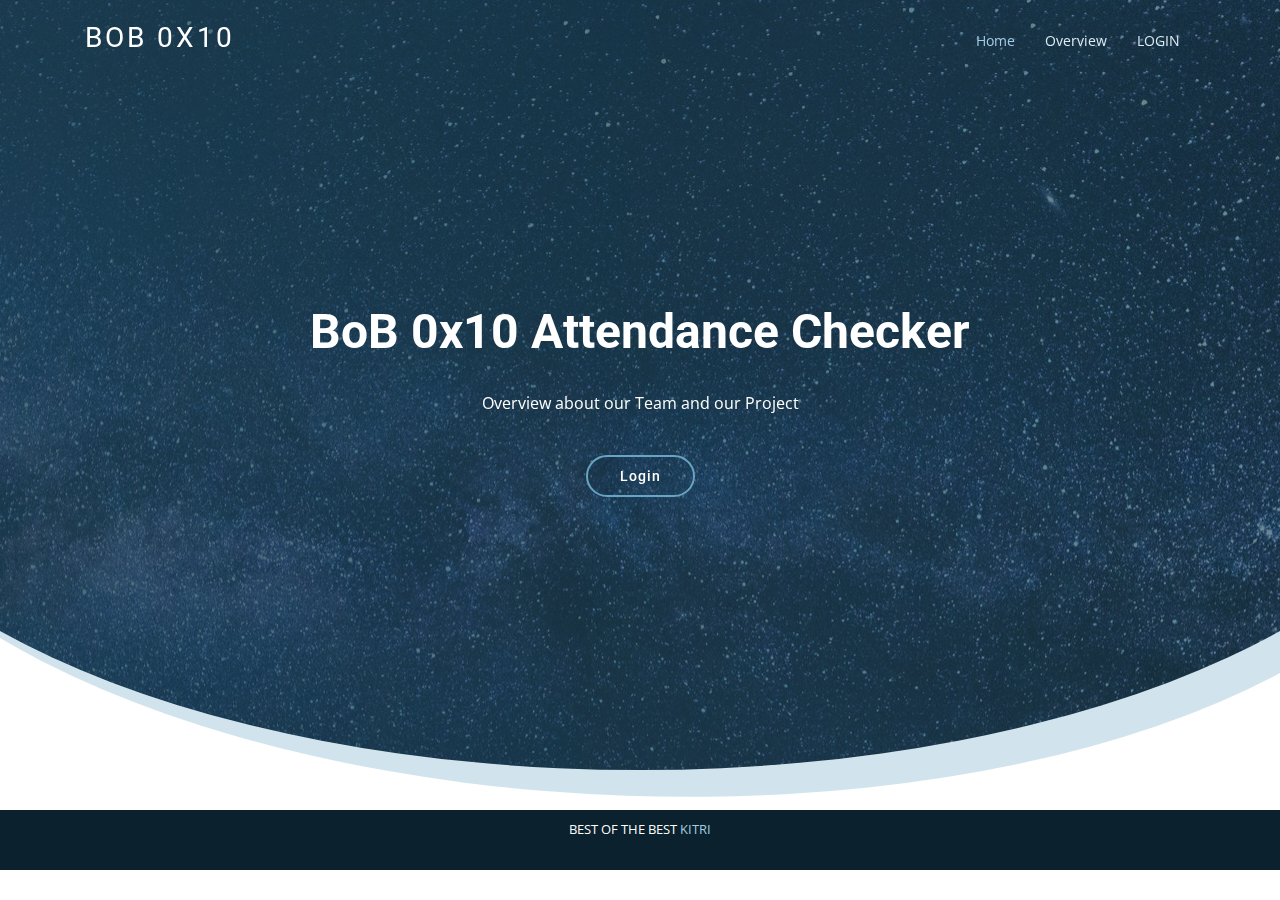
<file: index.html>
<!DOCTYPE html>
<html lang="en">

<head>
  <meta charset="utf-8">
  <meta content="width=device-width, initial-scale=1.0" name="viewport">

  <title>BoB 0x10</title>
  <meta content="" name="descriptison">
  <meta content="" name="keywords">

  <!-- Favicons -->
  <link href="assets/img/favicon.png" rel="icon">
  <link href="assets/img/logo.jpg" rel="apple-touch-icon">

  <!-- Google Fonts -->
  <link href="https://fonts.googleapis.com/css?family=Open+Sans:300,300i,400,400i,600,600i,700,700i|Roboto:300,300i,400,400i,500,500i,700,700i&display=swap" rel="stylesheet">

  <!-- Vendor CSS Files -->
  <link href="assets/vendor/bootstrap/css/bootstrap.min.css" rel="stylesheet">
  <link href="assets/vendor/animate.css/animate.min.css" rel="stylesheet">
  <link href="assets/vendor/icofont/icofont.min.css" rel="stylesheet">
  <link href="assets/vendor/boxicons/css/boxicons.min.css" rel="stylesheet">
  <link href="assets/vendor/venobox/venobox.css" rel="stylesheet">
  <link href="assets/vendor/owl.carousel/assets/owl.carousel.min.css" rel="stylesheet">
  <link href="assets/vendor/aos/aos.css" rel="stylesheet">

  <!-- Template Main CSS File -->
  <link href="assets/css/style.css" rel="stylesheet">

</head>

<body>

  <!-- ======= Header ======= -->
  <header id="header" class="fixed-top header-transparent">
    <div class="container">

      <div class="logo float-left">
        <h1 class="text-light"><a href="index.html"><span>BoB 0x10</span></a></h1>
        <!-- Uncomment below if you prefer to use an image logo -->
        <!-- <a href="index.html"><img src="assets/img/logo.png" alt="" class="img-fluid"></a>-->
      </div>

      <nav class="nav-menu float-right d-none d-lg-block">
        <ul>
          <li class="active"><a href="index.html">Home</a></li>
          <li><a href="Moverview.html">Overview</a></li>
          <li><a href="login.html">LOGIN</a></li>
        </ul>
      </nav><!-- .nav-menu -->

    </div>
  </header><!-- End Header -->

  <!-- ======= Hero Section ======= -->
  <section id="hero" class="d-flex justify-cntent-center align-items-center">
    <div id="heroCarousel" class="container carousel carousel-fade" data-ride="carousel">

      <!-- Slide 1 -->
      <div class="carousel-item active">
        <div class="carousel-container">
          <h2 class="animated fadeInDown">BoB 0x10 Attendance Checker</h2>
          <p class="animated fadeInUp">Overview about our Team and our Project</p>
          <a href="login.html" class="btn-get-started animated fadeInUp">Login</a>
        </div>
      </div>

    </div>
  </section><!-- End Hero -->

  <!-- ======= Footer ======= -->
  <footer id="footer" data-aos-easing="ease-in-out" data-aos-duration="500">

    <div class="container">
      <div class="credits">
        BEST OF THE BEST   <a href="https://www.kitribob.kr">KITRI</a>
      </div>
    </div>
  </footer><!-- End Footer -->

  <a href="#" class="back-to-top"><i class="icofont-simple-up"></i></a>

  <!-- Vendor JS Files -->
  <script src="assets/vendor/jquery/jquery.min.js"></script>
  <script src="assets/vendor/bootstrap/js/bootstrap.bundle.min.js"></script>
  <script src="assets/vendor/jquery.easing/jquery.easing.min.js"></script>
  <script src="assets/vendor/php-email-form/validate.js"></script>
  <script src="assets/vendor/venobox/venobox.min.js"></script>
  <script src="assets/vendor/waypoints/jquery.waypoints.min.js"></script>
  <script src="assets/vendor/counterup/counterup.min.js"></script>
  <script src="assets/vendor/owl.carousel/owl.carousel.min.js"></script>
  <script src="assets/vendor/isotope-layout/isotope.pkgd.min.js"></script>
  <script src="assets/vendor/aos/aos.js"></script>

  <!-- Template Main JS File -->
  <script src="assets/js/main.js"></script>

</body>

</html>
</file>
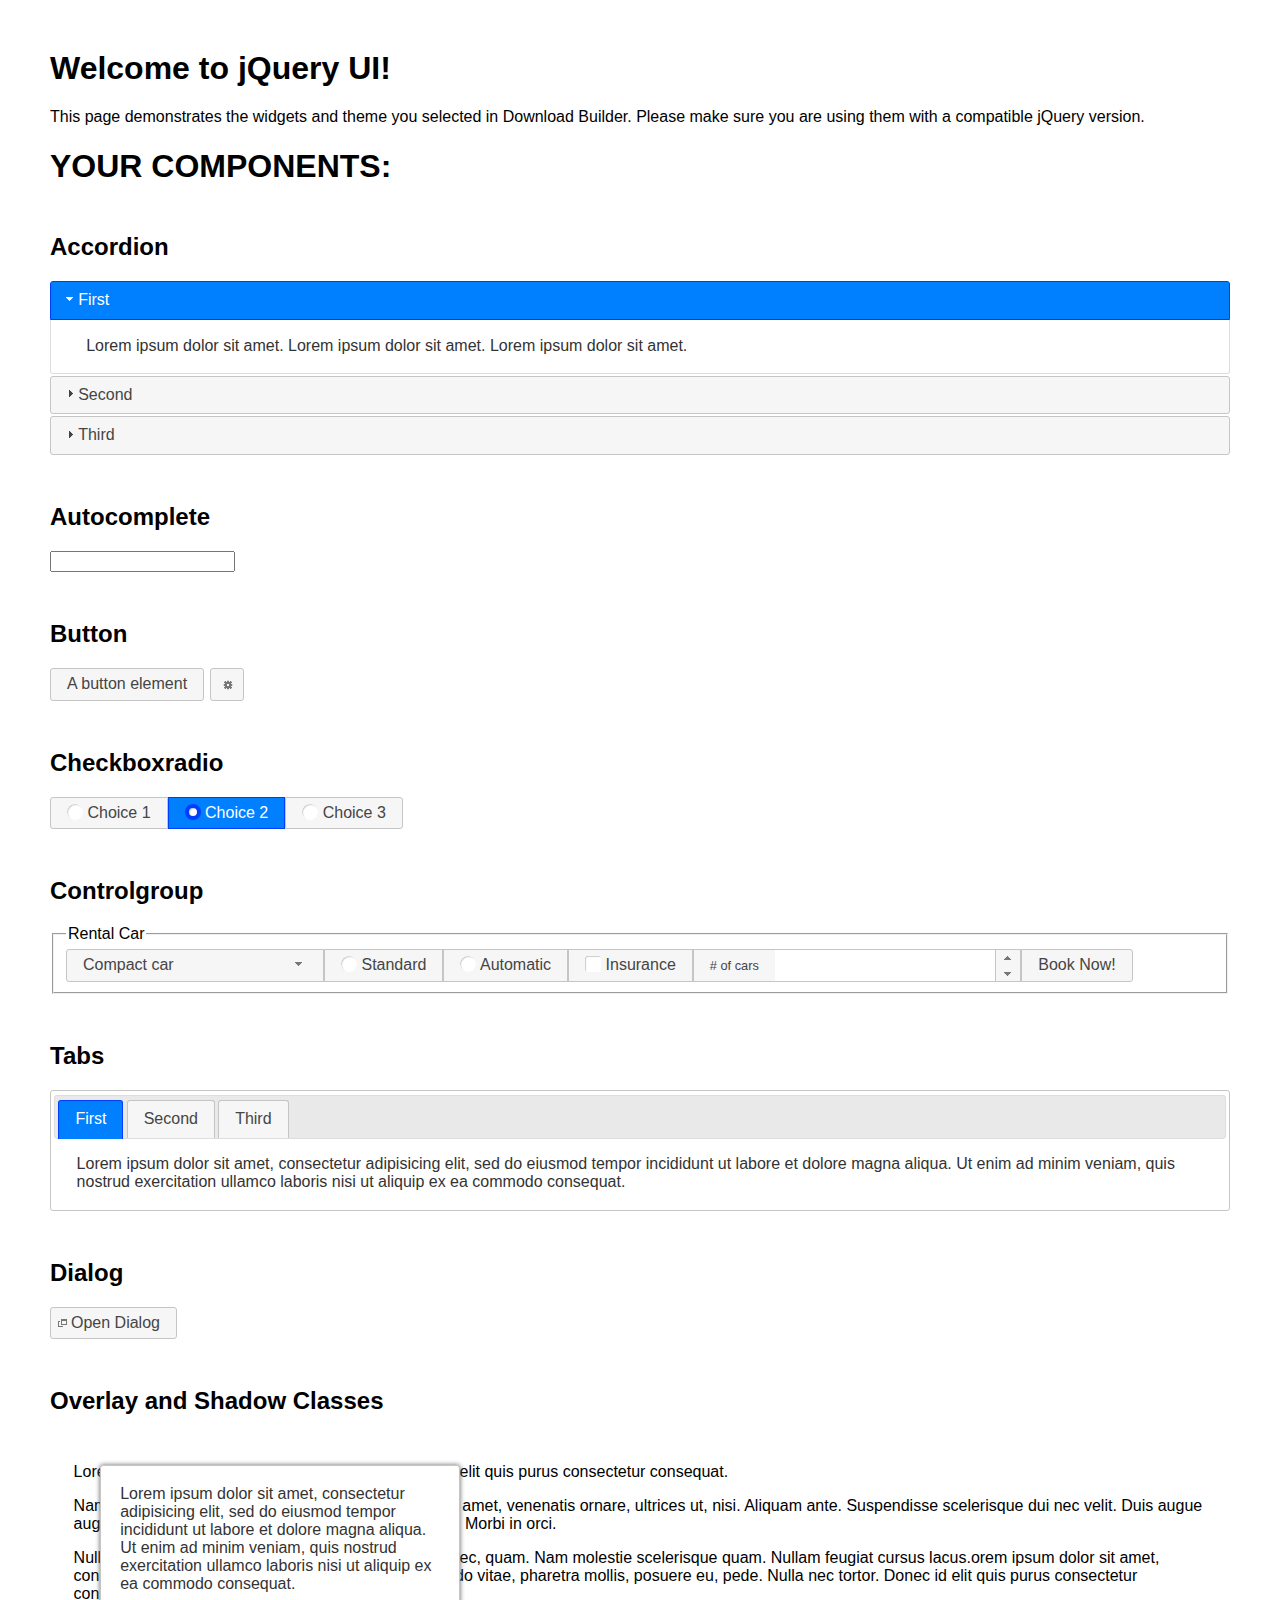
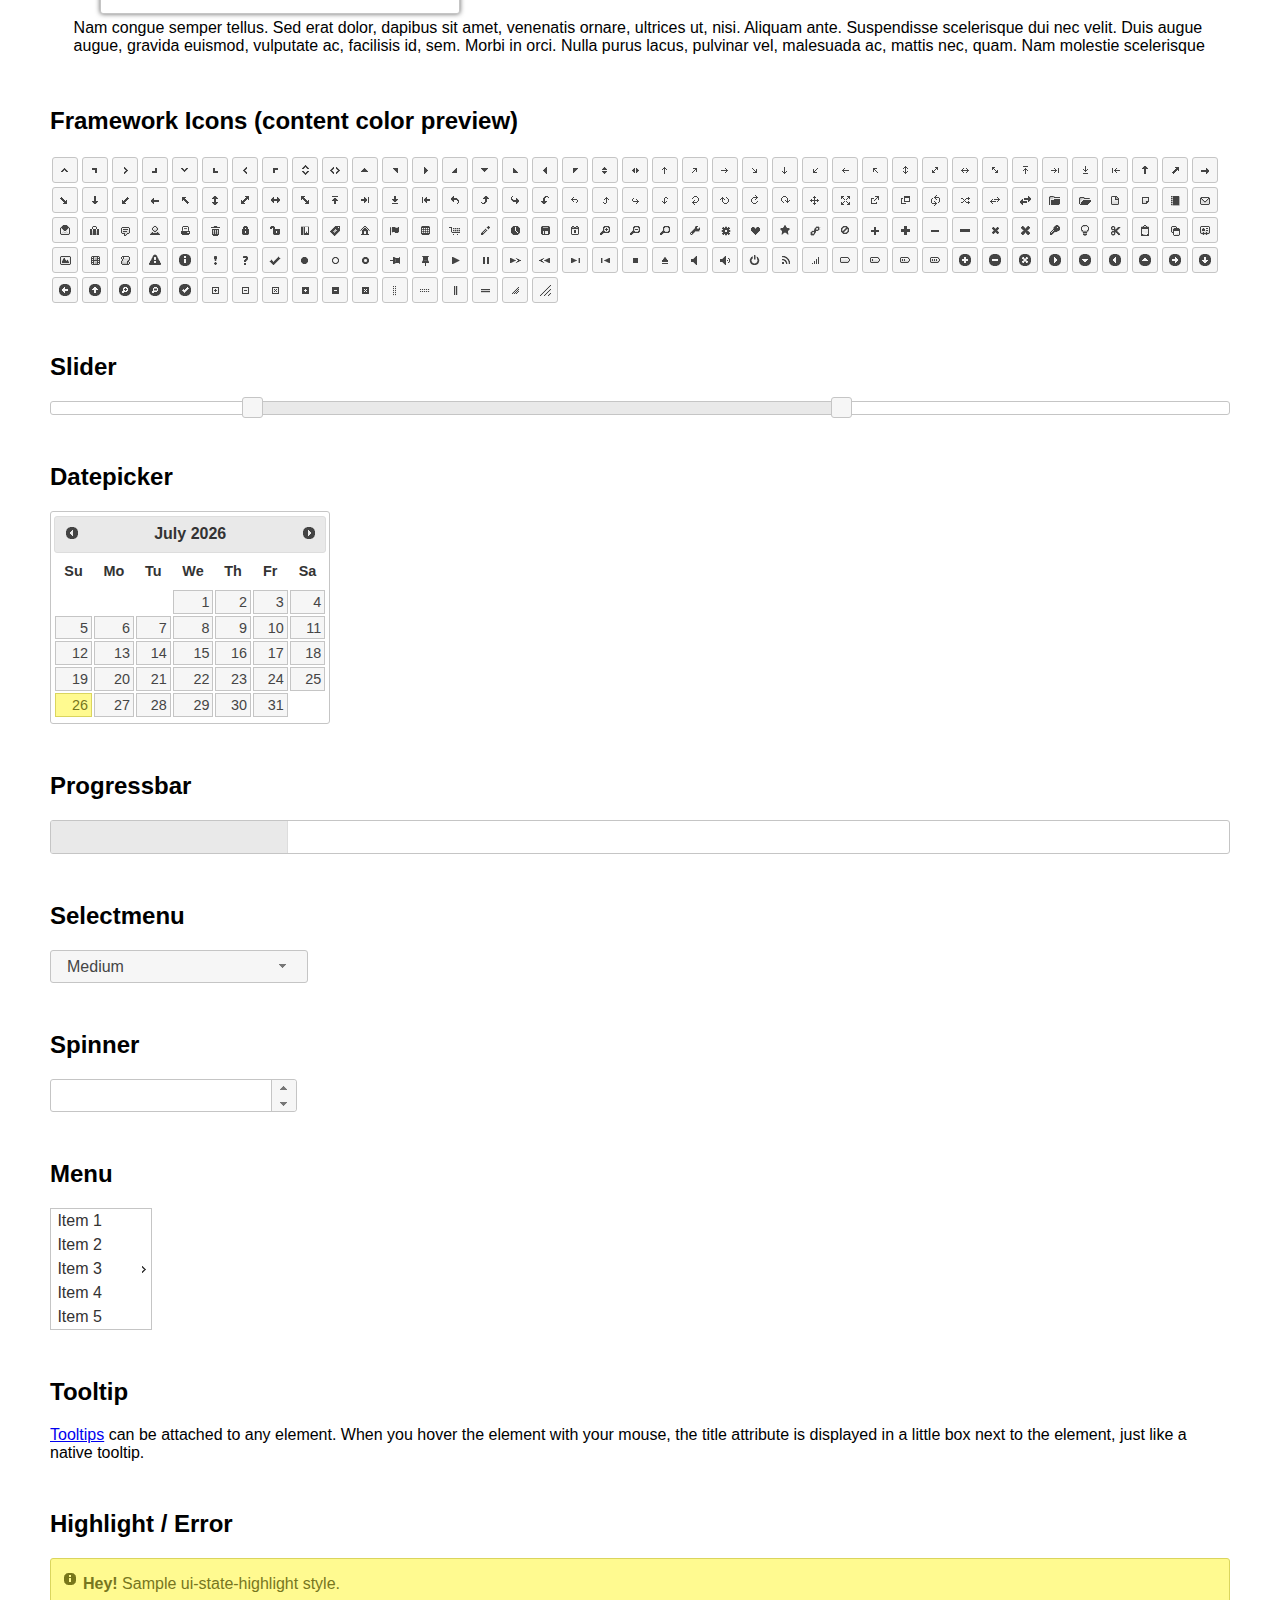
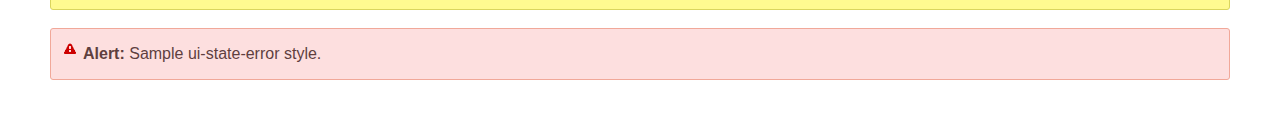
<file: assets/jquery-ui/index.html>
<!doctype html>
<html lang="us">
<head>
	<meta charset="utf-8">
	<title>jQuery UI Example Page</title>
	<link href="jquery-ui.css" rel="stylesheet">
	<style>
	body{
		font-family: "Trebuchet MS", sans-serif;
		margin: 50px;
	}
	.demoHeaders {
		margin-top: 2em;
	}
	#dialog-link {
		padding: .4em 1em .4em 20px;
		text-decoration: none;
		position: relative;
	}
	#dialog-link span.ui-icon {
		margin: 0 5px 0 0;
		position: absolute;
		left: .2em;
		top: 50%;
		margin-top: -8px;
	}
	#icons {
		margin: 0;
		padding: 0;
	}
	#icons li {
		margin: 2px;
		position: relative;
		padding: 4px 0;
		cursor: pointer;
		float: left;
		list-style: none;
	}
	#icons span.ui-icon {
		float: left;
		margin: 0 4px;
	}
	.fakewindowcontain .ui-widget-overlay {
		position: absolute;
	}
	select {
		width: 200px;
	}
	</style>
</head>
<body>

<h1>Welcome to jQuery UI!</h1>

<div class="ui-widget">
	<p>This page demonstrates the widgets and theme you selected in Download Builder. Please make sure you are using them with a compatible jQuery version.</p>
</div>

<h1>YOUR COMPONENTS:</h1>


<!-- Accordion -->
<h2 class="demoHeaders">Accordion</h2>
<div id="accordion">
	<h3>First</h3>
	<div>Lorem ipsum dolor sit amet. Lorem ipsum dolor sit amet. Lorem ipsum dolor sit amet.</div>
	<h3>Second</h3>
	<div>Phasellus mattis tincidunt nibh.</div>
	<h3>Third</h3>
	<div>Nam dui erat, auctor a, dignissim quis.</div>
</div>



<!-- Autocomplete -->
<h2 class="demoHeaders">Autocomplete</h2>
<div>
	<input id="autocomplete" title="type &quot;a&quot;">
</div>



<!-- Button -->
<h2 class="demoHeaders">Button</h2>
<button id="button">A button element</button>
<button id="button-icon">An icon-only button</button>



<!-- Checkboxradio -->
<h2 class="demoHeaders">Checkboxradio</h2>
<form style="margin-top: 1em;">
	<div id="radioset">
		<input type="radio" id="radio1" name="radio"><label for="radio1">Choice 1</label>
		<input type="radio" id="radio2" name="radio" checked="checked"><label for="radio2">Choice 2</label>
		<input type="radio" id="radio3" name="radio"><label for="radio3">Choice 3</label>
	</div>
</form>



<!-- Controlgroup -->
<h2 class="demoHeaders">Controlgroup</h2>
<fieldset>
	<legend>Rental Car</legend>
	<div id="controlgroup">
		<select id="car-type">
			<option>Compact car</option>
			<option>Midsize car</option>
			<option>Full size car</option>
			<option>SUV</option>
			<option>Luxury</option>
			<option>Truck</option>
			<option>Van</option>
		</select>
		<label for="transmission-standard">Standard</label>
		<input type="radio" name="transmission" id="transmission-standard">
		<label for="transmission-automatic">Automatic</label>
		<input type="radio" name="transmission" id="transmission-automatic">
		<label for="insurance">Insurance</label>
		<input type="checkbox" name="insurance" id="insurance">
		<label for="horizontal-spinner" class="ui-controlgroup-label"># of cars</label>
		<input id="horizontal-spinner" class="ui-spinner-input">
		<button>Book Now!</button>
	</div>
</fieldset>



<!-- Tabs -->
<h2 class="demoHeaders">Tabs</h2>
<div id="tabs">
	<ul>
		<li><a href="#tabs-1">First</a></li>
		<li><a href="#tabs-2">Second</a></li>
		<li><a href="#tabs-3">Third</a></li>
	</ul>
	<div id="tabs-1">Lorem ipsum dolor sit amet, consectetur adipisicing elit, sed do eiusmod tempor incididunt ut labore et dolore magna aliqua. Ut enim ad minim veniam, quis nostrud exercitation ullamco laboris nisi ut aliquip ex ea commodo consequat.</div>
	<div id="tabs-2">Phasellus mattis tincidunt nibh. Cras orci urna, blandit id, pretium vel, aliquet ornare, felis. Maecenas scelerisque sem non nisl. Fusce sed lorem in enim dictum bibendum.</div>
	<div id="tabs-3">Nam dui erat, auctor a, dignissim quis, sollicitudin eu, felis. Pellentesque nisi urna, interdum eget, sagittis et, consequat vestibulum, lacus. Mauris porttitor ullamcorper augue.</div>
</div>



<h2 class="demoHeaders">Dialog</h2>
<p>
	<button id="dialog-link" class="ui-button ui-corner-all ui-widget">
		<span class="ui-icon ui-icon-newwin"></span>Open Dialog
	</button>
</p>

<h2 class="demoHeaders">Overlay and Shadow Classes</h2>
<div style="position: relative; width: 96%; height: 200px; padding:1% 2%; overflow:hidden;" class="fakewindowcontain">
	<p>Lorem ipsum dolor sit amet,  Nulla nec tortor. Donec id elit quis purus consectetur consequat. </p><p>Nam congue semper tellus. Sed erat dolor, dapibus sit amet, venenatis ornare, ultrices ut, nisi. Aliquam ante. Suspendisse scelerisque dui nec velit. Duis augue augue, gravida euismod, vulputate ac, facilisis id, sem. Morbi in orci. </p><p>Nulla purus lacus, pulvinar vel, malesuada ac, mattis nec, quam. Nam molestie scelerisque quam. Nullam feugiat cursus lacus.orem ipsum dolor sit amet, consectetur adipiscing elit. Donec libero risus, commodo vitae, pharetra mollis, posuere eu, pede. Nulla nec tortor. Donec id elit quis purus consectetur consequat. </p><p>Nam congue semper tellus. Sed erat dolor, dapibus sit amet, venenatis ornare, ultrices ut, nisi. Aliquam ante. Suspendisse scelerisque dui nec velit. Duis augue augue, gravida euismod, vulputate ac, facilisis id, sem. Morbi in orci. Nulla purus lacus, pulvinar vel, malesuada ac, mattis nec, quam. Nam molestie scelerisque quam. </p><p>Nullam feugiat cursus lacus.orem ipsum dolor sit amet, consectetur adipiscing elit. Donec libero risus, commodo vitae, pharetra mollis, posuere eu, pede. Nulla nec tortor. Donec id elit quis purus consectetur consequat. Nam congue semper tellus. Sed erat dolor, dapibus sit amet, venenatis ornare, ultrices ut, nisi. Aliquam ante. </p><p>Suspendisse scelerisque dui nec velit. Duis augue augue, gravida euismod, vulputate ac, facilisis id, sem. Morbi in orci. Nulla purus lacus, pulvinar vel, malesuada ac, mattis nec, quam. Nam molestie scelerisque quam. Nullam feugiat cursus lacus.orem ipsum dolor sit amet, consectetur adipiscing elit. Donec libero risus, commodo vitae, pharetra mollis, posuere eu, pede. Nulla nec tortor. Donec id elit quis purus consectetur consequat. Nam congue semper tellus. Sed erat dolor, dapibus sit amet, venenatis ornare, ultrices ut, nisi. </p>

	<!-- ui-dialog -->
	<div class="ui-widget-overlay ui-front"></div>
	<div style="position: absolute; width: 320px; left: 50px; top: 30px; padding: 1.2em" class="ui-widget ui-front ui-widget-content ui-corner-all ui-widget-shadow">
		Lorem ipsum dolor sit amet, consectetur adipisicing elit, sed do eiusmod tempor incididunt ut labore et dolore magna aliqua. Ut enim ad minim veniam, quis nostrud exercitation ullamco laboris nisi ut aliquip ex ea commodo consequat.
	</div>

</div>

<!-- ui-dialog -->
<div id="dialog" title="Dialog Title">
	<p>Lorem ipsum dolor sit amet, consectetur adipisicing elit, sed do eiusmod tempor incididunt ut labore et dolore magna aliqua. Ut enim ad minim veniam, quis nostrud exercitation ullamco laboris nisi ut aliquip ex ea commodo consequat.</p>
</div>



<h2 class="demoHeaders">Framework Icons (content color preview)</h2>
<ul id="icons" class="ui-widget ui-helper-clearfix">
	<li class="ui-state-default ui-corner-all" title=".ui-icon-caret-1-n"><span class="ui-icon ui-icon-caret-1-n"></span></li>
	<li class="ui-state-default ui-corner-all" title=".ui-icon-caret-1-ne"><span class="ui-icon ui-icon-caret-1-ne"></span></li>
	<li class="ui-state-default ui-corner-all" title=".ui-icon-caret-1-e"><span class="ui-icon ui-icon-caret-1-e"></span></li>
	<li class="ui-state-default ui-corner-all" title=".ui-icon-caret-1-se"><span class="ui-icon ui-icon-caret-1-se"></span></li>
	<li class="ui-state-default ui-corner-all" title=".ui-icon-caret-1-s"><span class="ui-icon ui-icon-caret-1-s"></span></li>
	<li class="ui-state-default ui-corner-all" title=".ui-icon-caret-1-sw"><span class="ui-icon ui-icon-caret-1-sw"></span></li>
	<li class="ui-state-default ui-corner-all" title=".ui-icon-caret-1-w"><span class="ui-icon ui-icon-caret-1-w"></span></li>
	<li class="ui-state-default ui-corner-all" title=".ui-icon-caret-1-nw"><span class="ui-icon ui-icon-caret-1-nw"></span></li>
	<li class="ui-state-default ui-corner-all" title=".ui-icon-caret-2-n-s"><span class="ui-icon ui-icon-caret-2-n-s"></span></li>
	<li class="ui-state-default ui-corner-all" title=".ui-icon-caret-2-e-w"><span class="ui-icon ui-icon-caret-2-e-w"></span></li>
	<li class="ui-state-default ui-corner-all" title=".ui-icon-triangle-1-n"><span class="ui-icon ui-icon-triangle-1-n"></span></li>
	<li class="ui-state-default ui-corner-all" title=".ui-icon-triangle-1-ne"><span class="ui-icon ui-icon-triangle-1-ne"></span></li>
	<li class="ui-state-default ui-corner-all" title=".ui-icon-triangle-1-e"><span class="ui-icon ui-icon-triangle-1-e"></span></li>
	<li class="ui-state-default ui-corner-all" title=".ui-icon-triangle-1-se"><span class="ui-icon ui-icon-triangle-1-se"></span></li>
	<li class="ui-state-default ui-corner-all" title=".ui-icon-triangle-1-s"><span class="ui-icon ui-icon-triangle-1-s"></span></li>
	<li class="ui-state-default ui-corner-all" title=".ui-icon-triangle-1-sw"><span class="ui-icon ui-icon-triangle-1-sw"></span></li>
	<li class="ui-state-default ui-corner-all" title=".ui-icon-triangle-1-w"><span class="ui-icon ui-icon-triangle-1-w"></span></li>
	<li class="ui-state-default ui-corner-all" title=".ui-icon-triangle-1-nw"><span class="ui-icon ui-icon-triangle-1-nw"></span></li>
	<li class="ui-state-default ui-corner-all" title=".ui-icon-triangle-2-n-s"><span class="ui-icon ui-icon-triangle-2-n-s"></span></li>
	<li class="ui-state-default ui-corner-all" title=".ui-icon-triangle-2-e-w"><span class="ui-icon ui-icon-triangle-2-e-w"></span></li>
	<li class="ui-state-default ui-corner-all" title=".ui-icon-arrow-1-n"><span class="ui-icon ui-icon-arrow-1-n"></span></li>
	<li class="ui-state-default ui-corner-all" title=".ui-icon-arrow-1-ne"><span class="ui-icon ui-icon-arrow-1-ne"></span></li>
	<li class="ui-state-default ui-corner-all" title=".ui-icon-arrow-1-e"><span class="ui-icon ui-icon-arrow-1-e"></span></li>
	<li class="ui-state-default ui-corner-all" title=".ui-icon-arrow-1-se"><span class="ui-icon ui-icon-arrow-1-se"></span></li>
	<li class="ui-state-default ui-corner-all" title=".ui-icon-arrow-1-s"><span class="ui-icon ui-icon-arrow-1-s"></span></li>
	<li class="ui-state-default ui-corner-all" title=".ui-icon-arrow-1-sw"><span class="ui-icon ui-icon-arrow-1-sw"></span></li>
	<li class="ui-state-default ui-corner-all" title=".ui-icon-arrow-1-w"><span class="ui-icon ui-icon-arrow-1-w"></span></li>
	<li class="ui-state-default ui-corner-all" title=".ui-icon-arrow-1-nw"><span class="ui-icon ui-icon-arrow-1-nw"></span></li>
	<li class="ui-state-default ui-corner-all" title=".ui-icon-arrow-2-n-s"><span class="ui-icon ui-icon-arrow-2-n-s"></span></li>
	<li class="ui-state-default ui-corner-all" title=".ui-icon-arrow-2-ne-sw"><span class="ui-icon ui-icon-arrow-2-ne-sw"></span></li>
	<li class="ui-state-default ui-corner-all" title=".ui-icon-arrow-2-e-w"><span class="ui-icon ui-icon-arrow-2-e-w"></span></li>
	<li class="ui-state-default ui-corner-all" title=".ui-icon-arrow-2-se-nw"><span class="ui-icon ui-icon-arrow-2-se-nw"></span></li>
	<li class="ui-state-default ui-corner-all" title=".ui-icon-arrowstop-1-n"><span class="ui-icon ui-icon-arrowstop-1-n"></span></li>
	<li class="ui-state-default ui-corner-all" title=".ui-icon-arrowstop-1-e"><span class="ui-icon ui-icon-arrowstop-1-e"></span></li>
	<li class="ui-state-default ui-corner-all" title=".ui-icon-arrowstop-1-s"><span class="ui-icon ui-icon-arrowstop-1-s"></span></li>
	<li class="ui-state-default ui-corner-all" title=".ui-icon-arrowstop-1-w"><span class="ui-icon ui-icon-arrowstop-1-w"></span></li>
	<li class="ui-state-default ui-corner-all" title=".ui-icon-arrowthick-1-n"><span class="ui-icon ui-icon-arrowthick-1-n"></span></li>
	<li class="ui-state-default ui-corner-all" title=".ui-icon-arrowthick-1-ne"><span class="ui-icon ui-icon-arrowthick-1-ne"></span></li>
	<li class="ui-state-default ui-corner-all" title=".ui-icon-arrowthick-1-e"><span class="ui-icon ui-icon-arrowthick-1-e"></span></li>
	<li class="ui-state-default ui-corner-all" title=".ui-icon-arrowthick-1-se"><span class="ui-icon ui-icon-arrowthick-1-se"></span></li>
	<li class="ui-state-default ui-corner-all" title=".ui-icon-arrowthick-1-s"><span class="ui-icon ui-icon-arrowthick-1-s"></span></li>
	<li class="ui-state-default ui-corner-all" title=".ui-icon-arrowthick-1-sw"><span class="ui-icon ui-icon-arrowthick-1-sw"></span></li>
	<li class="ui-state-default ui-corner-all" title=".ui-icon-arrowthick-1-w"><span class="ui-icon ui-icon-arrowthick-1-w"></span></li>
	<li class="ui-state-default ui-corner-all" title=".ui-icon-arrowthick-1-nw"><span class="ui-icon ui-icon-arrowthick-1-nw"></span></li>
	<li class="ui-state-default ui-corner-all" title=".ui-icon-arrowthick-2-n-s"><span class="ui-icon ui-icon-arrowthick-2-n-s"></span></li>
	<li class="ui-state-default ui-corner-all" title=".ui-icon-arrowthick-2-ne-sw"><span class="ui-icon ui-icon-arrowthick-2-ne-sw"></span></li>
	<li class="ui-state-default ui-corner-all" title=".ui-icon-arrowthick-2-e-w"><span class="ui-icon ui-icon-arrowthick-2-e-w"></span></li>
	<li class="ui-state-default ui-corner-all" title=".ui-icon-arrowthick-2-se-nw"><span class="ui-icon ui-icon-arrowthick-2-se-nw"></span></li>
	<li class="ui-state-default ui-corner-all" title=".ui-icon-arrowthickstop-1-n"><span class="ui-icon ui-icon-arrowthickstop-1-n"></span></li>
	<li class="ui-state-default ui-corner-all" title=".ui-icon-arrowthickstop-1-e"><span class="ui-icon ui-icon-arrowthickstop-1-e"></span></li>
	<li class="ui-state-default ui-corner-all" title=".ui-icon-arrowthickstop-1-s"><span class="ui-icon ui-icon-arrowthickstop-1-s"></span></li>
	<li class="ui-state-default ui-corner-all" title=".ui-icon-arrowthickstop-1-w"><span class="ui-icon ui-icon-arrowthickstop-1-w"></span></li>
	<li class="ui-state-default ui-corner-all" title=".ui-icon-arrowreturnthick-1-w"><span class="ui-icon ui-icon-arrowreturnthick-1-w"></span></li>
	<li class="ui-state-default ui-corner-all" title=".ui-icon-arrowreturnthick-1-n"><span class="ui-icon ui-icon-arrowreturnthick-1-n"></span></li>
	<li class="ui-state-default ui-corner-all" title=".ui-icon-arrowreturnthick-1-e"><span class="ui-icon ui-icon-arrowreturnthick-1-e"></span></li>
	<li class="ui-state-default ui-corner-all" title=".ui-icon-arrowreturnthick-1-s"><span class="ui-icon ui-icon-arrowreturnthick-1-s"></span></li>
	<li class="ui-state-default ui-corner-all" title=".ui-icon-arrowreturn-1-w"><span class="ui-icon ui-icon-arrowreturn-1-w"></span></li>
	<li class="ui-state-default ui-corner-all" title=".ui-icon-arrowreturn-1-n"><span class="ui-icon ui-icon-arrowreturn-1-n"></span></li>
	<li class="ui-state-default ui-corner-all" title=".ui-icon-arrowreturn-1-e"><span class="ui-icon ui-icon-arrowreturn-1-e"></span></li>
	<li class="ui-state-default ui-corner-all" title=".ui-icon-arrowreturn-1-s"><span class="ui-icon ui-icon-arrowreturn-1-s"></span></li>
	<li class="ui-state-default ui-corner-all" title=".ui-icon-arrowrefresh-1-w"><span class="ui-icon ui-icon-arrowrefresh-1-w"></span></li>
	<li class="ui-state-default ui-corner-all" title=".ui-icon-arrowrefresh-1-n"><span class="ui-icon ui-icon-arrowrefresh-1-n"></span></li>
	<li class="ui-state-default ui-corner-all" title=".ui-icon-arrowrefresh-1-e"><span class="ui-icon ui-icon-arrowrefresh-1-e"></span></li>
	<li class="ui-state-default ui-corner-all" title=".ui-icon-arrowrefresh-1-s"><span class="ui-icon ui-icon-arrowrefresh-1-s"></span></li>
	<li class="ui-state-default ui-corner-all" title=".ui-icon-arrow-4"><span class="ui-icon ui-icon-arrow-4"></span></li>
	<li class="ui-state-default ui-corner-all" title=".ui-icon-arrow-4-diag"><span class="ui-icon ui-icon-arrow-4-diag"></span></li>
	<li class="ui-state-default ui-corner-all" title=".ui-icon-extlink"><span class="ui-icon ui-icon-extlink"></span></li>
	<li class="ui-state-default ui-corner-all" title=".ui-icon-newwin"><span class="ui-icon ui-icon-newwin"></span></li>
	<li class="ui-state-default ui-corner-all" title=".ui-icon-refresh"><span class="ui-icon ui-icon-refresh"></span></li>
	<li class="ui-state-default ui-corner-all" title=".ui-icon-shuffle"><span class="ui-icon ui-icon-shuffle"></span></li>
	<li class="ui-state-default ui-corner-all" title=".ui-icon-transfer-e-w"><span class="ui-icon ui-icon-transfer-e-w"></span></li>
	<li class="ui-state-default ui-corner-all" title=".ui-icon-transferthick-e-w"><span class="ui-icon ui-icon-transferthick-e-w"></span></li>
	<li class="ui-state-default ui-corner-all" title=".ui-icon-folder-collapsed"><span class="ui-icon ui-icon-folder-collapsed"></span></li>
	<li class="ui-state-default ui-corner-all" title=".ui-icon-folder-open"><span class="ui-icon ui-icon-folder-open"></span></li>
	<li class="ui-state-default ui-corner-all" title=".ui-icon-document"><span class="ui-icon ui-icon-document"></span></li>
	<li class="ui-state-default ui-corner-all" title=".ui-icon-document-b"><span class="ui-icon ui-icon-document-b"></span></li>
	<li class="ui-state-default ui-corner-all" title=".ui-icon-note"><span class="ui-icon ui-icon-note"></span></li>
	<li class="ui-state-default ui-corner-all" title=".ui-icon-mail-closed"><span class="ui-icon ui-icon-mail-closed"></span></li>
	<li class="ui-state-default ui-corner-all" title=".ui-icon-mail-open"><span class="ui-icon ui-icon-mail-open"></span></li>
	<li class="ui-state-default ui-corner-all" title=".ui-icon-suitcase"><span class="ui-icon ui-icon-suitcase"></span></li>
	<li class="ui-state-default ui-corner-all" title=".ui-icon-comment"><span class="ui-icon ui-icon-comment"></span></li>
	<li class="ui-state-default ui-corner-all" title=".ui-icon-person"><span class="ui-icon ui-icon-person"></span></li>
	<li class="ui-state-default ui-corner-all" title=".ui-icon-print"><span class="ui-icon ui-icon-print"></span></li>
	<li class="ui-state-default ui-corner-all" title=".ui-icon-trash"><span class="ui-icon ui-icon-trash"></span></li>
	<li class="ui-state-default ui-corner-all" title=".ui-icon-locked"><span class="ui-icon ui-icon-locked"></span></li>
	<li class="ui-state-default ui-corner-all" title=".ui-icon-unlocked"><span class="ui-icon ui-icon-unlocked"></span></li>
	<li class="ui-state-default ui-corner-all" title=".ui-icon-bookmark"><span class="ui-icon ui-icon-bookmark"></span></li>
	<li class="ui-state-default ui-corner-all" title=".ui-icon-tag"><span class="ui-icon ui-icon-tag"></span></li>
	<li class="ui-state-default ui-corner-all" title=".ui-icon-home"><span class="ui-icon ui-icon-home"></span></li>
	<li class="ui-state-default ui-corner-all" title=".ui-icon-flag"><span class="ui-icon ui-icon-flag"></span></li>
	<li class="ui-state-default ui-corner-all" title=".ui-icon-calculator"><span class="ui-icon ui-icon-calculator"></span></li>
	<li class="ui-state-default ui-corner-all" title=".ui-icon-cart"><span class="ui-icon ui-icon-cart"></span></li>
	<li class="ui-state-default ui-corner-all" title=".ui-icon-pencil"><span class="ui-icon ui-icon-pencil"></span></li>
	<li class="ui-state-default ui-corner-all" title=".ui-icon-clock"><span class="ui-icon ui-icon-clock"></span></li>
	<li class="ui-state-default ui-corner-all" title=".ui-icon-disk"><span class="ui-icon ui-icon-disk"></span></li>
	<li class="ui-state-default ui-corner-all" title=".ui-icon-calendar"><span class="ui-icon ui-icon-calendar"></span></li>
	<li class="ui-state-default ui-corner-all" title=".ui-icon-zoomin"><span class="ui-icon ui-icon-zoomin"></span></li>
	<li class="ui-state-default ui-corner-all" title=".ui-icon-zoomout"><span class="ui-icon ui-icon-zoomout"></span></li>
	<li class="ui-state-default ui-corner-all" title=".ui-icon-search"><span class="ui-icon ui-icon-search"></span></li>
	<li class="ui-state-default ui-corner-all" title=".ui-icon-wrench"><span class="ui-icon ui-icon-wrench"></span></li>
	<li class="ui-state-default ui-corner-all" title=".ui-icon-gear"><span class="ui-icon ui-icon-gear"></span></li>
	<li class="ui-state-default ui-corner-all" title=".ui-icon-heart"><span class="ui-icon ui-icon-heart"></span></li>
	<li class="ui-state-default ui-corner-all" title=".ui-icon-star"><span class="ui-icon ui-icon-star"></span></li>
	<li class="ui-state-default ui-corner-all" title=".ui-icon-link"><span class="ui-icon ui-icon-link"></span></li>
	<li class="ui-state-default ui-corner-all" title=".ui-icon-cancel"><span class="ui-icon ui-icon-cancel"></span></li>
	<li class="ui-state-default ui-corner-all" title=".ui-icon-plus"><span class="ui-icon ui-icon-plus"></span></li>
	<li class="ui-state-default ui-corner-all" title=".ui-icon-plusthick"><span class="ui-icon ui-icon-plusthick"></span></li>
	<li class="ui-state-default ui-corner-all" title=".ui-icon-minus"><span class="ui-icon ui-icon-minus"></span></li>
	<li class="ui-state-default ui-corner-all" title=".ui-icon-minusthick"><span class="ui-icon ui-icon-minusthick"></span></li>
	<li class="ui-state-default ui-corner-all" title=".ui-icon-close"><span class="ui-icon ui-icon-close"></span></li>
	<li class="ui-state-default ui-corner-all" title=".ui-icon-closethick"><span class="ui-icon ui-icon-closethick"></span></li>
	<li class="ui-state-default ui-corner-all" title=".ui-icon-key"><span class="ui-icon ui-icon-key"></span></li>
	<li class="ui-state-default ui-corner-all" title=".ui-icon-lightbulb"><span class="ui-icon ui-icon-lightbulb"></span></li>
	<li class="ui-state-default ui-corner-all" title=".ui-icon-scissors"><span class="ui-icon ui-icon-scissors"></span></li>
	<li class="ui-state-default ui-corner-all" title=".ui-icon-clipboard"><span class="ui-icon ui-icon-clipboard"></span></li>
	<li class="ui-state-default ui-corner-all" title=".ui-icon-copy"><span class="ui-icon ui-icon-copy"></span></li>
	<li class="ui-state-default ui-corner-all" title=".ui-icon-contact"><span class="ui-icon ui-icon-contact"></span></li>
	<li class="ui-state-default ui-corner-all" title=".ui-icon-image"><span class="ui-icon ui-icon-image"></span></li>
	<li class="ui-state-default ui-corner-all" title=".ui-icon-video"><span class="ui-icon ui-icon-video"></span></li>
	<li class="ui-state-default ui-corner-all" title=".ui-icon-script"><span class="ui-icon ui-icon-script"></span></li>
	<li class="ui-state-default ui-corner-all" title=".ui-icon-alert"><span class="ui-icon ui-icon-alert"></span></li>
	<li class="ui-state-default ui-corner-all" title=".ui-icon-info"><span class="ui-icon ui-icon-info"></span></li>
	<li class="ui-state-default ui-corner-all" title=".ui-icon-notice"><span class="ui-icon ui-icon-notice"></span></li>
	<li class="ui-state-default ui-corner-all" title=".ui-icon-help"><span class="ui-icon ui-icon-help"></span></li>
	<li class="ui-state-default ui-corner-all" title=".ui-icon-check"><span class="ui-icon ui-icon-check"></span></li>
	<li class="ui-state-default ui-corner-all" title=".ui-icon-bullet"><span class="ui-icon ui-icon-bullet"></span></li>
	<li class="ui-state-default ui-corner-all" title=".ui-icon-radio-off"><span class="ui-icon ui-icon-radio-off"></span></li>
	<li class="ui-state-default ui-corner-all" title=".ui-icon-radio-on"><span class="ui-icon ui-icon-radio-on"></span></li>
	<li class="ui-state-default ui-corner-all" title=".ui-icon-pin-w"><span class="ui-icon ui-icon-pin-w"></span></li>
	<li class="ui-state-default ui-corner-all" title=".ui-icon-pin-s"><span class="ui-icon ui-icon-pin-s"></span></li>
	<li class="ui-state-default ui-corner-all" title=".ui-icon-play"><span class="ui-icon ui-icon-play"></span></li>
	<li class="ui-state-default ui-corner-all" title=".ui-icon-pause"><span class="ui-icon ui-icon-pause"></span></li>
	<li class="ui-state-default ui-corner-all" title=".ui-icon-seek-next"><span class="ui-icon ui-icon-seek-next"></span></li>
	<li class="ui-state-default ui-corner-all" title=".ui-icon-seek-prev"><span class="ui-icon ui-icon-seek-prev"></span></li>
	<li class="ui-state-default ui-corner-all" title=".ui-icon-seek-end"><span class="ui-icon ui-icon-seek-end"></span></li>
	<li class="ui-state-default ui-corner-all" title=".ui-icon-seek-first"><span class="ui-icon ui-icon-seek-first"></span></li>
	<li class="ui-state-default ui-corner-all" title=".ui-icon-stop"><span class="ui-icon ui-icon-stop"></span></li>
	<li class="ui-state-default ui-corner-all" title=".ui-icon-eject"><span class="ui-icon ui-icon-eject"></span></li>
	<li class="ui-state-default ui-corner-all" title=".ui-icon-volume-off"><span class="ui-icon ui-icon-volume-off"></span></li>
	<li class="ui-state-default ui-corner-all" title=".ui-icon-volume-on"><span class="ui-icon ui-icon-volume-on"></span></li>
	<li class="ui-state-default ui-corner-all" title=".ui-icon-power"><span class="ui-icon ui-icon-power"></span></li>
	<li class="ui-state-default ui-corner-all" title=".ui-icon-signal-diag"><span class="ui-icon ui-icon-signal-diag"></span></li>
	<li class="ui-state-default ui-corner-all" title=".ui-icon-signal"><span class="ui-icon ui-icon-signal"></span></li>
	<li class="ui-state-default ui-corner-all" title=".ui-icon-battery-0"><span class="ui-icon ui-icon-battery-0"></span></li>
	<li class="ui-state-default ui-corner-all" title=".ui-icon-battery-1"><span class="ui-icon ui-icon-battery-1"></span></li>
	<li class="ui-state-default ui-corner-all" title=".ui-icon-battery-2"><span class="ui-icon ui-icon-battery-2"></span></li>
	<li class="ui-state-default ui-corner-all" title=".ui-icon-battery-3"><span class="ui-icon ui-icon-battery-3"></span></li>
	<li class="ui-state-default ui-corner-all" title=".ui-icon-circle-plus"><span class="ui-icon ui-icon-circle-plus"></span></li>
	<li class="ui-state-default ui-corner-all" title=".ui-icon-circle-minus"><span class="ui-icon ui-icon-circle-minus"></span></li>
	<li class="ui-state-default ui-corner-all" title=".ui-icon-circle-close"><span class="ui-icon ui-icon-circle-close"></span></li>
	<li class="ui-state-default ui-corner-all" title=".ui-icon-circle-triangle-e"><span class="ui-icon ui-icon-circle-triangle-e"></span></li>
	<li class="ui-state-default ui-corner-all" title=".ui-icon-circle-triangle-s"><span class="ui-icon ui-icon-circle-triangle-s"></span></li>
	<li class="ui-state-default ui-corner-all" title=".ui-icon-circle-triangle-w"><span class="ui-icon ui-icon-circle-triangle-w"></span></li>
	<li class="ui-state-default ui-corner-all" title=".ui-icon-circle-triangle-n"><span class="ui-icon ui-icon-circle-triangle-n"></span></li>
	<li class="ui-state-default ui-corner-all" title=".ui-icon-circle-arrow-e"><span class="ui-icon ui-icon-circle-arrow-e"></span></li>
	<li class="ui-state-default ui-corner-all" title=".ui-icon-circle-arrow-s"><span class="ui-icon ui-icon-circle-arrow-s"></span></li>
	<li class="ui-state-default ui-corner-all" title=".ui-icon-circle-arrow-w"><span class="ui-icon ui-icon-circle-arrow-w"></span></li>
	<li class="ui-state-default ui-corner-all" title=".ui-icon-circle-arrow-n"><span class="ui-icon ui-icon-circle-arrow-n"></span></li>
	<li class="ui-state-default ui-corner-all" title=".ui-icon-circle-zoomin"><span class="ui-icon ui-icon-circle-zoomin"></span></li>
	<li class="ui-state-default ui-corner-all" title=".ui-icon-circle-zoomout"><span class="ui-icon ui-icon-circle-zoomout"></span></li>
	<li class="ui-state-default ui-corner-all" title=".ui-icon-circle-check"><span class="ui-icon ui-icon-circle-check"></span></li>
	<li class="ui-state-default ui-corner-all" title=".ui-icon-circlesmall-plus"><span class="ui-icon ui-icon-circlesmall-plus"></span></li>
	<li class="ui-state-default ui-corner-all" title=".ui-icon-circlesmall-minus"><span class="ui-icon ui-icon-circlesmall-minus"></span></li>
	<li class="ui-state-default ui-corner-all" title=".ui-icon-circlesmall-close"><span class="ui-icon ui-icon-circlesmall-close"></span></li>
	<li class="ui-state-default ui-corner-all" title=".ui-icon-squaresmall-plus"><span class="ui-icon ui-icon-squaresmall-plus"></span></li>
	<li class="ui-state-default ui-corner-all" title=".ui-icon-squaresmall-minus"><span class="ui-icon ui-icon-squaresmall-minus"></span></li>
	<li class="ui-state-default ui-corner-all" title=".ui-icon-squaresmall-close"><span class="ui-icon ui-icon-squaresmall-close"></span></li>
	<li class="ui-state-default ui-corner-all" title=".ui-icon-grip-dotted-vertical"><span class="ui-icon ui-icon-grip-dotted-vertical"></span></li>
	<li class="ui-state-default ui-corner-all" title=".ui-icon-grip-dotted-horizontal"><span class="ui-icon ui-icon-grip-dotted-horizontal"></span></li>
	<li class="ui-state-default ui-corner-all" title=".ui-icon-grip-solid-vertical"><span class="ui-icon ui-icon-grip-solid-vertical"></span></li>
	<li class="ui-state-default ui-corner-all" title=".ui-icon-grip-solid-horizontal"><span class="ui-icon ui-icon-grip-solid-horizontal"></span></li>
	<li class="ui-state-default ui-corner-all" title=".ui-icon-gripsmall-diagonal-se"><span class="ui-icon ui-icon-gripsmall-diagonal-se"></span></li>
	<li class="ui-state-default ui-corner-all" title=".ui-icon-grip-diagonal-se"><span class="ui-icon ui-icon-grip-diagonal-se"></span></li>
</ul>


<!-- Slider -->
<h2 class="demoHeaders">Slider</h2>
<div id="slider"></div>



<!-- Datepicker -->
<h2 class="demoHeaders">Datepicker</h2>
<div id="datepicker"></div>



<!-- Progressbar -->
<h2 class="demoHeaders">Progressbar</h2>
<div id="progressbar"></div>



<!-- Progressbar -->
<h2 class="demoHeaders">Selectmenu</h2>
<select id="selectmenu">
	<option>Slower</option>
	<option>Slow</option>
	<option selected="selected">Medium</option>
	<option>Fast</option>
	<option>Faster</option>
</select>



<!-- Spinner -->
<h2 class="demoHeaders">Spinner</h2>
<input id="spinner">



<!-- Menu -->
<h2 class="demoHeaders">Menu</h2>
<ul style="width:100px;" id="menu">
	<li><div>Item 1</div></li>
	<li><div>Item 2</div></li>
	<li><div>Item 3</div>
		<ul>
			<li><div>Item 3-1</div></li>
			<li><div>Item 3-2</div></li>
			<li><div>Item 3-3</div></li>
			<li><div>Item 3-4</div></li>
			<li><div>Item 3-5</div></li>
		</ul>
	</li>
	<li><div>Item 4</div></li>
	<li><div>Item 5</div></li>
</ul>



<!-- Tooltip -->
<h2 class="demoHeaders">Tooltip</h2>
<p id="tooltip">
	<a href="#" title="That&apos;s what this widget is">Tooltips</a> can be attached to any element. When you hover
the element with your mouse, the title attribute is displayed in a little box next to the element, just like a native tooltip.
</p>


<!-- Highlight / Error -->
<h2 class="demoHeaders">Highlight / Error</h2>
<div class="ui-widget">
	<div class="ui-state-highlight ui-corner-all" style="margin-top: 20px; padding: 0 .7em;">
		<p><span class="ui-icon ui-icon-info" style="float: left; margin-right: .3em;"></span>
		<strong>Hey!</strong> Sample ui-state-highlight style.</p>
	</div>
</div>
<br>
<div class="ui-widget">
	<div class="ui-state-error ui-corner-all" style="padding: 0 .7em;">
		<p><span class="ui-icon ui-icon-alert" style="float: left; margin-right: .3em;"></span>
		<strong>Alert:</strong> Sample ui-state-error style.</p>
	</div>
</div>

<script src="external/jquery/jquery.js"></script>
<script src="jquery-ui.js"></script>
<script>

$( "#accordion" ).accordion();



var availableTags = [
	"ActionScript",
	"AppleScript",
	"Asp",
	"BASIC",
	"C",
	"C++",
	"Clojure",
	"COBOL",
	"ColdFusion",
	"Erlang",
	"Fortran",
	"Groovy",
	"Haskell",
	"Java",
	"JavaScript",
	"Lisp",
	"Perl",
	"PHP",
	"Python",
	"Ruby",
	"Scala",
	"Scheme"
];
$( "#autocomplete" ).autocomplete({
	source: availableTags
});



$( "#button" ).button();
$( "#button-icon" ).button({
	icon: "ui-icon-gear",
	showLabel: false
});



$( "#radioset" ).buttonset();



$( "#controlgroup" ).controlgroup();



$( "#tabs" ).tabs();



$( "#dialog" ).dialog({
	autoOpen: false,
	width: 400,
	buttons: [
		{
			text: "Ok",
			click: function() {
				$( this ).dialog( "close" );
			}
		},
		{
			text: "Cancel",
			click: function() {
				$( this ).dialog( "close" );
			}
		}
	]
});

// Link to open the dialog
$( "#dialog-link" ).click(function( event ) {
	$( "#dialog" ).dialog( "open" );
	event.preventDefault();
});



$( "#datepicker" ).datepicker({
	inline: true
});



$( "#slider" ).slider({
	range: true,
	values: [ 17, 67 ]
});



$( "#progressbar" ).progressbar({
	value: 20
});



$( "#spinner" ).spinner();



$( "#menu" ).menu();



$( "#tooltip" ).tooltip();



$( "#selectmenu" ).selectmenu();


// Hover states on the static widgets
$( "#dialog-link, #icons li" ).hover(
	function() {
		$( this ).addClass( "ui-state-hover" );
	},
	function() {
		$( this ).removeClass( "ui-state-hover" );
	}
);
</script>
</body>
</html>
</file>
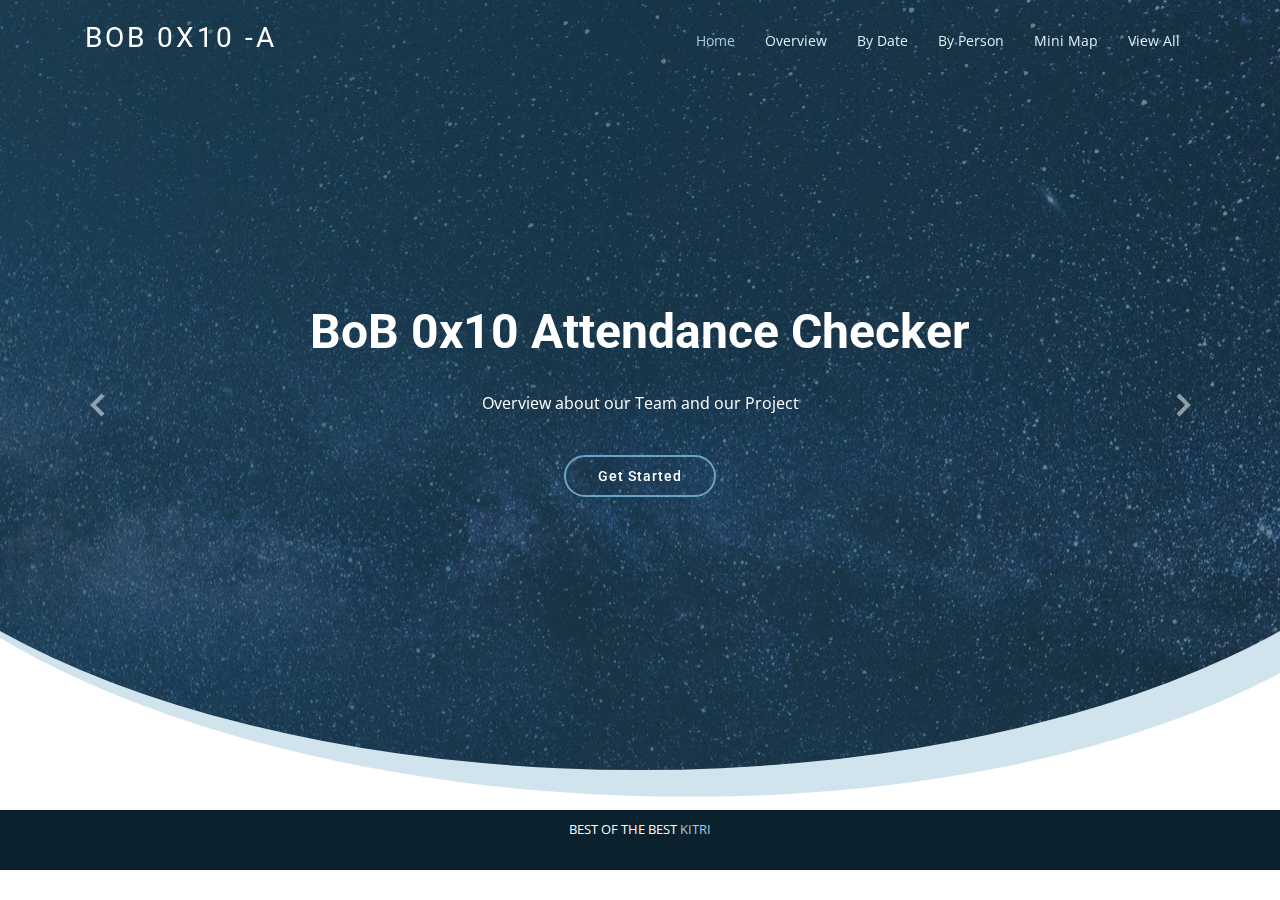
<file: Aindex.html>
<!DOCTYPE html>
<html lang="en">

<head>
  <meta charset="utf-8">
  <meta content="width=device-width, initial-scale=1.0" name="viewport">

  <title>BoB 0x10</title>
  <meta content="" name="descriptison">
  <meta content="" name="keywords">

  <!-- Favicons -->
  <link href="assets/img/favicon.png" rel="icon">
  <link href="assets/img/logo.jpg" rel="apple-touch-icon">

  <!-- Google Fonts -->
  <link href="https://fonts.googleapis.com/css?family=Open+Sans:300,300i,400,400i,600,600i,700,700i|Roboto:300,300i,400,400i,500,500i,700,700i&display=swap" rel="stylesheet">

  <!-- Vendor CSS Files -->
  <link href="assets/vendor/bootstrap/css/bootstrap.min.css" rel="stylesheet">
  <link href="assets/vendor/animate.css/animate.min.css" rel="stylesheet">
  <link href="assets/vendor/icofont/icofont.min.css" rel="stylesheet">
  <link href="assets/vendor/boxicons/css/boxicons.min.css" rel="stylesheet">
  <link href="assets/vendor/venobox/venobox.css" rel="stylesheet">
  <link href="assets/vendor/owl.carousel/assets/owl.carousel.min.css" rel="stylesheet">
  <link href="assets/vendor/aos/aos.css" rel="stylesheet">

  <!-- Template Main CSS File -->
  <link href="assets/css/style.css" rel="stylesheet">

</head>

<body>

  <!-- ======= Header ======= -->
  <header id="header" class="fixed-top header-transparent">
    <div class="container">

      <div class="logo float-left">
        <h1 class="text-light"><a href="index.html"><span>BoB 0x10 -A</span></a></h1>
        <!-- Uncomment below if you prefer to use an image logo -->
        <!-- <a href="index.html"><img src="assets/img/logo.png" alt="" class="img-fluid"></a>-->
      </div>

      <nav class="nav-menu float-right d-none d-lg-block">
        <ul>
          <li class="active"><a href="Aindex.html">Home</a></li>
          <li><a href="Aoverview.html">Overview</a></li>
          <li><a href="AsearchByDate.html">By Date</a></li>
          <li><a href="AsearchByPerson.html">By Person</a></li>
          <li><a href="Amongus.html">Mini Map</a></li>
          <li><a href="AviewAll.html">View All</a></li>
        </ul>
      </nav><!-- .nav-menu -->

    </div>
  </header><!-- End Header -->

  <!-- ======= Hero Section ======= -->
  <section id="hero" class="d-flex justify-cntent-center align-items-center">
    <div id="heroCarousel" class="container carousel carousel-fade" data-ride="carousel">

      <!-- Slide 1 -->
      <div class="carousel-item active">
        <div class="carousel-container">
          <h2 class="animated fadeInDown">BoB 0x10 Attendance Checker</h2>
          <p class="animated fadeInUp">Overview about our Team and our Project</p>
          <a href="Aoverview.html" class="btn-get-started animated fadeInUp">Get Started</a>
        </div>
      </div>

      <!-- Slide 2 -->
      <div class="carousel-item">
        <div class="carousel-container">
          <h2 class="animated fadeInDown">Check Attendance by Date</h2>
          <p class="animated fadeInUp">You can check Everyone's attendance at a glance on specific date.</p>
          <a href="AsearchByDate.html" class="btn-get-started animated fadeInUp">Get Started</a>
        </div>
      </div>

      <!-- Slide 3 -->
      <div class="carousel-item">
        <div class="carousel-container">
          <h2 class="animated fadeInDown">Check Attendance by Person</h2>
          <p class="animated fadeInUp">You can check specific One's attendance by Calender and Dounut Chart.</p>
          <a href="AsearchByPerson.html" class="btn-get-started animated fadeInUp">Get Started</a>
        </div>
      </div>

       <!-- Slide 4 -->
       <div class="carousel-item">
        <div class="carousel-container">
          <h2 class="animated fadeInDown">Status of All members</h2>
          <p class="animated fadeInUp">You can check status of all members</p>
          <a href="AviewAll.html" class="btn-get-started animated fadeInUp">Get started</a>
        </div>
      </div>
  

      <a class="carousel-control-prev" href="#heroCarousel" role="button" data-slide="prev">
        <span class="carousel-control-prev-icon bx bx-chevron-left" aria-hidden="true"></span>
        <span class="sr-only">Previous</span>
      </a>

      <a class="carousel-control-next" href="#heroCarousel" role="button" data-slide="next">
        <span class="carousel-control-next-icon bx bx-chevron-right" aria-hidden="true"></span>
        <span class="sr-only">Next</span>
      </a>

    </div>
  </section><!-- End Hero -->

  <!-- ======= Footer ======= -->
  <footer id="footer" data-aos-easing="ease-in-out" data-aos-duration="500">

    <div class="container">
      <div class="credits">
        BEST OF THE BEST   <a href="https://www.kitribob.kr">KITRI</a>
      </div>
    </div>
  </footer><!-- End Footer -->

  <a href="#" class="back-to-top"><i class="icofont-simple-up"></i></a>

  <!-- Vendor JS Files -->
  <script src="assets/vendor/jquery/jquery.min.js"></script>
  <script src="assets/vendor/bootstrap/js/bootstrap.bundle.min.js"></script>
  <script src="assets/vendor/jquery.easing/jquery.easing.min.js"></script>
  <script src="assets/vendor/php-email-form/validate.js"></script>
  <script src="assets/vendor/venobox/venobox.min.js"></script>
  <script src="assets/vendor/waypoints/jquery.waypoints.min.js"></script>
  <script src="assets/vendor/counterup/counterup.min.js"></script>
  <script src="assets/vendor/owl.carousel/owl.carousel.min.js"></script>
  <script src="assets/vendor/isotope-layout/isotope.pkgd.min.js"></script>
  <script src="assets/vendor/aos/aos.js"></script>

  <!-- Template Main JS File -->
  <script src="assets/js/main.js"></script>

</body>

</html>
</file>
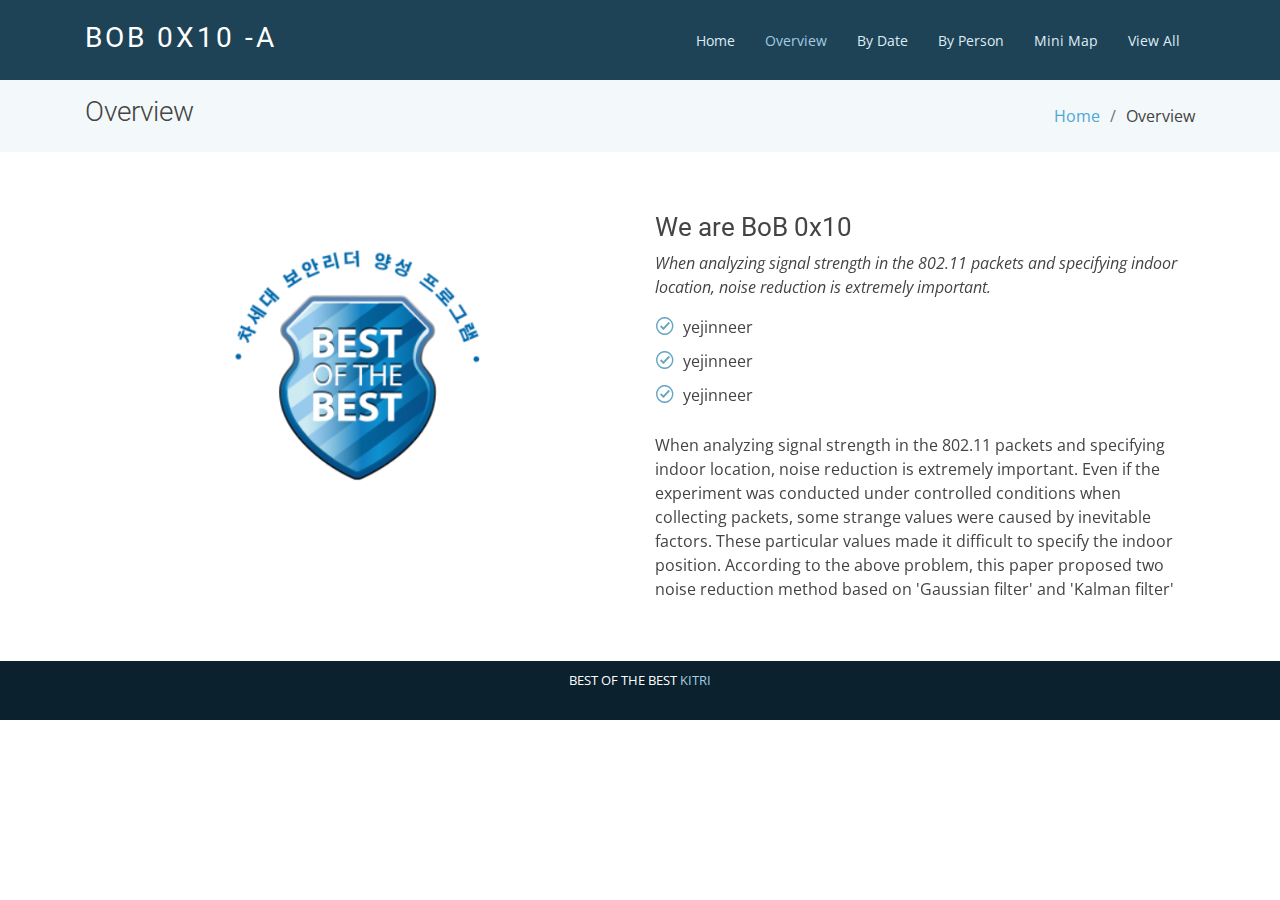
<file: Aoverview.html>
<!DOCTYPE html>
<html lang="en">

<head>
  <meta charset="utf-8">
  <meta content="width=device-width, initial-scale=1.0" name="viewport">

  <title>About BoB 0x10</title>
  <meta content="" name="descriptison">
  <meta content="" name="keywords">

  <!-- Favicons -->
  <link href="assets/img/favicon.png" rel="icon">
  <link href="assets/img/apple-touch-icon.png" rel="apple-touch-icon">

  <!-- Google Fonts -->
  <link href="https://fonts.googleapis.com/css?family=Open+Sans:300,300i,400,400i,600,600i,700,700i|Roboto:300,300i,400,400i,500,500i,700,700i&display=swap" rel="stylesheet">

  <!-- Vendor CSS Files -->
  <link href="assets/vendor/bootstrap/css/bootstrap.min.css" rel="stylesheet">
  <link href="assets/vendor/animate.css/animate.min.css" rel="stylesheet">
  <link href="assets/vendor/icofont/icofont.min.css" rel="stylesheet">
  <link href="assets/vendor/boxicons/css/boxicons.min.css" rel="stylesheet">
  <link href="assets/vendor/venobox/venobox.css" rel="stylesheet">
  <link href="assets/vendor/owl.carousel/assets/owl.carousel.min.css" rel="stylesheet">
  <link href="assets/vendor/aos/aos.css" rel="stylesheet">

  <!-- Template Main CSS File -->
  <link href="assets/css/style.css" rel="stylesheet">

  <!-- =======================================================
  * Template Name: Moderna - v2.0.1
  * Template URL: https://bootstrapmade.com/free-bootstrap-template-corporate-moderna/
  * Author: BootstrapMade.com
  * License: https://bootstrapmade.com/license/
  ======================================================== -->
</head>

<body>

  <!-- ======= Header ======= -->
  <header id="header" class="fixed-top ">
    <div class="container">

      <div class="logo float-left">
        <h1 class="text-light"><a href="index.html"><span>BoB 0x10 -A</span></a></h1>
        <!-- Uncomment below if you prefer to use an image logo -->
        <!-- <a href="index.html"><img src="assets/img/logo.png" alt="" class="img-fluid"></a>-->
      </div>

      <nav class="nav-menu float-right d-none d-lg-block">
        <ul>
          <li><a href="Aindex.html">Home</a></li>
          <li class="active"><a href="Aoverview.html">Overview</a></li>
          <li><a href="AsearchByDate.html">By Date</a></li>
          <li><a href="AsearchByPerson.html">By Person</a></li>
          <li><a href="Amongus.html">Mini Map</a></li>
          <li><a href="AviewAll.html">View All</a></li>
        </ul>
      </nav><!-- .nav-menu -->

    </div>
  </header><!-- End Header -->

  <main id="main">

    <!-- ======= About Us Section ======= -->
    <section class="breadcrumbs">
      <div class="container">

        <div class="d-flex justify-content-between align-items-center">
          <h2>Overview</h2>
          <ol>
            <li><a href="Aindex.html">Home</a></li>
            <li>Overview</li>
          </ol>
        </div>

      </div>
    </section><!-- End About Us Section -->

    <!-- ======= About Section ======= -->
    <section class="about" data-aos="fade-up">
      <div class="container">

        <div class="row">
          <div class="col-lg-6">
            <img src="assets/img/BoB_logo.jpg" class="img-fluid" alt="">
          </div>
          <div class="col-lg-6 pt-4 pt-lg-0">
            <h3>We are BoB 0x10</h3>
            <p class="font-italic">
              When analyzing signal strength in the 802.11 packets and specifying indoor location, 
              noise reduction is extremely important. 
            </p>
            <ul>
              <li><i class="icofont-check-circled"></i> yejinneer</li>
              <li><i class="icofont-check-circled"></i> yejinneer </li>
              <li><i class="icofont-check-circled"></i> yejinneer</li>
            </ul>
            <p>
              When analyzing signal strength in the 802.11 packets and specifying indoor location, 
              noise reduction is extremely important. Even if the experiment was conducted under controlled
               conditions when collecting packets, some strange values were caused by inevitable factors. 
               These particular values made it difficult to specify the indoor position. 
               According to the above problem, this paper proposed two noise reduction method based on 
               'Gaussian filter' and 'Kalman filter'
            </p>
          </div>
        </div>

      </div>
    </section><!-- End About Section -->

  <!-- ======= Footer ======= -->
  <footer id="footer" data-aos-easing="ease-in-out" data-aos-duration="500">

    <div class="container">
      <div class="credits">
        BEST OF THE BEST   <a href="https://www.kitribob.kr">KITRI</a>
      </div>
    </div>
  </footer><!-- End Footer -->


  <a href="#" class="back-to-top"><i class="icofont-simple-up"></i></a>

  <!-- Vendor JS Files -->
  <script src="assets/vendor/jquery/jquery.min.js"></script>
  <script src="assets/vendor/bootstrap/js/bootstrap.bundle.min.js"></script>
  <script src="assets/vendor/jquery.easing/jquery.easing.min.js"></script>
  <script src="assets/vendor/php-email-form/validate.js"></script>
  <script src="assets/vendor/venobox/venobox.min.js"></script>
  <script src="assets/vendor/waypoints/jquery.waypoints.min.js"></script>
  <script src="assets/vendor/counterup/counterup.min.js"></script>
  <script src="assets/vendor/owl.carousel/owl.carousel.min.js"></script>
  <script src="assets/vendor/isotope-layout/isotope.pkgd.min.js"></script>
  <script src="assets/vendor/aos/aos.js"></script>

  <!-- Template Main JS File -->
  <script src="assets/js/main.js"></script>

</body>

</html>
</file>
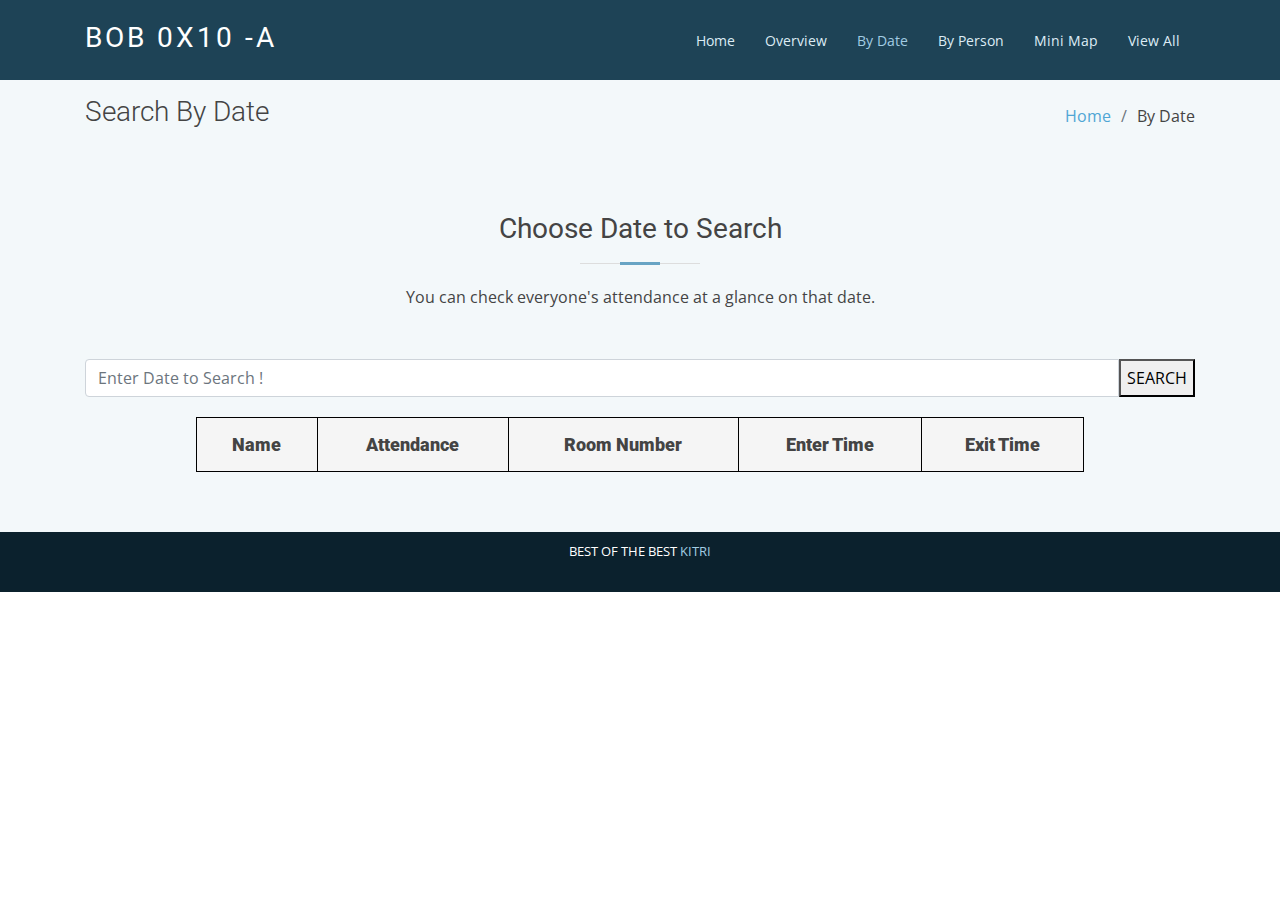
<file: AsearchByDate.html>
<!DOCTYPE html>
<html lang="en">


<head>
  <meta charset="utf-8">
  <meta content="width=device-width, initial-scale=1.0" name="viewport">

  <title>BoB 0x10</title>
  <meta content="" name="descriptison">
  <meta content="" name="keywords">

  <!-- Favicons -->
  <link href="assets/img/favicon.png" rel="icon">
  <link href="assets/img/logo.jpg" rel="apple-touch-icon">

  <!-- Google Fonts -->
  <link href="https://fonts.googleapis.com/css?family=Open+Sans:300,300i,400,400i,600,600i,700,700i|Roboto:300,300i,400,400i,500,500i,700,700i&display=swap" rel="stylesheet">

  <!-- Vendor CSS Files -->
  <link href="assets/vendor/bootstrap/css/bootstrap.min.css" rel="stylesheet">
  <link href="assets/vendor/animate.css/animate.min.css" rel="stylesheet">
  <link href="assets/vendor/icofont/icofont.min.css" rel="stylesheet">
  <link href="assets/vendor/boxicons/css/boxicons.min.css" rel="stylesheet">
  <link href="assets/vendor/venobox/venobox.css" rel="stylesheet">
  <link href="assets/vendor/owl.carousel/assets/owl.carousel.min.css" rel="stylesheet">
  <link href="assets/vendor/aos/aos.css" rel="stylesheet">

  <!-- Template Main CSS File -->
  <link href="assets/css/searchByDate.css" rel="stylesheet">

  <!-- calendar 
       <link href='assets/fullcalendar-5.3.2/lib/main.css' rel='stylesheet' />
       <script src='assets/fullcalendar-5.3.2/lib/main.js'></script>
      // <script src = "assets/js/calendar.js"></script>
  -->
</head>

<body>

  <!-- ======= Header ======= -->
  <header id="header" class="fixed-top ">
    <div class="container">

      <div class="logo float-left">
        <h1 class="text-light"><a href="index.html"><span>BoB 0x10 -A</span></a></h1>
        <!-- Uncomment below if you prefer to use an image logo -->
        <!-- <a href="index.html"><img src="assets/img/logo.png" alt="" class="img-fluid"></a>-->
      </div>

      <nav class="nav-menu float-right d-none d-lg-block">
        <ul>
          <li><a href="Aindex.html">Home</a></li>
          <li><a href="Aoverview.html">Overview</a></li>
          <li class="active"><a href="AsearchByDate.html">By Date</a></li>
          <li><a href="AsearchByPerson.html">By Person</a></li>
          <li><a href="Amongus.html">Mini Map</a></li>
          <li><a href="AviewAll.html">View All</a></li>
        </ul>
      </nav><!-- .nav-menu -->

    </div>
  </header><!-- End Header -->

  <main id="main">

    <!-- ======= Intro Section ======= -->
    <section class="breadcrumbs">
      <div class="container">

        <div class="d-flex justify-content-between align-items-center">
          <h2>Search By Date</h2>
          <ol>
            <li><a href="Aindex.html">Home</a></li>
            <li>By Date</li>
          </ol>
        </div>

      </div>
    </section><!-- End Intro Section -->

    <!-- ======= Search Section ======= -->
    <section class="pricing section-bg" data-aos="fade-up">

      <div class="container">
        <div class="section-title">
          <h2>Choose Date to Search</h2>
          <p>You can check everyone's attendance at a glance on that date.</p>
        </div>

        <div class="input-group">
          <input type="text" id = "inputdate" class="form-control" placeholder="Enter Date to Search !" style="margin-bottom: 20px; margin-top: 20px;">
          <button onclick="input()" style="margin-bottom: 20px; margin-top: 20px;">SEARCH</button>
        </div>
        
      



      <!-- 당신의 달력, 다이얼로그로 대체되었다.
        <div class="container-M">
          <div class="M1">
              <div class="calender" id ='calendar' >  
              </div>
          </div>
      -->
      <div class="M2">
        <table id="target" class="list-table" style="margin: auto;">
            <tr class="list-info">
                <th>Name</th>
                <th>Attendance</th>
                <th>Room Number</th>
                <th>Enter Time</th>
                <th>Exit Time</th>
        </table>
    </div>
</div>

</div>
</section><!-- End Seacrh Section -->

</main><!-- End #main -->

<!-- ======= Footer ======= -->
<footer id="footer" data-aos-easing="ease-in-out" data-aos-duration="500">

<div class="container">
<div class="credits">
  BEST OF THE BEST   <a href="https://www.kitribob.kr">KITRI</a>
</div>
</div>
</footer><!-- End Footer -->

<a href="#" class="back-to-top"><i class="icofont-simple-up"></i></a>

<!-- Vendor JS Files -->
<script src="assets/vendor/jquery/jquery.min.js"></script>
<script src="assets/vendor/bootstrap/js/bootstrap.bundle.min.js"></script>
<script src="assets/vendor/jquery.easing/jquery.easing.min.js"></script>
<script src="assets/vendor/php-email-form/validate.js"></script>
<script src="assets/vendor/venobox/venobox.min.js"></script>
<script src="assets/vendor/waypoints/jquery.waypoints.min.js"></script>
<script src="assets/vendor/counterup/counterup.min.js"></script>
<script src="assets/vendor/owl.carousel/owl.carousel.min.js"></script>
<script src="assets/vendor/isotope-layout/isotope.pkgd.min.js"></script>
<script src="assets/vendor/aos/aos.js"></script>

<!-- Template Main JS File -->
<script src="assets/js/main.js"></script>

<script src="assets/js/jquery.min.js"></script>
<script src="assets/js/Chart.min.js"></script>
<script src="assets/js/bootstrap.min.js"></script>

<!--datepicker-->
<link rel = "stylesheet" href="assets/jquery-ui/jquery-ui.css" type ="text/css"/>
<script src="assets/jquery-ui/jquery-ui.min.js"></script>

<script type="text/javascript">
var searchdate;

function input(){
  var inputdate = document.getElementById("inputdate").value;
  var searchurl = 'https://bob0x10.ga/api/date/';
  searchdate = inputdate;

  var finalURL = searchurl + searchdate;

$.getJSON(finalURL,function(data){
    $('#target').css("visibility", "visible").css("border", "1px solid black");
    $("#target > tbody > tr > td").remove();
    $("#target").append("<tbody>");
    for(var i = 0; i < data.length; i++){
      console.log(data[i].name);
      if(data[i].status == true){
        var h = String(parseInt(data[i].entertime/3600))
        var m = String(parseInt((data[i].entertime%3600)/60))
        var s = String(((data[i].entertime%3600)%60))
        var entertime = h + "h " + m + "m " + s + "s";

        var h = String(parseInt(data[i].exittime/3600))
        var m = String(parseInt((data[i].exittime%3600)/60))
        var s = String(((data[i].exittime%3600)%60))
        var exittime = h + "h " + m + "m " + s + "s";

        $('#target').append("<tr><td>"+data[i].name+ "</td><td>"
                                  +"O"+ "</td><td>"
                                  +data[i].roomdid+"</td><td>"
                                  +entertime+"</td><td>"
                                  +exittime+"</td><tr>"
                                  );
        
      }
      else{
        $('#target').append("<tr><td>"+data[i].name+ "</td><td>"
                                  +"X"+ "</td><td>"
                                  +"-"+"</td><td>"
                                  +"-"+"</td><td>"
                                  +"-"+"</td><tr>"
                                  );
      }
    }
    $('#target').append("</tbody>");

});
}

//다이얼로그 
$(function(){
$("#inputdate").datepicker({
showButtonPannel: true,
currentText: 'today',
closeText: 'exit',
dateFormat: "yymmdd"
});
});


</script>

</body>

</html>
</file>
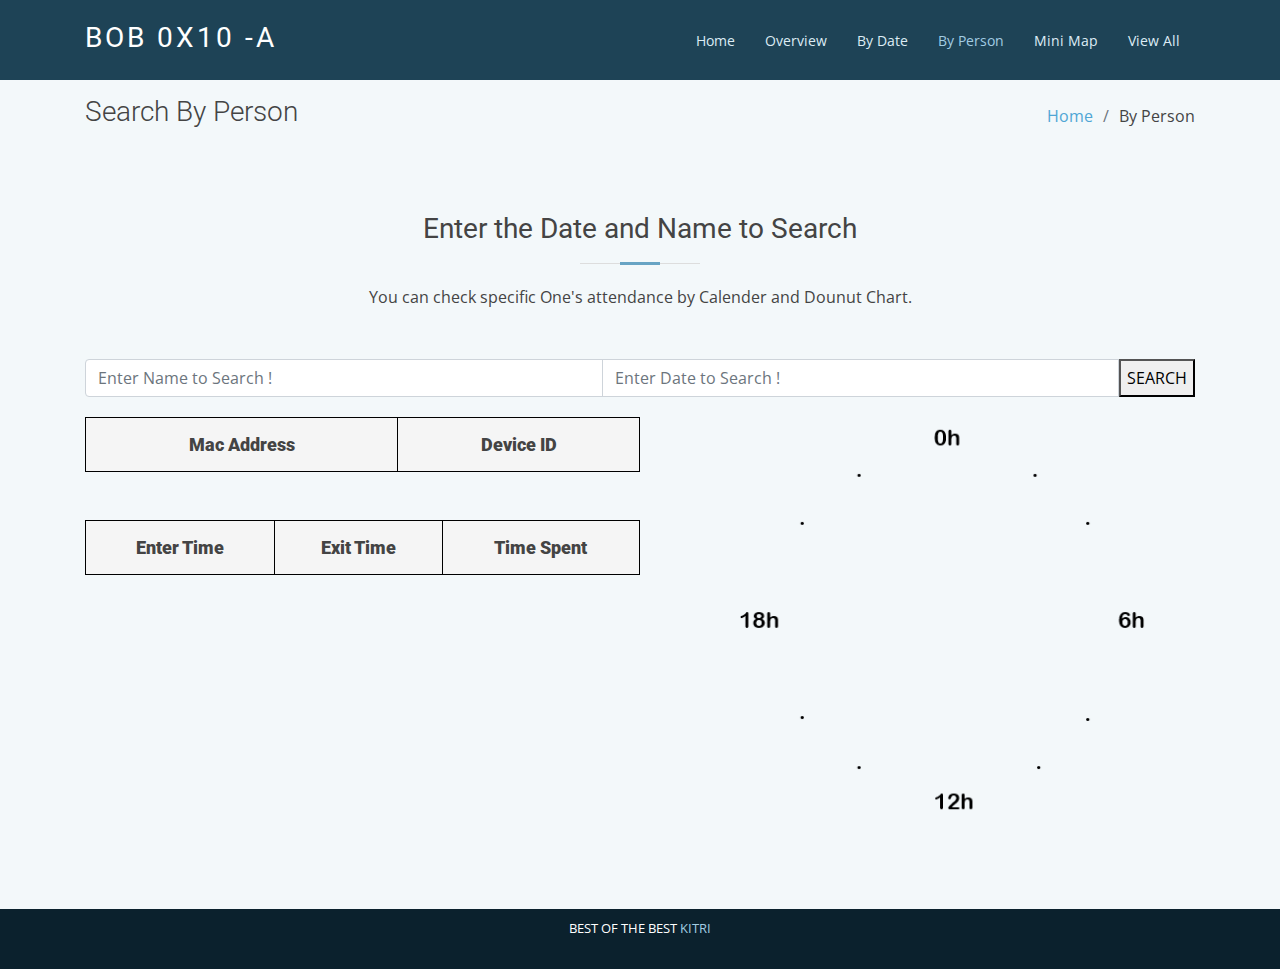
<file: AsearchByPerson.html>
<!DOCTYPE html>
<html lang="en">
<!--
  <http use-expressions="true" auto-config="true"
  disable-url-rewriting="true">
  <intercept-url pattern="/**" access="permitAll"
      requires-channel="https" />
  <intercept-url pattern="/user/**"
      access="hasAnyRole('USER,ADMIN')" />
  <intercept-url pattern="/admin/**"
      access="hasRole('ADMIN')" requires-channel="https" />
-->

<head>
  <meta charset="utf-8">
  <meta content="width=device-width, initial-scale=1.0" name="viewport">

  <title>BoB 0x10</title>
  <meta content="" name="descriptison">
  <meta content="" name="keywords">

  <!-- Favicons -->
  <link href="assets/img/favicon.png" rel="icon">
  <link href="assets/img/logo.jpg" rel="apple-touch-icon">

  <!-- Google Fonts -->
  <link href="https://fonts.googleapis.com/css?family=Open+Sans:300,300i,400,400i,600,600i,700,700i|Roboto:300,300i,400,400i,500,500i,700,700i&display=swap" rel="stylesheet">

  <!-- Vendor CSS Files -->
  <link href="assets/vendor/bootstrap/css/bootstrap.min.css" rel="stylesheet">
  <link href="assets/vendor/animate.css/animate.min.css" rel="stylesheet">
  <link href="assets/vendor/icofont/icofont.min.css" rel="stylesheet">
  <link href="assets/vendor/boxicons/css/boxicons.min.css" rel="stylesheet">
  <link href="assets/vendor/venobox/venobox.css" rel="stylesheet">
  <link href="assets/vendor/owl.carousel/assets/owl.carousel.min.css" rel="stylesheet">
  <link href="assets/vendor/aos/aos.css" rel="stylesheet">
  <link href="assets/css/bootstrap.min.css" rel = "stylesheet">

  <!-- Template Main CSS File -->
  <link href="assets/css/searchByPerson.css" rel="stylesheet">
  
  <!--donught css-->
  <link type="text/css" rel="stylesheet" href="assets/css/default.css"/>

  <!-- calendar -->
  <link href='assets/fullcalendar-5.3.2/lib/main.css' rel='stylesheet' />
  <script src='assets/fullcalendar-5.3.2/lib/main.js'></script>
  <script src = "assets/js/calendar.js"></script>


</head>

<body>

  <!-- ======= Header ======= -->
  <header id="header" class="fixed-top ">
    <div class="container">

      <div class="logo float-left">
        <h1 class="text-light"><a href="index.html"><span>BoB 0x10 -A</span></a></h1>
        <!-- Uncomment below if you prefer to use an image logo -->
        <!-- <a href="index.html"><img src="assets/img/logo.png" alt="" class="img-fluid"></a>-->
      </div>

      <nav class="nav-menu float-right d-none d-lg-block">
        <ul>
          <li><a href="Aindex.html">Home</a></li>
          <li><a href="Aoverview.html">Overview</a></li>
          <li><a href="AsearchByDate.html">By Date</a></li>
          <li class="active"><a href="AsearchByPerson.html">By Person</a></li>
          <li><a href="Amongus.html">Mini Map</a></li>
          <li><a href="AviewAll.html">View All</a></li>
        </ul>
      </nav><!-- .nav-menu -->

    </div>
  </header><!-- End Header -->

  <main id="main">

    <!-- ======= Intro Section ======= -->
    <section class="breadcrumbs">
      <div class="container">

        <div class="d-flex justify-content-between align-items-center">
          <h2>Search By Person</h2>
          <ol>
            <li><a href="Aindex.html">Home</a></li>
            <li>By Person</li>
          </ol>
        </div>

      </div>
    </section><!-- End Intro Section -->

    <!-- ======= Search Section ======= -->
    <section class="pricing section-bg" data-aos="fade-up">

      <div class="container">
        <div class="section-title">
          <h2>Enter the Date and Name to Search</h2>
          <p>You can check specific One's attendance by Calender and Dounut Chart.</p>
        </div>

        <div class="input-group">
          <input type="text" name = "name" id = "inputname" class="form-control" placeholder="Enter Name to Search !" style="margin-bottom: 20px; margin-top: 20px;">
          <input type="text" id = "inputdate" class="form-control" placeholder="Enter Date to Search !" style="margin-bottom: 20px; margin-top: 20px;">
          <button onclick="input()" style="margin-bottom: 20px; margin-top: 20px;">SEARCH</button>
        </div>

        <div class="container-M"
              style="background-image: URL(assets/img/tempBG.jpg);
                      background-repeat: no-repeat;
                      background-size: cover;">
          <div class="M1">
              <table id="target" class="list-table" style="margin-left: 0px; margin-right: 0px;">
                  <tr class="list-info">
                      <th>Mac Address</th>
                      <th>Device ID</th>
              </table>
              <br>
              <br>
              <table id="target2" class="list-table" style="margin-left: 0px; margin-right: 0px;">
                <tr class="list-info">
                    <th>Enter Time</th>
                    <th>Exit Time</th>
                    <th>Time Spent</th>
              </table>

              <!--calendar 대체되었다.-->
              <!--
              <div class="calender" id ='calendar' style="margin-left: 0px; margin-right: 0px; margin-top: 120px;">  
              </div>
            -->
          </div>
  
          <div class="M2">
              <div class="chart-container" >
                  <div class="doughnut-chart-container"
                        >
                                <br>
                                <br>
                      <canvas id="doughnut-chartcanvas-2"></canvas>
                  </div>
              </div>
              <br>
              <br>
              <br>
  
          </div>
      </div>

      </div>
    </section><!-- End Pricing Section -->

  </main><!-- End #main -->

  <!-- ======= Footer ======= -->
  <footer id="footer" data-aos-easing="ease-in-out" data-aos-duration="500">

    <div class="container">
      <div class="credits">
        BEST OF THE BEST   <a href="https://www.kitribob.kr">KITRI</a>
      </div>
    </div>
  </footer><!-- End Footer -->

  <a href="#" class="back-to-top"><i class="icofont-simple-up"></i></a>

  <!-- Vendor JS Files -->
  <script src="assets/vendor/jquery/jquery.min.js"></script>
  <script src="assets/vendor/bootstrap/js/bootstrap.bundle.min.js"></script>
  <script src="assets/vendor/jquery.easing/jquery.easing.min.js"></script>
  <script src="assets/vendor/php-email-form/validate.js"></script>
  <script src="assets/vendor/venobox/venobox.min.js"></script>
  <script src="assets/vendor/waypoints/jquery.waypoints.min.js"></script>
  <script src="assets/vendor/counterup/counterup.min.js"></script>
  <script src="assets/vendor/owl.carousel/owl.carousel.min.js"></script>
  <script src="assets/vendor/isotope-layout/isotope.pkgd.min.js"></script>
  <script src="assets/vendor/aos/aos.js"></script>

  <!-- 이전거에서 가져옴-->

  <!-- Template Main JS File -->
  <script src="assets/js/main.js"></script>

  <script src="assets/js/jquery.min.js"></script>
  <script src="assets/js/Chart.min.js"></script>
  <script src="assets/js/bootstrap.min.js"></script>

  <!--datepicker-->
  <link rel = "stylesheet" href="assets/jquery-ui/jquery-ui.css" type ="text/css"/>
  <script src="assets/jquery-ui/jquery-ui.min.js"></script>

  <script type="text/javascript">
      var searchname;
      var searchdate;
      var searchid;

      function input(){
      var inputname = document.getElementById("inputname").value;
      var inputdate = document.getElementById("inputdate").value;
      
      searchname = inputname;
      searchdate = inputdate;
    

      
      $.ajax({
        type:"get",
        url :"https://bob0x10.ga/api/all",
        async: false,
        dataType: "json",
        success: function(data){
          for (var i = 0; i < data['count']; i++){
                if (searchname ==  data['data'][i].name){
                  searchid = data['data'][i].id;
                  }
            }
        }
      })

      var searchurl = 'https://bob0x10.ga/api/'+searchid;
      var donuturl = 'https://bob0x10.ga/api/'+searchid+'/'+searchdate;
      $.getJSON(searchurl,function(data){
            $('#target').css("visibility", "visible").css("border", "1px solid green");
            $("#target > tbody > tr > td").remove();
            $("#target").append("<tbody>");
            for(var j = 0; j < data['deviceList'].length; j++){
                $('#target').append("<tr><td>"+data['deviceList'][j].macaddr+"</td><td>"
                                            +data['deviceList'][j].device_id+"</td><tr>"
                                    );
                }
            $('#target').append("</tbody>");
            
        });

 
 
      $.getJSON(donuturl,function(data){
          let keys = Object.keys(data);
          //console.log(data);

          var chart2;

          var timeData = new Array(data['count']*2 + 1); //도넛나뉘는 개수만큼 array에 넣음.
          timeData[0] = 0;
          timeData[data['count']*2+1] = 86400; //하루를 초로 환산 
          for( var i=0 ; i<data['count'] ; i++){
              timeData[2*(i)+1] = data['data'][i].entertime;
              timeData[2*(i)+2] = data['data'][i].exittime;
          }
          
          var donutData = new Array(timeData.length-1); 
          // 시간값들 차이만큼 donutData에 넣었음.
          //도넛 시간 차이값들이 timedata - 1만큼 나옴 
          for( var i=0; i<timeData.length; i++){
              donutData[i] = Math.round( ((-1)* (timeData[i] - timeData[i+1]))/86400 *100); //소수 둘째짜리까지
              //donutData[i].push(Math.round( ((-1)* (timeData[i] - timeData[i+1]))/86400 *100));
          }

          $('#targe2t').css("visibility", "visible").css("border", "1px solid green");
            $("#target2 > tbody > tr > td").remove();
            $("#target2").append("<tbody>");
            for(var j = 0; j < data['count']; j++){
                var h = String(parseInt(data['data'][j].entertime/3600))
                var m = String(parseInt((data['data'][j].entertime%3600)/60))
                var s = String(((data['data'][j].entertime%3600)%60))
                var entertime = h + "h " + m + "m " + s + "s";

                var h = String(parseInt(data['data'][j].exittime/3600))
                var m = String(parseInt((data['data'][j].exittime%3600)/60))
                var s = String(((data['data'][j].exittime%3600)%60))
                var exittime = h + "h " + m + "m " + s + "s";

                var tempspent = data['data'][j].exittime - data['data'][j].entertime;
                var h = String(parseInt(tempspent/3600))
                var m = String(parseInt((tempspent%3600)/60))
                var s = String(((tempspent%3600)%60))
                var spenttime = h + "h " + m + "m " + s + "s";

                $('#target2').append("<tr><td>"+entertime+"</td><td>"
                                            +exittime+"</td><td>"
                                            +spenttime+"</td><tr>"
                                    );
                }
            $('#target2').append("</tbody>");

          //도넛 데이터 라벨 및 색깔 배치 
          var attend = 1;
          var label = new Array(timeData.length-1);
             label[0]= "";
          var color = new Array(timeData.length-1);
             color[0]="#FFFFFF";
            
          if ( timeData.length > 0 )
          {
          for( var i=1; i<timeData.length-1; i++){
            if ( i % 2 != 0){  
             label[i] ="Attend: "+ attend ;
             color[i] = "#DCDCDC";
             attend ++;
            }  
            if ( i % 2 == 0){
              label[i] =" ";
              color[i] = "#FFFFFF";
          }
          }

          var brcolor = new Array(timeData.length-1);
          var brwidth = new Array(timeData.length-1);
          for ( var i=0; i<timeData.length-1; i++){
            brcolor[i] = "#CBCBCB";
            brwidth[i] = "1";
          }

          console.log(label);


          //get the doughnut chart canvas
         
          var ctx2 = $("#doughnut-chartcanvas-2");
    
          //doughnut chart data
          var data2 = {
              labels: label,
              datasets: [
                  {
                      label: "",
                      data: donutData,
                      backgroundColor: color,
                      borderColor: brcolor,
                      borderWidth: brwidth
                  }
              ]
          };

          //options
          var options = {
              respoznsive: true,
              title: {
                  display: true,
                  position: "bottom",
                  text: " ",
                  fontSize: 25,
                  fontColor: "#111"
              },
              legend: {
                  display: false,
                  position: "bottom",
                  labels: {
                      fontColor: "#333",
                      fontSize: 16
                  }
              }
          };
          
    
          //chart2.clear();
          //create Chart class object
              chart2 = new Chart(ctx2, {
              type: "doughnut",
              data: data2,
              options: options
          });
      }
      //else 문 자리 

      }).fail(function(){
        alert("There is no attendance record on that date.")
     console.log("can not found this url");
   })
      }
    $(function(){
    $("#inputdate").datepicker({
      showButtonPannel: true,
      currentText: 'today',
      closeText: 'exit',
      dateFormat: "yymmdd"
    });
  });

  
    </script>
  
</body>
      
</html>
</file>
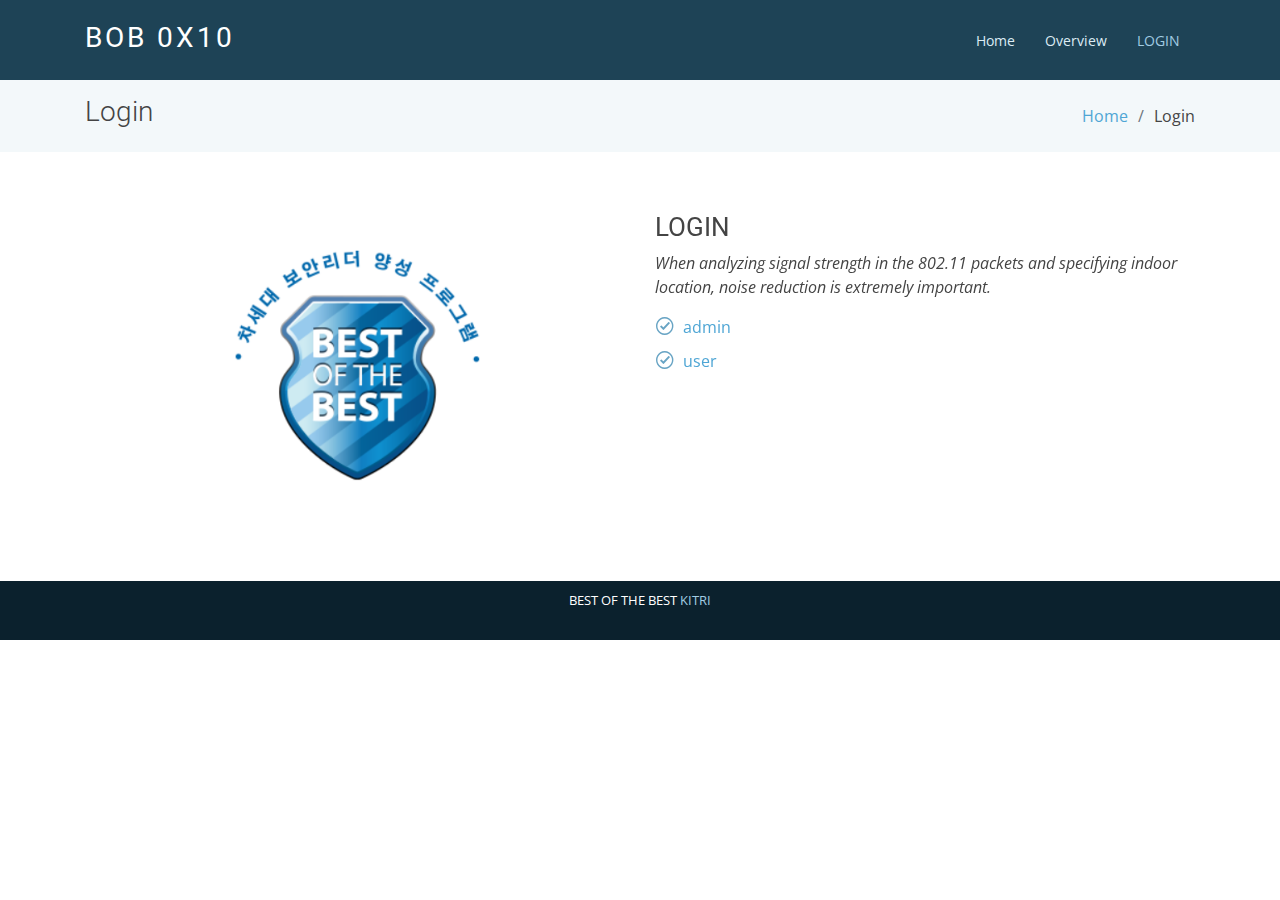
<file: login.html>
<!DOCTYPE html>
<html lang="en">

<head>
  <meta charset="utf-8">
  <meta content="width=device-width, initial-scale=1.0" name="viewport">

  <title>BoB 0x10</title>
  <meta content="" name="descriptison">
  <meta content="" name="keywords">

  <!-- Favicons -->
  <link href="assets/img/favicon.png" rel="icon">
  <link href="assets/img/apple-touch-icon.png" rel="apple-touch-icon">

  <!-- Google Fonts -->
  <link href="https://fonts.googleapis.com/css?family=Open+Sans:300,300i,400,400i,600,600i,700,700i|Roboto:300,300i,400,400i,500,500i,700,700i&display=swap" rel="stylesheet">

  <!-- Vendor CSS Files -->
  <link href="assets/vendor/bootstrap/css/bootstrap.min.css" rel="stylesheet">
  <link href="assets/vendor/animate.css/animate.min.css" rel="stylesheet">
  <link href="assets/vendor/icofont/icofont.min.css" rel="stylesheet">
  <link href="assets/vendor/boxicons/css/boxicons.min.css" rel="stylesheet">
  <link href="assets/vendor/venobox/venobox.css" rel="stylesheet">
  <link href="assets/vendor/owl.carousel/assets/owl.carousel.min.css" rel="stylesheet">
  <link href="assets/vendor/aos/aos.css" rel="stylesheet">

  <!-- Template Main CSS File -->
  <link href="assets/css/style.css" rel="stylesheet">

  <!-- =======================================================
  * Template Name: Moderna - v2.0.1
  * Template URL: https://bootstrapmade.com/free-bootstrap-template-corporate-moderna/
  * Author: BootstrapMade.com
  * License: https://bootstrapmade.com/license/
  ======================================================== -->
</head>

<body>

  <!-- ======= Header ======= -->
  <header id="header" class="fixed-top ">
    <div class="container">

      <div class="logo float-left">
        <h1 class="text-light"><a href="index.html"><span>BoB 0x10</span></a></h1>
        <!-- Uncomment below if you prefer to use an image logo -->
        <!-- <a href="index.html"><img src="assets/img/logo.png" alt="" class="img-fluid"></a>-->
      </div>

      <nav class="nav-menu float-right d-none d-lg-block">
        <ul>
          <li><a href="index.html">Home</a></li>
          <li><a href="Moverview.html">Overview</a></li>
          <li class="active"><a href="login.html">LOGIN</a></li>
        </ul>
      </nav><!-- .nav-menu -->

    </div>
  </header><!-- End Header -->

  <main id="main">

    <!-- ======= About Us Section ======= -->
    <section class="breadcrumbs">
      <div class="container">

        <div class="d-flex justify-content-between align-items-center">
          <h2>Login</h2>
          <ol>
            <li><a href="index.html">Home</a></li>
            <li>Login</li>
          </ol>
        </div>

      </div>
    </section><!-- End About Us Section -->

    <!-- ======= About Section ======= -->
    <section class="about" data-aos="fade-up">
      <div class="container">

        <div class="row">
          <div class="col-lg-6">
            <img src="assets/img/BoB_logo.jpg" class="img-fluid" alt="">
          </div>
          <div class="col-lg-6 pt-4 pt-lg-0">
            <h3>LOGIN</h3>
            <p class="font-italic">
              When analyzing signal strength in the 802.11 packets and specifying indoor location, 
              noise reduction is extremely important. 
            </p>
            <ul>
              <li><i class="icofont-check-circled"></i> <a href="Aindex.html">admin</a></li>
              <li><i class="icofont-check-circled"></i> <a href="Uindex.html">user</a></li>
            </ul>
 
          </div>
        </div>

      </div>
    </section><!-- End About Section -->

  <!-- ======= Footer ======= -->
  <footer id="footer" data-aos-easing="ease-in-out" data-aos-duration="500">

    <div class="container">
      <div class="credits">
        BEST OF THE BEST   <a href="https://www.kitribob.kr">KITRI</a>
      </div>
    </div>
  </footer><!-- End Footer -->


  <a href="#" class="back-to-top"><i class="icofont-simple-up"></i></a>

  <!-- Vendor JS Files -->
  <script src="assets/vendor/jquery/jquery.min.js"></script>
  <script src="assets/vendor/bootstrap/js/bootstrap.bundle.min.js"></script>
  <script src="assets/vendor/jquery.easing/jquery.easing.min.js"></script>
  <script src="assets/vendor/php-email-form/validate.js"></script>
  <script src="assets/vendor/venobox/venobox.min.js"></script>
  <script src="assets/vendor/waypoints/jquery.waypoints.min.js"></script>
  <script src="assets/vendor/counterup/counterup.min.js"></script>
  <script src="assets/vendor/owl.carousel/owl.carousel.min.js"></script>
  <script src="assets/vendor/isotope-layout/isotope.pkgd.min.js"></script>
  <script src="assets/vendor/aos/aos.js"></script>

  <!-- Template Main JS File -->
  <script src="assets/js/main.js"></script>

</body>

</html>
</file>
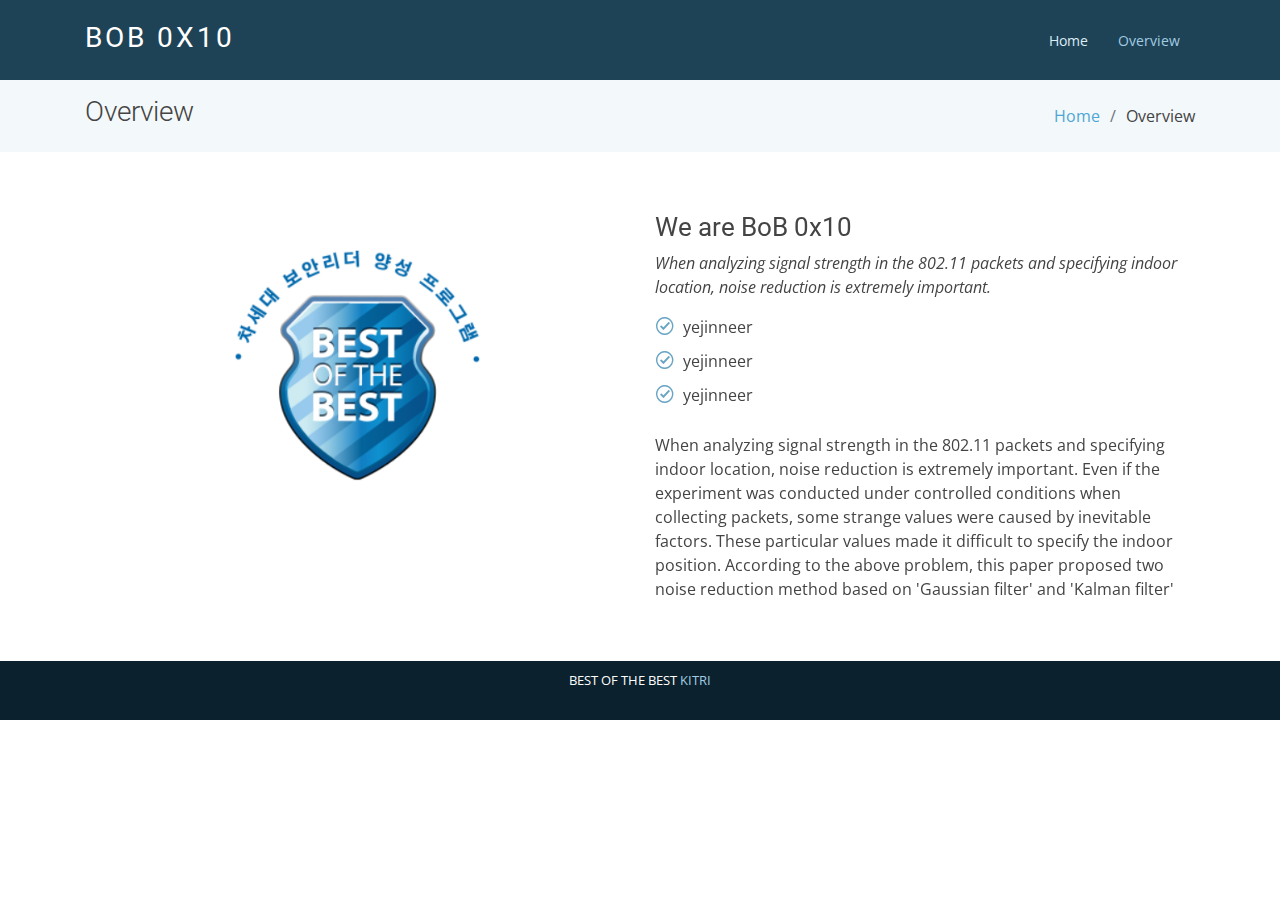
<file: Moverview.html>
<!DOCTYPE html>
<html lang="en">

<head>
  <meta charset="utf-8">
  <meta content="width=device-width, initial-scale=1.0" name="viewport">

  <title>About BoB 0x10</title>
  <meta content="" name="descriptison">
  <meta content="" name="keywords">

  <!-- Favicons -->
  <link href="assets/img/favicon.png" rel="icon">
  <link href="assets/img/apple-touch-icon.png" rel="apple-touch-icon">

  <!-- Google Fonts -->
  <link href="https://fonts.googleapis.com/css?family=Open+Sans:300,300i,400,400i,600,600i,700,700i|Roboto:300,300i,400,400i,500,500i,700,700i&display=swap" rel="stylesheet">

  <!-- Vendor CSS Files -->
  <link href="assets/vendor/bootstrap/css/bootstrap.min.css" rel="stylesheet">
  <link href="assets/vendor/animate.css/animate.min.css" rel="stylesheet">
  <link href="assets/vendor/icofont/icofont.min.css" rel="stylesheet">
  <link href="assets/vendor/boxicons/css/boxicons.min.css" rel="stylesheet">
  <link href="assets/vendor/venobox/venobox.css" rel="stylesheet">
  <link href="assets/vendor/owl.carousel/assets/owl.carousel.min.css" rel="stylesheet">
  <link href="assets/vendor/aos/aos.css" rel="stylesheet">

  <!-- Template Main CSS File -->
  <link href="assets/css/style.css" rel="stylesheet">

  <!-- =======================================================
  * Template Name: Moderna - v2.0.1
  * Template URL: https://bootstrapmade.com/free-bootstrap-template-corporate-moderna/
  * Author: BootstrapMade.com
  * License: https://bootstrapmade.com/license/
  ======================================================== -->
</head>

<body>

  <!-- ======= Header ======= -->
  <header id="header" class="fixed-top ">
    <div class="container">

      <div class="logo float-left">
        <h1 class="text-light"><a href="index.html"><span>BoB 0x10</span></a></h1>
        <!-- Uncomment below if you prefer to use an image logo -->
        <!-- <a href="index.html"><img src="assets/img/logo.png" alt="" class="img-fluid"></a>-->
      </div>

      <nav class="nav-menu float-right d-none d-lg-block">
        <ul>
          <li><a href="index.html">Home</a></li>
          <li class="active"><a href="Moverview.html">Overview</a></li>
        </ul>
      </nav><!-- .nav-menu -->

    </div>
  </header><!-- End Header -->

  <main id="main">

    <!-- ======= About Us Section ======= -->
    <section class="breadcrumbs">
      <div class="container">

        <div class="d-flex justify-content-between align-items-center">
          <h2>Overview</h2>
          <ol>
            <li><a href="index.html">Home</a></li>
            <li>Overview</li>
          </ol>
        </div>

      </div>
    </section><!-- End About Us Section -->

    <!-- ======= About Section ======= -->
    <section class="about" data-aos="fade-up">
      <div class="container">

        <div class="row">
          <div class="col-lg-6">
            <img src="assets/img/BoB_logo.jpg" class="img-fluid" alt="">
          </div>
          <div class="col-lg-6 pt-4 pt-lg-0">
            <h3>We are BoB 0x10</h3>
            <p class="font-italic">
              When analyzing signal strength in the 802.11 packets and specifying indoor location, 
              noise reduction is extremely important. 
            </p>
            <ul>
              <li><i class="icofont-check-circled"></i> yejinneer</li>
              <li><i class="icofont-check-circled"></i> yejinneer </li>
              <li><i class="icofont-check-circled"></i> yejinneer</li>
            </ul>
            <p>
              When analyzing signal strength in the 802.11 packets and specifying indoor location, 
              noise reduction is extremely important. Even if the experiment was conducted under controlled
               conditions when collecting packets, some strange values were caused by inevitable factors. 
               These particular values made it difficult to specify the indoor position. 
               According to the above problem, this paper proposed two noise reduction method based on 
               'Gaussian filter' and 'Kalman filter'
            </p>
          </div>
        </div>

      </div>
    </section><!-- End About Section -->

  <!-- ======= Footer ======= -->
  <footer id="footer" data-aos-easing="ease-in-out" data-aos-duration="500">

    <div class="container">
      <div class="credits">
        BEST OF THE BEST   <a href="https://www.kitribob.kr">KITRI</a>
      </div>
    </div>
  </footer><!-- End Footer -->


  <a href="#" class="back-to-top"><i class="icofont-simple-up"></i></a>

  <!-- Vendor JS Files -->
  <script src="assets/vendor/jquery/jquery.min.js"></script>
  <script src="assets/vendor/bootstrap/js/bootstrap.bundle.min.js"></script>
  <script src="assets/vendor/jquery.easing/jquery.easing.min.js"></script>
  <script src="assets/vendor/php-email-form/validate.js"></script>
  <script src="assets/vendor/venobox/venobox.min.js"></script>
  <script src="assets/vendor/waypoints/jquery.waypoints.min.js"></script>
  <script src="assets/vendor/counterup/counterup.min.js"></script>
  <script src="assets/vendor/owl.carousel/owl.carousel.min.js"></script>
  <script src="assets/vendor/isotope-layout/isotope.pkgd.min.js"></script>
  <script src="assets/vendor/aos/aos.js"></script>

  <!-- Template Main JS File -->
  <script src="assets/js/main.js"></script>

</body>

</html>
</file>
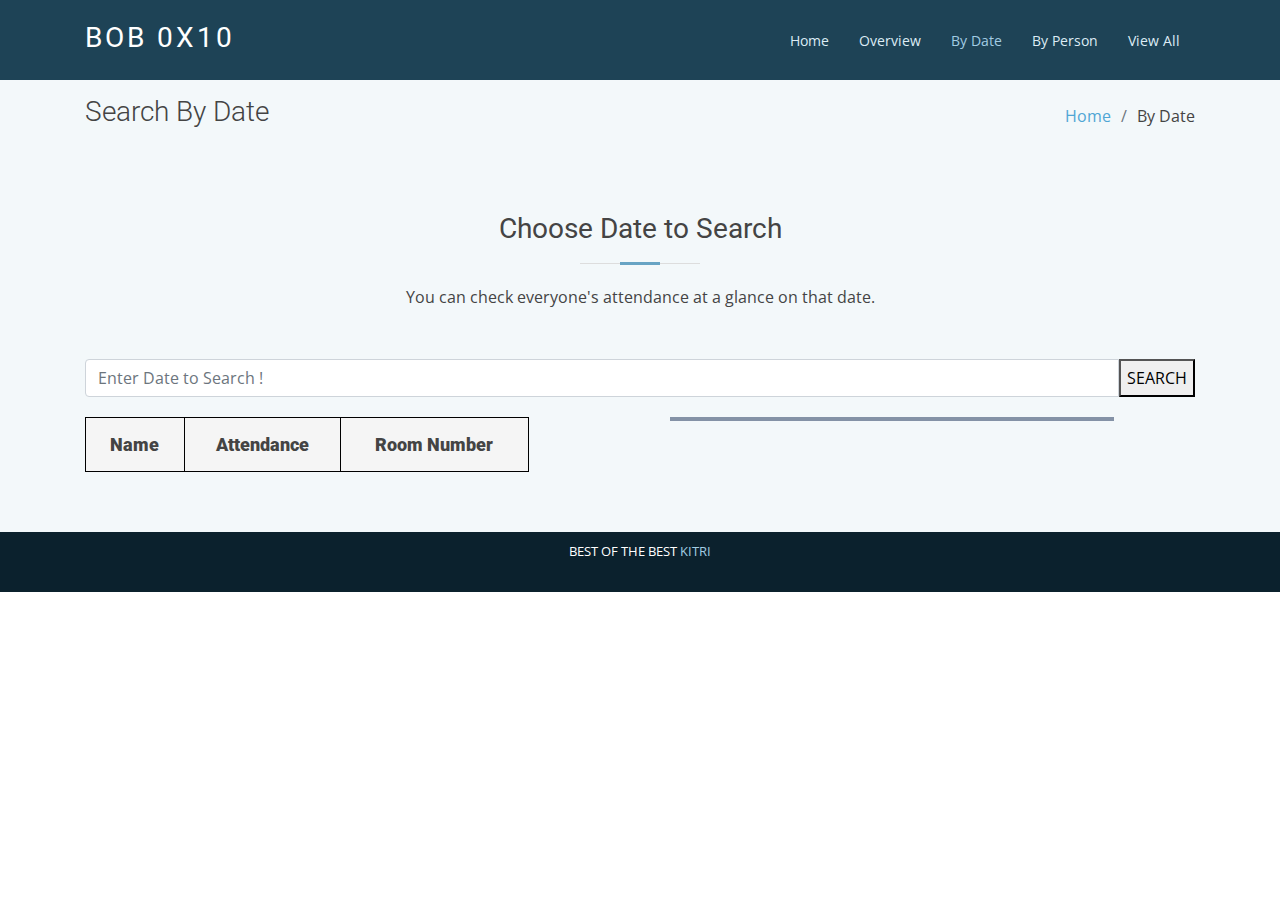
<file: signUp.html>
<!DOCTYPE html>
<html lang="en">

<head>
  <meta charset="utf-8">
  <meta content="width=device-width, initial-scale=1.0" name="viewport">

  <title>BoB 0x10</title>
  <meta content="" name="descriptison">
  <meta content="" name="keywords">

  <!-- Favicons -->
  <link href="assets/img/favicon.png" rel="icon">
  <link href="assets/img/logo.jpg" rel="apple-touch-icon">

  <!-- Google Fonts -->
  <link href="https://fonts.googleapis.com/css?family=Open+Sans:300,300i,400,400i,600,600i,700,700i|Roboto:300,300i,400,400i,500,500i,700,700i&display=swap" rel="stylesheet">

  <!-- Vendor CSS Files -->
  <link href="assets/vendor/bootstrap/css/bootstrap.min.css" rel="stylesheet">
  <link href="assets/vendor/animate.css/animate.min.css" rel="stylesheet">
  <link href="assets/vendor/icofont/icofont.min.css" rel="stylesheet">
  <link href="assets/vendor/boxicons/css/boxicons.min.css" rel="stylesheet">
  <link href="assets/vendor/venobox/venobox.css" rel="stylesheet">
  <link href="assets/vendor/owl.carousel/assets/owl.carousel.min.css" rel="stylesheet">
  <link href="assets/vendor/aos/aos.css" rel="stylesheet">

  <!-- Template Main CSS File -->
  <link href="assets/css/searchByDate.css" rel="stylesheet">

  <!-- calendar -->
       <link href='assets/fullcalendar-5.3.2/lib/main.css' rel='stylesheet' />
       <script src='assets/fullcalendar-5.3.2/lib/main.js'></script>
       <script src = "assets/js/calendar.js"></script>
    
</head>

<body>

  <!-- ======= Header ======= -->
  <header id="header" class="fixed-top ">
    <div class="container">

      <div class="logo float-left">
        <h1 class="text-light"><a href="indexAdmin.html"><span>BoB 0x10</span></a></h1>
        <!-- Uncomment below if you prefer to use an image logo -->
        <!-- <a href="index.html"><img src="assets/img/logo.png" alt="" class="img-fluid"></a>-->
      </div>

      <nav class="nav-menu float-right d-none d-lg-block">
        <ul>
          <li><a href="indexAdmin.html">Home</a></li>
          <li><a href="overview.html">Overview</a></li>
          <li class="active"><a href="searchByDate.html">By Date</a></li>
          <li><a href="searchByPerson.html">By Person</a></li>
          <li><a href="viewAll.html">View All</a></li>
        </ul>
      </nav><!-- .nav-menu -->

    </div>
  </header><!-- End Header -->

  <main id="main">

    <!-- ======= Intro Section ======= -->
    <section class="breadcrumbs">
      <div class="container">

        <div class="d-flex justify-content-between align-items-center">
          <h2>Search By Date</h2>
          <ol>
            <li><a href="index.html">Home</a></li>
            <li>By Date</li>
          </ol>
        </div>

      </div>
    </section><!-- End Intro Section -->

    <!-- ======= Search Section ======= -->
    <section class="pricing section-bg" data-aos="fade-up">

      <div class="container">
        <div class="section-title">
          <h2>Choose Date to Search</h2>
          <p>You can check everyone's attendance at a glance on that date.</p>
        </div>

        <div class="input-group">
          <input type="text" id = "inputdate" class="form-control" placeholder="Enter Date to Search !" style="margin-bottom: 20px; margin-top: 20px;">
          <button onclick="input()" style="margin-bottom: 20px; margin-top: 20px;">SEARCH</button>
        </div>
        <div class="container-M">
          <div class="M1">
              <div class="calender" id ='calendar' >  
              </div>
          </div>
  
          <div class="M2">
              <table id="target" class="list-table" style="margin-left: 0px; margin-right: 0px;">
                  <tr class="list-info">
                      <th>Name</th>
                      <th>Attendance</th>
                      <th>Room Number</th>
              </table>
          </div>
      </div>

      </div>
    </section><!-- End Seacrh Section -->

  </main><!-- End #main -->

  <!-- ======= Footer ======= -->
  <footer id="footer" data-aos-easing="ease-in-out" data-aos-duration="500">

    <div class="container">
      <div class="credits">
        BEST OF THE BEST   <a href="https://www.kitribob.kr">KITRI</a>
      </div>
    </div>
  </footer><!-- End Footer -->

  <a href="#" class="back-to-top"><i class="icofont-simple-up"></i></a>

  <!-- Vendor JS Files -->
  <script src="assets/vendor/jquery/jquery.min.js"></script>
  <script src="assets/vendor/bootstrap/js/bootstrap.bundle.min.js"></script>
  <script src="assets/vendor/jquery.easing/jquery.easing.min.js"></script>
  <script src="assets/vendor/php-email-form/validate.js"></script>
  <script src="assets/vendor/venobox/venobox.min.js"></script>
  <script src="assets/vendor/waypoints/jquery.waypoints.min.js"></script>
  <script src="assets/vendor/counterup/counterup.min.js"></script>
  <script src="assets/vendor/owl.carousel/owl.carousel.min.js"></script>
  <script src="assets/vendor/isotope-layout/isotope.pkgd.min.js"></script>
  <script src="assets/vendor/aos/aos.js"></script>

  <!-- Template Main JS File -->
  <script src="assets/js/main.js"></script>

  <script src="assets/js/jquery.min.js"></script>
  <script src="assets/js/Chart.min.js"></script>
  <script src="assets/js/bootstrap.min.js"></script>

  <script type="text/javascript">
      var searchdate;

      function input(){
        var inputdate = document.getElementById("inputdate").value;
        var searchurl = 'http://35.223.121.143:8088/api/date/';
        searchdate = inputdate;

        var finalURL = searchurl + searchdate;

      $.getJSON(finalURL,function(data){
          $('#target').css("visibility", "visible").css("border", "1px solid black");
          $("#target").append("<tbody>");
          for(var i = 0; i < data.length; i++){
            console.log(data[i].name);
            if(data[i].status == true){
              $('#target').append("<tr><td>"+data[i].name+ "</td><td>"
                                        +"O"+ "</td><td>"
                                        +data[i].roomdid+"</td><tr>"
                                        );
            }
            else{
              $('#target').append("<tr><td>"+data[i].name+ "</td><td>"
                                        +"X"+ "</td><td>"
                                        +"-"+"</td><tr>"
                                        );
            }
          }
          $('#target').append("</tbody>");

      });
      }



  </script>

</body>

</html>
</file>
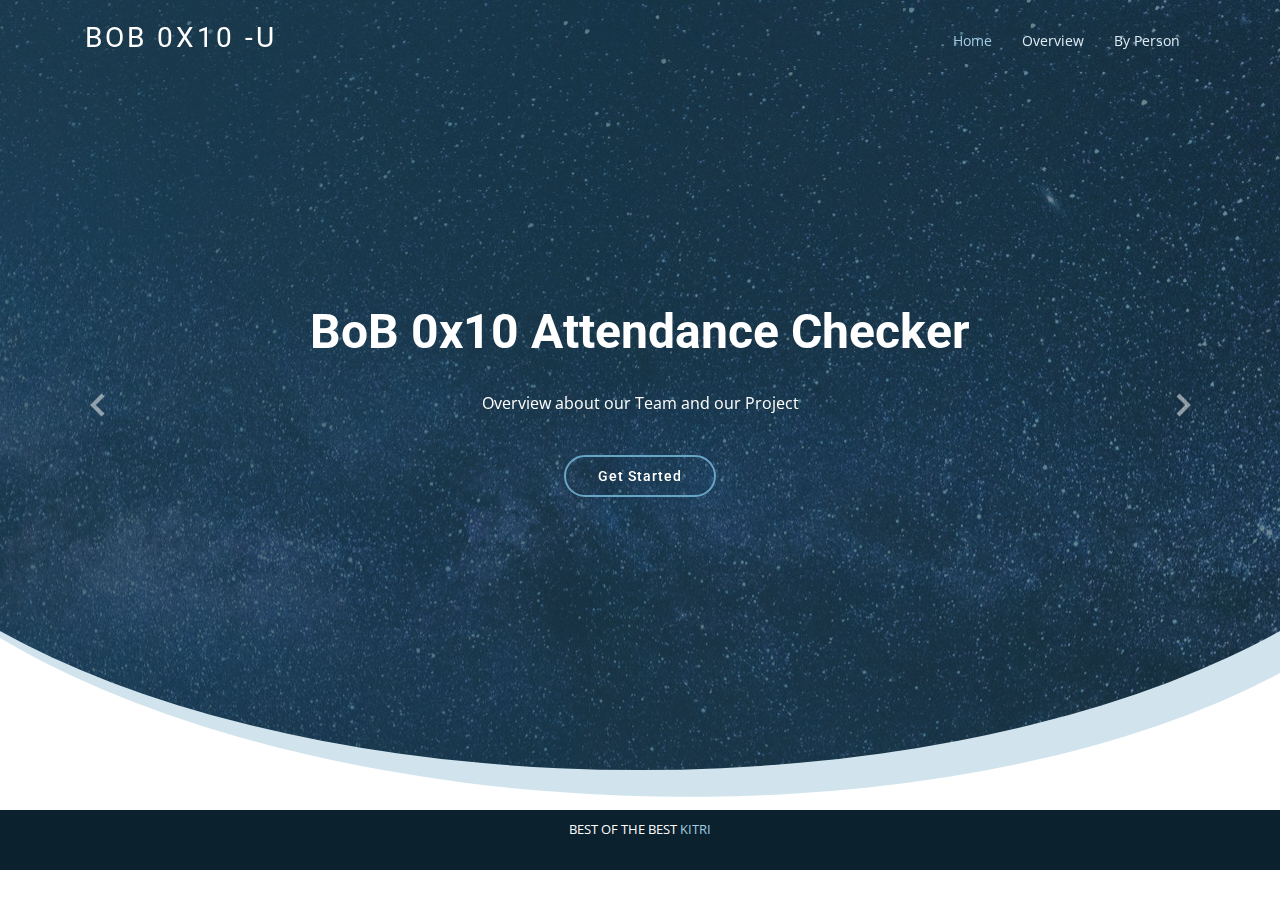
<file: Uindex.html>
<!DOCTYPE html>
<html lang="en">

<head>
  <meta charset="utf-8">
  <meta content="width=device-width, initial-scale=1.0" name="viewport">

  <title>BoB 0x10</title>
  <meta content="" name="descriptison">
  <meta content="" name="keywords">

  <!-- Favicons -->
  <link href="assets/img/favicon.png" rel="icon">
  <link href="assets/img/logo.jpg" rel="apple-touch-icon">

  <!-- Google Fonts -->
  <link href="https://fonts.googleapis.com/css?family=Open+Sans:300,300i,400,400i,600,600i,700,700i|Roboto:300,300i,400,400i,500,500i,700,700i&display=swap" rel="stylesheet">

  <!-- Vendor CSS Files -->
  <link href="assets/vendor/bootstrap/css/bootstrap.min.css" rel="stylesheet">
  <link href="assets/vendor/animate.css/animate.min.css" rel="stylesheet">
  <link href="assets/vendor/icofont/icofont.min.css" rel="stylesheet">
  <link href="assets/vendor/boxicons/css/boxicons.min.css" rel="stylesheet">
  <link href="assets/vendor/venobox/venobox.css" rel="stylesheet">
  <link href="assets/vendor/owl.carousel/assets/owl.carousel.min.css" rel="stylesheet">
  <link href="assets/vendor/aos/aos.css" rel="stylesheet">

  <!-- Template Main CSS File -->
  <link href="assets/css/style.css" rel="stylesheet">

</head>

<body>

  <!-- ======= Header ======= -->
  <header id="header" class="fixed-top header-transparent">
    <div class="container">

      <div class="logo float-left">
        <h1 class="text-light"><a href="index.html"><span>BoB 0x10 -U</span></a></h1>
        <!-- Uncomment below if you prefer to use an image logo -->
        <!-- <a href="index.html"><img src="assets/img/logo.png" alt="" class="img-fluid"></a>-->
      </div>

      <nav class="nav-menu float-right d-none d-lg-block">
        <ul>
          <li class="active"><a href="Uindex.html">Home</a></li>
          <li><a href="Uoverview.html">Overview</a></li>
          <li><a href="UsearchByPerson.html">By Person</a></li>
        </ul>
      </nav><!-- .nav-menu -->

    </div>
  </header><!-- End Header -->

  <!-- ======= Hero Section ======= -->
  <section id="hero" class="d-flex justify-cntent-center align-items-center">
    <div id="heroCarousel" class="container carousel carousel-fade" data-ride="carousel">

      <!-- Slide 1 -->
      <div class="carousel-item active">
        <div class="carousel-container">
          <h2 class="animated fadeInDown">BoB 0x10 Attendance Checker</h2>
          <p class="animated fadeInUp">Overview about our Team and our Project</p>
          <a href="Uoverview.html" class="btn-get-started animated fadeInUp">Get Started</a>
        </div>
      </div>

      <!-- Slide 2 -->
      <div class="carousel-item">
        <div class="carousel-container">
          <h2 class="animated fadeInDown">Check Your Attendance</h2>
          <p class="animated fadeInUp">You can check specific One'syour daily attendance by Calender and Dounut Chart.</p>
          <a href="UsearchByPerson.html" class="btn-get-started animated fadeInUp">Get Started</a>
        </div>
      </div>
  

      <a class="carousel-control-prev" href="#heroCarousel" role="button" data-slide="prev">
        <span class="carousel-control-prev-icon bx bx-chevron-left" aria-hidden="true"></span>
        <span class="sr-only">Previous</span>
      </a>

      <a class="carousel-control-next" href="#heroCarousel" role="button" data-slide="next">
        <span class="carousel-control-next-icon bx bx-chevron-right" aria-hidden="true"></span>
        <span class="sr-only">Next</span>
      </a>

    </div>
  </section><!-- End Hero -->

  <!-- ======= Footer ======= -->
  <footer id="footer" data-aos-easing="ease-in-out" data-aos-duration="500">

    <div class="container">
      <div class="credits">
        BEST OF THE BEST   <a href="https://www.kitribob.kr">KITRI</a>
      </div>
    </div>
  </footer><!-- End Footer -->

  <a href="#" class="back-to-top"><i class="icofont-simple-up"></i></a>

  <!-- Vendor JS Files -->
  <script src="assets/vendor/jquery/jquery.min.js"></script>
  <script src="assets/vendor/bootstrap/js/bootstrap.bundle.min.js"></script>
  <script src="assets/vendor/jquery.easing/jquery.easing.min.js"></script>
  <script src="assets/vendor/php-email-form/validate.js"></script>
  <script src="assets/vendor/venobox/venobox.min.js"></script>
  <script src="assets/vendor/waypoints/jquery.waypoints.min.js"></script>
  <script src="assets/vendor/counterup/counterup.min.js"></script>
  <script src="assets/vendor/owl.carousel/owl.carousel.min.js"></script>
  <script src="assets/vendor/isotope-layout/isotope.pkgd.min.js"></script>
  <script src="assets/vendor/aos/aos.js"></script>

  <!-- Template Main JS File -->
  <script src="assets/js/main.js"></script>

</body>

</html>
</file>
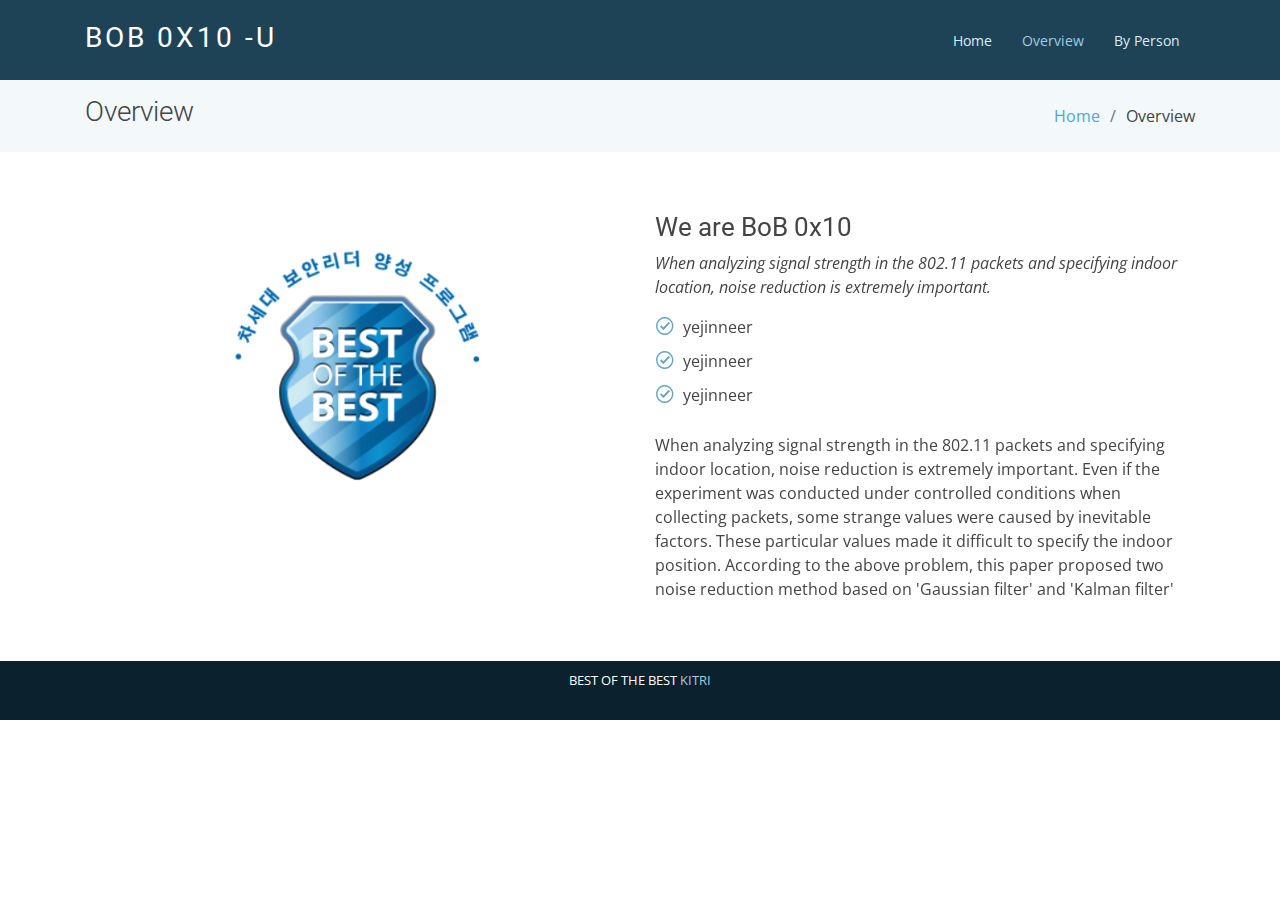
<file: Uoverview.html>
<!DOCTYPE html>
<html lang="en">

<head>
  <meta charset="utf-8">
  <meta content="width=device-width, initial-scale=1.0" name="viewport">

  <title>About BoB 0x10</title>
  <meta content="" name="descriptison">
  <meta content="" name="keywords">

  <!-- Favicons -->
  <link href="assets/img/favicon.png" rel="icon">
  <link href="assets/img/apple-touch-icon.png" rel="apple-touch-icon">

  <!-- Google Fonts -->
  <link href="https://fonts.googleapis.com/css?family=Open+Sans:300,300i,400,400i,600,600i,700,700i|Roboto:300,300i,400,400i,500,500i,700,700i&display=swap" rel="stylesheet">

  <!-- Vendor CSS Files -->
  <link href="assets/vendor/bootstrap/css/bootstrap.min.css" rel="stylesheet">
  <link href="assets/vendor/animate.css/animate.min.css" rel="stylesheet">
  <link href="assets/vendor/icofont/icofont.min.css" rel="stylesheet">
  <link href="assets/vendor/boxicons/css/boxicons.min.css" rel="stylesheet">
  <link href="assets/vendor/venobox/venobox.css" rel="stylesheet">
  <link href="assets/vendor/owl.carousel/assets/owl.carousel.min.css" rel="stylesheet">
  <link href="assets/vendor/aos/aos.css" rel="stylesheet">

  <!-- Template Main CSS File -->
  <link href="assets/css/style.css" rel="stylesheet">

  <!-- =======================================================
  * Template Name: Moderna - v2.0.1
  * Template URL: https://bootstrapmade.com/free-bootstrap-template-corporate-moderna/
  * Author: BootstrapMade.com
  * License: https://bootstrapmade.com/license/
  ======================================================== -->
</head>

<body>

  <!-- ======= Header ======= -->
  <header id="header" class="fixed-top ">
    <div class="container">

      <div class="logo float-left">
        <h1 class="text-light"><a href="index.html"><span>BoB 0x10 -U</span></a></h1>
        <!-- Uncomment below if you prefer to use an image logo -->
        <!-- <a href="index.html"><img src="assets/img/logo.png" alt="" class="img-fluid"></a>-->
      </div>

      <nav class="nav-menu float-right d-none d-lg-block">
        <ul>
          <li><a href="Uindex.html">Home</a></li>
          <li class="active"><a href="Uoverview.html">Overview</a></li>
          <li><a href="UsearchByPerson.html">By Person</a></li>
        </ul>
      </nav><!-- .nav-menu -->

    </div>
  </header><!-- End Header -->

  <main id="main">

    <!-- ======= About Us Section ======= -->
    <section class="breadcrumbs">
      <div class="container">

        <div class="d-flex justify-content-between align-items-center">
          <h2>Overview</h2>
          <ol>
            <li><a href="Uindex.html">Home</a></li>
            <li>Overview</li>
          </ol>
        </div>

      </div>
    </section><!-- End About Us Section -->

    <!-- ======= About Section ======= -->
    <section class="about" data-aos="fade-up">
      <div class="container">

        <div class="row">
          <div class="col-lg-6">
            <img src="assets/img/BoB_logo.jpg" class="img-fluid" alt="">
          </div>
          <div class="col-lg-6 pt-4 pt-lg-0">
            <h3>We are BoB 0x10</h3>
            <p class="font-italic">
              When analyzing signal strength in the 802.11 packets and specifying indoor location, 
              noise reduction is extremely important. 
            </p>
            <ul>
              <li><i class="icofont-check-circled"></i> yejinneer</li>
              <li><i class="icofont-check-circled"></i> yejinneer </li>
              <li><i class="icofont-check-circled"></i> yejinneer</li>
            </ul>
            <p>
              When analyzing signal strength in the 802.11 packets and specifying indoor location, 
              noise reduction is extremely important. Even if the experiment was conducted under controlled
               conditions when collecting packets, some strange values were caused by inevitable factors. 
               These particular values made it difficult to specify the indoor position. 
               According to the above problem, this paper proposed two noise reduction method based on 
               'Gaussian filter' and 'Kalman filter'
            </p>
          </div>
        </div>

      </div>
    </section><!-- End About Section -->

  <!-- ======= Footer ======= -->
  <footer id="footer" data-aos-easing="ease-in-out" data-aos-duration="500">

    <div class="container">
      <div class="credits">
        BEST OF THE BEST   <a href="https://www.kitribob.kr">KITRI</a>
      </div>
    </div>
  </footer><!-- End Footer -->


  <a href="#" class="back-to-top"><i class="icofont-simple-up"></i></a>

  <!-- Vendor JS Files -->
  <script src="assets/vendor/jquery/jquery.min.js"></script>
  <script src="assets/vendor/bootstrap/js/bootstrap.bundle.min.js"></script>
  <script src="assets/vendor/jquery.easing/jquery.easing.min.js"></script>
  <script src="assets/vendor/php-email-form/validate.js"></script>
  <script src="assets/vendor/venobox/venobox.min.js"></script>
  <script src="assets/vendor/waypoints/jquery.waypoints.min.js"></script>
  <script src="assets/vendor/counterup/counterup.min.js"></script>
  <script src="assets/vendor/owl.carousel/owl.carousel.min.js"></script>
  <script src="assets/vendor/isotope-layout/isotope.pkgd.min.js"></script>
  <script src="assets/vendor/aos/aos.js"></script>

  <!-- Template Main JS File -->
  <script src="assets/js/main.js"></script>

</body>

</html>
</file>
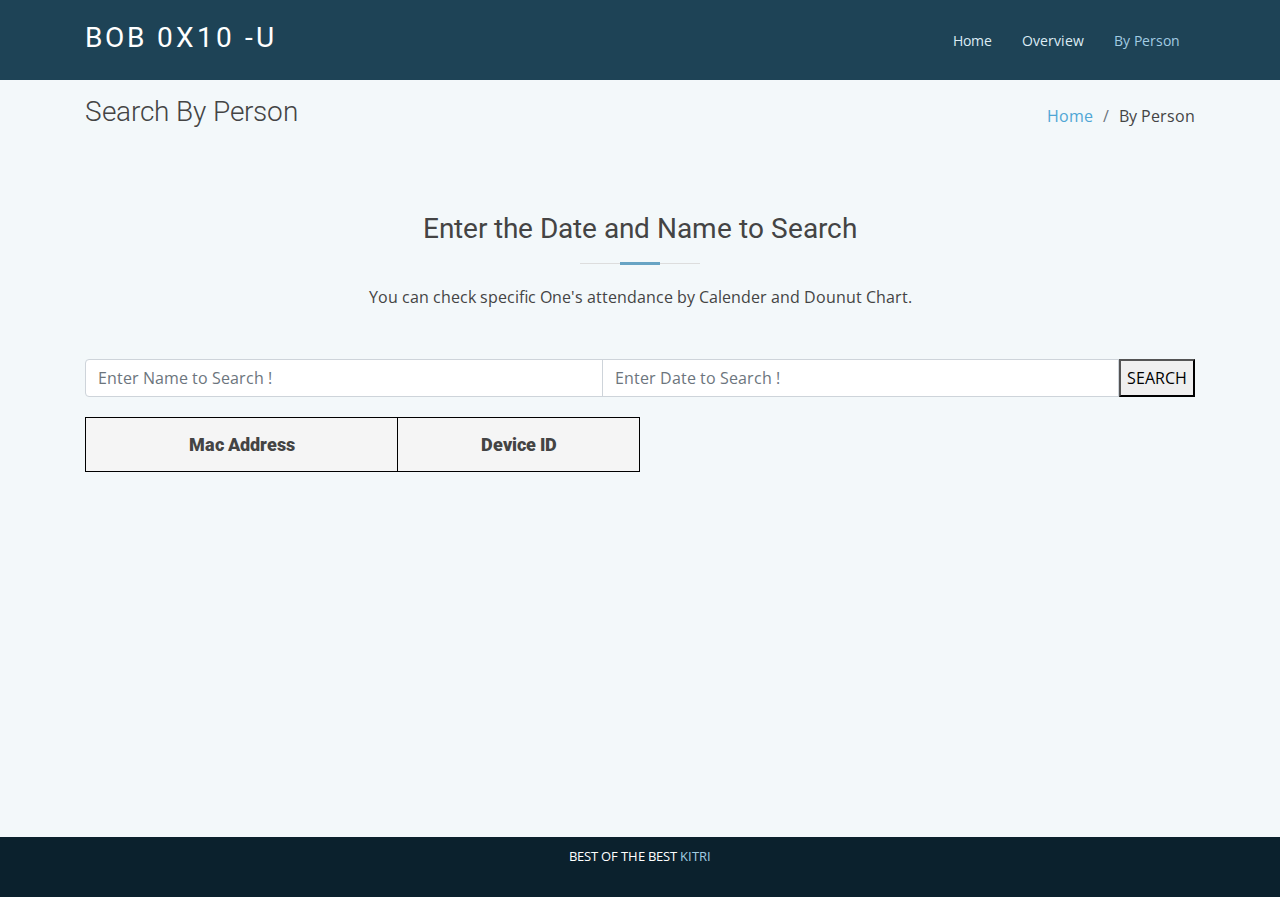
<file: UsearchByPerson.html>
<!DOCTYPE html>
<html lang="en">
<!--
  <http use-expressions="true" auto-config="true"
  disable-url-rewriting="true">
  <intercept-url pattern="/**" access="permitAll"
      requires-channel="https" />
  <intercept-url pattern="/user/**"
      access="hasAnyRole('USER,ADMIN')" />
  <intercept-url pattern="/admin/**"
      access="hasRole('ADMIN')" requires-channel="https" />
-->

<head>
  <meta charset="utf-8">
  <meta content="width=device-width, initial-scale=1.0" name="viewport">

  <title>BoB 0x10</title>
  <meta content="" name="descriptison">
  <meta content="" name="keywords">

  <!-- Favicons -->
  <link href="assets/img/favicon.png" rel="icon">
  <link href="assets/img/logo.jpg" rel="apple-touch-icon">

  <!-- Google Fonts -->
  <link href="https://fonts.googleapis.com/css?family=Open+Sans:300,300i,400,400i,600,600i,700,700i|Roboto:300,300i,400,400i,500,500i,700,700i&display=swap" rel="stylesheet">

  <!-- Vendor CSS Files -->
  <link href="assets/vendor/bootstrap/css/bootstrap.min.css" rel="stylesheet">
  <link href="assets/vendor/animate.css/animate.min.css" rel="stylesheet">
  <link href="assets/vendor/icofont/icofont.min.css" rel="stylesheet">
  <link href="assets/vendor/boxicons/css/boxicons.min.css" rel="stylesheet">
  <link href="assets/vendor/venobox/venobox.css" rel="stylesheet">
  <link href="assets/vendor/owl.carousel/assets/owl.carousel.min.css" rel="stylesheet">
  <link href="assets/vendor/aos/aos.css" rel="stylesheet">
  <link href="assets/css/bootstrap.min.css" rel = "stylesheet">

  <!-- Template Main CSS File -->
  <link href="assets/css/searchByPerson.css" rel="stylesheet">
  
  <!--donught css-->
  <link type="text/css" rel="stylesheet" href="assets/css/default.css"/>

  <!-- calendar -->
  <link href='assets/fullcalendar-5.3.2/lib/main.css' rel='stylesheet' />
  <script src='assets/fullcalendar-5.3.2/lib/main.js'></script>
  <script src = "assets/js/calendar.js"></script>


</head>

<body>

  <!-- ======= Header ======= -->
  <header id="header" class="fixed-top ">
    <div class="container">

      <div class="logo float-left">
        <h1 class="text-light"><a href="index.html"><span>BoB 0x10 -U</span></a></h1>
        <!-- Uncomment below if you prefer to use an image logo -->
        <!-- <a href="index.html"><img src="assets/img/logo.png" alt="" class="img-fluid"></a>-->
      </div>

      <nav class="nav-menu float-right d-none d-lg-block">
        <ul>
          <li><a href="Uindex.html">Home</a></li>
          <li><a href="Uoverview.html">Overview</a></li>
          <li class="active"><a href="UsearchByPerson.html">By Person</a></li>
        </ul>
      </nav><!-- .nav-menu -->

    </div>
  </header><!-- End Header -->

  <main id="main">

    <!-- ======= Intro Section ======= -->
    <section class="breadcrumbs">
      <div class="container">

        <div class="d-flex justify-content-between align-items-center">
          <h2>Search By Person</h2>
          <ol>
            <li><a href="Uindex.html">Home</a></li>
            <li>By Person</li>
          </ol>
        </div>

      </div>
    </section><!-- End Intro Section -->

    <!-- ======= Search Section ======= -->
    <section class="pricing section-bg" data-aos="fade-up">

      <div class="container">
        <div class="section-title">
          <h2>Enter the Date and Name to Search</h2>
          <p>You can check specific One's attendance by Calender and Dounut Chart.</p>
        </div>

        <div class="input-group">
          <input type="text" name = "name" id = "inputname" class="form-control" placeholder="Enter Name to Search !" style="margin-bottom: 20px; margin-top: 20px;">
          <input type="text" id = "inputdate" class="form-control" placeholder="Enter Date to Search !" style="margin-bottom: 20px; margin-top: 20px;">
          <button onclick="input()" style="margin-bottom: 20px; margin-top: 20px;">SEARCH</button>
        </div>

        <div class="container-M">
          <div class="M1">
              <table id="target" class="list-table" style="margin-left: 0px; margin-right: 0px;">
                  <tr class="list-info">
                      <th>Mac Address</th>
                      <th>Device ID</th>
              </table>
              <!--calendar 대체되었다.-->
              <!--
              <div class="calender" id ='calendar' style="margin-left: 0px; margin-right: 0px; margin-top: 120px;">  
              </div>
            -->
          </div>
  
          <div class="M2">
              <div class="chart-container" >
                  <div class="doughnut-chart-container">
                      <canvas id="doughnut-chartcanvas-2"></canvas>
                  </div>
              </div>
  
          </div>
      </div>

      </div>
    </section><!-- End Pricing Section -->

  </main><!-- End #main -->

  <!-- ======= Footer ======= -->
  <footer id="footer" data-aos-easing="ease-in-out" data-aos-duration="500">

    <div class="container">
      <div class="credits">
        BEST OF THE BEST   <a href="https://www.kitribob.kr">KITRI</a>
      </div>
    </div>
  </footer><!-- End Footer -->

  <a href="#" class="back-to-top"><i class="icofont-simple-up"></i></a>

  <!-- Vendor JS Files -->
  <script src="assets/vendor/jquery/jquery.min.js"></script>
  <script src="assets/vendor/bootstrap/js/bootstrap.bundle.min.js"></script>
  <script src="assets/vendor/jquery.easing/jquery.easing.min.js"></script>
  <script src="assets/vendor/php-email-form/validate.js"></script>
  <script src="assets/vendor/venobox/venobox.min.js"></script>
  <script src="assets/vendor/waypoints/jquery.waypoints.min.js"></script>
  <script src="assets/vendor/counterup/counterup.min.js"></script>
  <script src="assets/vendor/owl.carousel/owl.carousel.min.js"></script>
  <script src="assets/vendor/isotope-layout/isotope.pkgd.min.js"></script>
  <script src="assets/vendor/aos/aos.js"></script>

  <!-- 이전거에서 가져옴-->

  <!-- Template Main JS File -->
  <script src="assets/js/main.js"></script>

  <script src="assets/js/jquery.min.js"></script>
  <script src="assets/js/Chart.min.js"></script>
  <script src="assets/js/bootstrap.min.js"></script>

  <!--datepicker-->
  <link rel = "stylesheet" href="assets/jquery-ui/jquery-ui.css" type ="text/css"/>
  <script src="assets/jquery-ui/jquery-ui.min.js"></script>

  <script type="text/javascript">
      var searchname;
      var searchdate;
      var searchid;

      function input(){
      var inputname = document.getElementById("inputname").value;
      var inputdate = document.getElementById("inputdate").value;
      
      searchname = inputname;
      searchdate = inputdate;
      
      $.ajax({
        type:"get",
        url :"https://bob0x10.ga/api/all",
        async: false,
        dataType: "json",
        success: function(data){
          for (var i = 0; i < data['count']; i++){
                if (searchname ==  data['data'][i].name){
                  searchid = data['data'][i].id;
                  }
            }
        }
      })

      var searchurl = 'https://bob0x10.ga/api/'+searchid;
      var donuturl = 'https://bob0x10.ga/api/'+searchid+'/'+searchdate;
      $.getJSON(searchurl,function(data){
            $('#target').css("visibility", "visible").css("border", "1px solid green");
            $("#target > tbody > tr > td").remove();
            $("#target").append("<tbody>");
            for(var j = 0; j < data['deviceList'].length; j++){
                $('#target').append("<tr><td>"+data['deviceList'][j].macaddr+"</td><td>"
                                            +data['deviceList'][j].device_id+"</td><tr>"
                                    );
                }
            $('#target').append("</tbody>");
            
        });

      $.getJSON(donuturl,function(data){
          let keys = Object.keys(data);
          //console.log(data);
          var timeData = new Array(data['count']*2 + 1); //도넛나뉘는 개수만큼 array에 넣음.
          timeData[0] = 0;
          timeData[data['count']*2+1] = 86400; //하루를 초로 환산 
          for( var i=0 ; i<data['count'] ; i++){
              timeData[2*(i)+1] = data['data'][i].entertime;
              timeData[2*(i)+2] = data['data'][i].exittime;
          }
          
          var donutData = new Array(timeData.length-1); 
          // 시간값들 차이만큼 donutData에 넣었음.
          //도넛 시간 차이값들이 timedata - 1만큼 나옴 
          for( var i=0; i<timeData.length; i++){
              donutData[i] = Math.round( ((-1)* (timeData[i] - timeData[i+1]))/86400 *100); //소수 둘째짜리까지
              //donutData[i].push(Math.round( ((-1)* (timeData[i] - timeData[i+1]))/86400 *100));
          }

          //도넛 데이터 라벨 및 색깔 배치 
          var attend = 1;
          var label = new Array(timeData.length-1);
             label[0]= "";
          var color = new Array(timeData.length-1);
             color[0]="#FFFFFF";
            
          if ( timeData.length > 0 )
          {
          for( var i=1; i<timeData.length-1; i++){
            if ( i % 2 != 0){  
             label[i] ="Attend: "+ attend ;
             color[i] = "#DCDCDC";
             attend ++;
            }  
            if ( i % 2 == 0){
              label[i] =" ";
              color[i] = "#FFFFFF";
          }
          }

          var brcolor = new Array(timeData.length-1);
          var brwidth = new Array(timeData.length-1);
          for ( var i=1; i<timeData.length-1; i++){
            brcolor[i] = "#CBCBCB";
            brwidth[i] = "1";
          }

          console.log(label);

          //get the doughnut chart canvas
          var ctx2 = $("#doughnut-chartcanvas-2");
          //doughnut chart data
          var data2 = {
              labels: label,
              datasets: [
                  {
                      label: "",
                      data: donutData,
                      backgroundColor: color,
                      borderColor: brcolor,
                      borderWidth: brwidth
                  }
              ]
          };

          //options
          var options = {
              respoznsive: true,
              title: {
                  display: true,
                  position: "bottom",
                  text: "Time Chart",
                  fontSize: 25,
                  fontColor: "#111"
              },
              legend: {
                  display: true,
                  position: "bottom",
                  labels: {
                      fontColor: "#333",
                      fontSize: 16
                  }
              }
          };
          //create Chart class object
          var chart2 = new Chart(ctx2, {
              type: "doughnut",
              data: data2,
              options: options
          });
      }
      })
      }

    $(function(){
    $("#inputdate").datepicker({
      showButtonPannel: true,
      currentText: 'today',
      closeText: 'exit',
      dateFormat: "yymmdd"
    });
  });
  
    </script>
  
</body>
      
</html>
</file>
<file: assets/vendor/venobox/venobox.css>
/* ------ venobox.css --------*/
.vbox-overlay *, .vbox-overlay *:before, .vbox-overlay *:after{
    -webkit-backface-visibility: hidden;
    -webkit-box-sizing:border-box;
    -moz-box-sizing:border-box;
    box-sizing:border-box;
}
.vbox-overlay * { 
    -webkit-backface-visibility: visible;
    backface-visibility: visible;
}
.vbox-overlay{
    display: -webkit-flex;
    display: flex;
    -webkit-flex-direction: column;
    flex-direction: column;
    -webkit-justify-content: center;
    justify-content: center;
    -webkit-align-items: center;
    align-items: center;
    position: fixed;
    left: 0;
    top: 0;
    bottom: 0;
    right: 0;
    z-index: 1040;
    -webkit-transform:translateZ(1000px);
    transform: translateZ(1000px);
    transform-style: preserve-3d;
}

/* ----- navigation ----- */
.vbox-title{
    width: 100%;
    height: 40px;
    float: left;
    text-align: center;
    line-height: 28px;
    font-size: 12px;
    padding: 6px 40px;
    overflow: hidden;
    position: fixed;
    display: none;
    left: 0;
    z-index: 1050;
}
.vbox-close{
    cursor: pointer;
    position: fixed;
    top: -1px;
    right: 0;
    width: 50px;
    height: 40px;
    padding: 6px;
    display: block;
    background-position:10px center;
    overflow: hidden;
    font-size: 24px;
    line-height: 1;
    text-align: center;
    z-index: 1050;
}
.vbox-num{
    cursor: pointer;
    position: fixed;
    left: 0;
    height: 40px;
    display: block;
    overflow: hidden;
    line-height: 28px;
    font-size: 12px;
    padding: 6px 10px;
    display: none;
    z-index: 1050;
}
/* ----- navigation ARROWS ----- */
.vbox-next, .vbox-prev{
    position: fixed;
    top: 50%;
    margin-top: -15px;
    overflow: hidden;
    cursor: pointer;
    display: block;
    width: 45px;
    height: 45px;
    z-index: 1050;
}
.vbox-next span, .vbox-prev span{
    position: relative;
    width: 20px;
    height: 20px;
    border: 2px solid transparent;
    border-top-color: #B6B6B6;
    border-right-color: #B6B6B6;
    text-indent: -100px;
    position: absolute;
    top: 8px;
    display: block;
}
.vbox-prev{
    left: 15px;
}
.vbox-next{
    right: 15px;
}
.vbox-prev span{
    left: 10px;
    -ms-transform: rotate(-135deg);
    -webkit-transform: rotate(-135deg);
    transform: rotate(-135deg);
}
.vbox-next span{
    -ms-transform: rotate(45deg);
    -webkit-transform: rotate(45deg);
    transform: rotate(45deg);
    right: 10px;
}
/* ------- inline window ------ */
.vbox-inline{
    width: 420px;
    height: 315px;
    height: 70vh;
    padding: 10px;
    background: #fff;
    margin: 0 auto;
    overflow: auto;
    text-align: left;
}
/* ------- Video & iFrames window ------ */
.venoframe{
    max-width: 100%;
    width: 100%;
    border: none;
    width: 100%;
    height: 260px;
    height: 70vh;
}
.venoframe.vbvid{
    height: 260px;
}
@media (min-width: 768px) {
    .venoframe, .vbox-inline{
        width: 90%;
        height: 360px;
        height: 70vh;
    }
    .venoframe.vbvid{
        width: 640px;
        height: 360px;
    }
}
@media (min-width: 992px) {
    .venoframe, .vbox-inline{
        max-width: 1200px;
        width: 80%;
        height: 540px;
        height: 70vh;
    }
    .venoframe.vbvid{
        width: 960px;
        height: 540px;
    }
}
/* 
Please do NOT edit this part! 
or at least read this note: http://i.imgur.com/7C0ws9e.gif
*/
.vbox-open{
    overflow: hidden;
}
.vbox-container{
    position: absolute;
    left: 0;
    right: 0;
    top: 0;
    bottom: 0;
    overflow-x: hidden;
    overflow-y: scroll;
    overflow-scrolling: touch;
    -webkit-overflow-scrolling: touch;
    z-index: 20;
    max-height: 100%;

}

.vbox-content{
    text-align: center;
    float: left;
    width: 100%;
    position: relative;
    overflow: hidden;
    padding: 20px 10px;
}
.vbox-container img{
    max-width: 100%;
    height: auto;
}
.vbox-figlio{
    box-shadow: 0 0 12px rgba(0,0,0,0.19), 0 6px 6px rgba(0,0,0,0.23);
    max-width: 100%;
    text-align: initial;
}
img.vbox-figlio{
    -webkit-user-select: none;
-khtml-user-select: none;
-moz-user-select: none;
-o-user-select: none;
user-select: none;
}
.vbox-content.swipe-left{
    margin-left: -200px !important;
}
.vbox-content.swipe-right{
    margin-left: 200px !important;
}
.vbox-animated{
    webkit-transition: margin 300ms ease-out;
    transition: margin 300ms ease-out;
}

/* ---------- preloader ----------
 * SPINKIT 
 * http://tobiasahlin.com/spinkit/
-------------------------------- */
.sk-double-bounce,.sk-rotating-plane{width:40px;height:40px;margin:40px auto}.sk-rotating-plane{background-color:#333;-webkit-animation:sk-rotatePlane 1.2s infinite ease-in-out;animation:sk-rotatePlane 1.2s infinite ease-in-out}@-webkit-keyframes sk-rotatePlane{0%{-webkit-transform:perspective(120px) rotateX(0) rotateY(0);transform:perspective(120px) rotateX(0) rotateY(0)}50%{-webkit-transform:perspective(120px) rotateX(-180.1deg) rotateY(0);transform:perspective(120px) rotateX(-180.1deg) rotateY(0)}100%{-webkit-transform:perspective(120px) rotateX(-180deg) rotateY(-179.9deg);transform:perspective(120px) rotateX(-180deg) rotateY(-179.9deg)}}@keyframes sk-rotatePlane{0%{-webkit-transform:perspective(120px) rotateX(0) rotateY(0);transform:perspective(120px) rotateX(0) rotateY(0)}50%{-webkit-transform:perspective(120px) rotateX(-180.1deg) rotateY(0);transform:perspective(120px) rotateX(-180.1deg) rotateY(0)}100%{-webkit-transform:perspective(120px) rotateX(-180deg) rotateY(-179.9deg);transform:perspective(120px) rotateX(-180deg) rotateY(-179.9deg)}}.sk-double-bounce{position:relative}.sk-double-bounce .sk-child{width:100%;height:100%;border-radius:50%;background-color:#333;opacity:.6;position:absolute;top:0;left:0;-webkit-animation:sk-doubleBounce 2s infinite ease-in-out;animation:sk-doubleBounce 2s infinite ease-in-out}.sk-chasing-dots .sk-child,.sk-spinner-pulse,.sk-three-bounce .sk-child{background-color:#333;border-radius:100%}.sk-double-bounce .sk-double-bounce2{-webkit-animation-delay:-1s;animation-delay:-1s}@-webkit-keyframes sk-doubleBounce{0%,100%{-webkit-transform:scale(0);transform:scale(0)}50%{-webkit-transform:scale(1);transform:scale(1)}}@keyframes sk-doubleBounce{0%,100%{-webkit-transform:scale(0);transform:scale(0)}50%{-webkit-transform:scale(1);transform:scale(1)}}.sk-wave{margin:40px auto;width:50px;height:40px;text-align:center;font-size:10px}.sk-wave .sk-rect{background-color:#333;height:100%;width:6px;display:inline-block;-webkit-animation:sk-waveStretchDelay 1.2s infinite ease-in-out;animation:sk-waveStretchDelay 1.2s infinite ease-in-out}.sk-wave .sk-rect1{-webkit-animation-delay:-1.2s;animation-delay:-1.2s}.sk-wave .sk-rect2{-webkit-animation-delay:-1.1s;animation-delay:-1.1s}.sk-wave .sk-rect3{-webkit-animation-delay:-1s;animation-delay:-1s}.sk-wave .sk-rect4{-webkit-animation-delay:-.9s;animation-delay:-.9s}.sk-wave .sk-rect5{-webkit-animation-delay:-.8s;animation-delay:-.8s}@-webkit-keyframes sk-waveStretchDelay{0%,100%,40%{-webkit-transform:scaleY(.4);transform:scaleY(.4)}20%{-webkit-transform:scaleY(1);transform:scaleY(1)}}@keyframes sk-waveStretchDelay{0%,100%,40%{-webkit-transform:scaleY(.4);transform:scaleY(.4)}20%{-webkit-transform:scaleY(1);transform:scaleY(1)}}.sk-wandering-cubes{margin:40px auto;width:40px;height:40px;position:relative}.sk-wandering-cubes .sk-cube{background-color:#333;width:10px;height:10px;position:absolute;top:0;left:0;-webkit-animation:sk-wanderingCube 1.8s ease-in-out -1.8s infinite both;animation:sk-wanderingCube 1.8s ease-in-out -1.8s infinite both}.sk-chasing-dots,.sk-spinner-pulse{width:40px;height:40px;margin:40px auto}.sk-wandering-cubes .sk-cube2{-webkit-animation-delay:-.9s;animation-delay:-.9s}@-webkit-keyframes sk-wanderingCube{0%{-webkit-transform:rotate(0);transform:rotate(0)}25%{-webkit-transform:translateX(30px) rotate(-90deg) scale(.5);transform:translateX(30px) rotate(-90deg) scale(.5)}50%{-webkit-transform:translateX(30px) translateY(30px) rotate(-179deg);transform:translateX(30px) translateY(30px) rotate(-179deg)}50.1%{-webkit-transform:translateX(30px) translateY(30px) rotate(-180deg);transform:translateX(30px) translateY(30px) rotate(-180deg)}75%{-webkit-transform:translateX(0) translateY(30px) rotate(-270deg) scale(.5);transform:translateX(0) translateY(30px) rotate(-270deg) scale(.5)}100%{-webkit-transform:rotate(-360deg);transform:rotate(-360deg)}}@keyframes sk-wanderingCube{0%{-webkit-transform:rotate(0);transform:rotate(0)}25%{-webkit-transform:translateX(30px) rotate(-90deg) scale(.5);transform:translateX(30px) rotate(-90deg) scale(.5)}50%{-webkit-transform:translateX(30px) translateY(30px) rotate(-179deg);transform:translateX(30px) translateY(30px) rotate(-179deg)}50.1%{-webkit-transform:translateX(30px) translateY(30px) rotate(-180deg);transform:translateX(30px) translateY(30px) rotate(-180deg)}75%{-webkit-transform:translateX(0) translateY(30px) rotate(-270deg) scale(.5);transform:translateX(0) translateY(30px) rotate(-270deg) scale(.5)}100%{-webkit-transform:rotate(-360deg);transform:rotate(-360deg)}}.sk-spinner-pulse{-webkit-animation:sk-pulseScaleOut 1s infinite ease-in-out;animation:sk-pulseScaleOut 1s infinite ease-in-out}@-webkit-keyframes sk-pulseScaleOut{0%{-webkit-transform:scale(0);transform:scale(0)}100%{-webkit-transform:scale(1);transform:scale(1);opacity:0}}@keyframes sk-pulseScaleOut{0%{-webkit-transform:scale(0);transform:scale(0)}100%{-webkit-transform:scale(1);transform:scale(1);opacity:0}}.sk-chasing-dots{position:relative;text-align:center;-webkit-animation:sk-chasingDotsRotate 2s infinite linear;animation:sk-chasingDotsRotate 2s infinite linear}.sk-chasing-dots .sk-child{width:60%;height:60%;display:inline-block;position:absolute;top:0;-webkit-animation:sk-chasingDotsBounce 2s infinite ease-in-out;animation:sk-chasingDotsBounce 2s infinite ease-in-out}.sk-chasing-dots .sk-dot2{top:auto;bottom:0;-webkit-animation-delay:-1s;animation-delay:-1s}@-webkit-keyframes sk-chasingDotsRotate{100%{-webkit-transform:rotate(360deg);transform:rotate(360deg)}}@keyframes sk-chasingDotsRotate{100%{-webkit-transform:rotate(360deg);transform:rotate(360deg)}}@-webkit-keyframes sk-chasingDotsBounce{0%,100%{-webkit-transform:scale(0);transform:scale(0)}50%{-webkit-transform:scale(1);transform:scale(1)}}@keyframes sk-chasingDotsBounce{0%,100%{-webkit-transform:scale(0);transform:scale(0)}50%{-webkit-transform:scale(1);transform:scale(1)}}.sk-three-bounce{margin:40px auto;width:80px;text-align:center}.sk-three-bounce .sk-child{width:20px;height:20px;display:inline-block;-webkit-animation:sk-three-bounce 1.4s ease-in-out 0s infinite both;animation:sk-three-bounce 1.4s ease-in-out 0s infinite both}.sk-circle .sk-child:before,.sk-fading-circle .sk-circle:before{display:block;border-radius:100%;content:'';background-color:#333}.sk-three-bounce .sk-bounce1{-webkit-animation-delay:-.32s;animation-delay:-.32s}.sk-three-bounce .sk-bounce2{-webkit-animation-delay:-.16s;animation-delay:-.16s}@-webkit-keyframes sk-three-bounce{0%,100%,80%{-webkit-transform:scale(0);transform:scale(0)}40%{-webkit-transform:scale(1);transform:scale(1)}}@keyframes sk-three-bounce{0%,100%,80%{-webkit-transform:scale(0);transform:scale(0)}40%{-webkit-transform:scale(1);transform:scale(1)}}.sk-circle{margin:40px auto;width:40px;height:40px;position:relative}.sk-circle .sk-child{width:100%;height:100%;position:absolute;left:0;top:0}.sk-circle .sk-child:before{margin:0 auto;width:15%;height:15%;-webkit-animation:sk-circleBounceDelay 1.2s infinite ease-in-out both;animation:sk-circleBounceDelay 1.2s infinite ease-in-out both}.sk-circle .sk-circle2{-webkit-transform:rotate(30deg);-ms-transform:rotate(30deg);transform:rotate(30deg)}.sk-circle .sk-circle3{-webkit-transform:rotate(60deg);-ms-transform:rotate(60deg);transform:rotate(60deg)}.sk-circle .sk-circle4{-webkit-transform:rotate(90deg);-ms-transform:rotate(90deg);transform:rotate(90deg)}.sk-circle .sk-circle5{-webkit-transform:rotate(120deg);-ms-transform:rotate(120deg);transform:rotate(120deg)}.sk-circle .sk-circle6{-webkit-transform:rotate(150deg);-ms-transform:rotate(150deg);transform:rotate(150deg)}.sk-circle .sk-circle7{-webkit-transform:rotate(180deg);-ms-transform:rotate(180deg);transform:rotate(180deg)}.sk-circle .sk-circle8{-webkit-transform:rotate(210deg);-ms-transform:rotate(210deg);transform:rotate(210deg)}.sk-circle .sk-circle9{-webkit-transform:rotate(240deg);-ms-transform:rotate(240deg);transform:rotate(240deg)}.sk-circle .sk-circle10{-webkit-transform:rotate(270deg);-ms-transform:rotate(270deg);transform:rotate(270deg)}.sk-circle .sk-circle11{-webkit-transform:rotate(300deg);-ms-transform:rotate(300deg);transform:rotate(300deg)}.sk-circle .sk-circle12{-webkit-transform:rotate(330deg);-ms-transform:rotate(330deg);transform:rotate(330deg)}.sk-circle .sk-circle2:before{-webkit-animation-delay:-1.1s;animation-delay:-1.1s}.sk-circle .sk-circle3:before{-webkit-animation-delay:-1s;animation-delay:-1s}.sk-circle .sk-circle4:before{-webkit-animation-delay:-.9s;animation-delay:-.9s}.sk-circle .sk-circle5:before{-webkit-animation-delay:-.8s;animation-delay:-.8s}.sk-circle .sk-circle6:before{-webkit-animation-delay:-.7s;animation-delay:-.7s}.sk-circle .sk-circle7:before{-webkit-animation-delay:-.6s;animation-delay:-.6s}.sk-circle .sk-circle8:before{-webkit-animation-delay:-.5s;animation-delay:-.5s}.sk-circle .sk-circle9:before{-webkit-animation-delay:-.4s;animation-delay:-.4s}.sk-circle .sk-circle10:before{-webkit-animation-delay:-.3s;animation-delay:-.3s}.sk-circle .sk-circle11:before{-webkit-animation-delay:-.2s;animation-delay:-.2s}.sk-circle .sk-circle12:before{-webkit-animation-delay:-.1s;animation-delay:-.1s}@-webkit-keyframes sk-circleBounceDelay{0%,100%,80%{-webkit-transform:scale(0);transform:scale(0)}40%{-webkit-transform:scale(1);transform:scale(1)}}@keyframes sk-circleBounceDelay{0%,100%,80%{-webkit-transform:scale(0);transform:scale(0)}40%{-webkit-transform:scale(1);transform:scale(1)}}.sk-cube-grid{width:40px;height:40px;margin:40px auto}.sk-cube-grid .sk-cube{width:33.33%;height:33.33%;background-color:#333;float:left;-webkit-animation:sk-cubeGridScaleDelay 1.3s infinite ease-in-out;animation:sk-cubeGridScaleDelay 1.3s infinite ease-in-out}.sk-cube-grid .sk-cube1{-webkit-animation-delay:.2s;animation-delay:.2s}.sk-cube-grid .sk-cube2{-webkit-animation-delay:.3s;animation-delay:.3s}.sk-cube-grid .sk-cube3{-webkit-animation-delay:.4s;animation-delay:.4s}.sk-cube-grid .sk-cube4{-webkit-animation-delay:.1s;animation-delay:.1s}.sk-cube-grid .sk-cube5{-webkit-animation-delay:.2s;animation-delay:.2s}.sk-cube-grid .sk-cube6{-webkit-animation-delay:.3s;animation-delay:.3s}.sk-cube-grid .sk-cube7{-webkit-animation-delay:0ms;animation-delay:0ms}.sk-cube-grid .sk-cube8{-webkit-animation-delay:.1s;animation-delay:.1s}.sk-cube-grid .sk-cube9{-webkit-animation-delay:.2s;animation-delay:.2s}@-webkit-keyframes sk-cubeGridScaleDelay{0%,100%,70%{-webkit-transform:scale3D(1,1,1);transform:scale3D(1,1,1)}35%{-webkit-transform:scale3D(0,0,1);transform:scale3D(0,0,1)}}@keyframes sk-cubeGridScaleDelay{0%,100%,70%{-webkit-transform:scale3D(1,1,1);transform:scale3D(1,1,1)}35%{-webkit-transform:scale3D(0,0,1);transform:scale3D(0,0,1)}}.sk-fading-circle{margin:40px auto;width:40px;height:40px;position:relative}.sk-fading-circle .sk-circle{width:100%;height:100%;position:absolute;left:0;top:0}.sk-fading-circle .sk-circle:before{margin:0 auto;width:15%;height:15%;-webkit-animation:sk-circleFadeDelay 1.2s infinite ease-in-out both;animation:sk-circleFadeDelay 1.2s infinite ease-in-out both}.sk-fading-circle .sk-circle2{-webkit-transform:rotate(30deg);-ms-transform:rotate(30deg);transform:rotate(30deg)}.sk-fading-circle .sk-circle3{-webkit-transform:rotate(60deg);-ms-transform:rotate(60deg);transform:rotate(60deg)}.sk-fading-circle .sk-circle4{-webkit-transform:rotate(90deg);-ms-transform:rotate(90deg);transform:rotate(90deg)}.sk-fading-circle .sk-circle5{-webkit-transform:rotate(120deg);-ms-transform:rotate(120deg);transform:rotate(120deg)}.sk-fading-circle .sk-circle6{-webkit-transform:rotate(150deg);-ms-transform:rotate(150deg);transform:rotate(150deg)}.sk-fading-circle .sk-circle7{-webkit-transform:rotate(180deg);-ms-transform:rotate(180deg);transform:rotate(180deg)}.sk-fading-circle .sk-circle8{-webkit-transform:rotate(210deg);-ms-transform:rotate(210deg);transform:rotate(210deg)}.sk-fading-circle .sk-circle9{-webkit-transform:rotate(240deg);-ms-transform:rotate(240deg);transform:rotate(240deg)}.sk-fading-circle .sk-circle10{-webkit-transform:rotate(270deg);-ms-transform:rotate(270deg);transform:rotate(270deg)}.sk-fading-circle .sk-circle11{-webkit-transform:rotate(300deg);-ms-transform:rotate(300deg);transform:rotate(300deg)}.sk-fading-circle .sk-circle12{-webkit-transform:rotate(330deg);-ms-transform:rotate(330deg);transform:rotate(330deg)}.sk-fading-circle .sk-circle2:before{-webkit-animation-delay:-1.1s;animation-delay:-1.1s}.sk-fading-circle .sk-circle3:before{-webkit-animation-delay:-1s;animation-delay:-1s}.sk-fading-circle .sk-circle4:before{-webkit-animation-delay:-.9s;animation-delay:-.9s}.sk-fading-circle .sk-circle5:before{-webkit-animation-delay:-.8s;animation-delay:-.8s}.sk-fading-circle .sk-circle6:before{-webkit-animation-delay:-.7s;animation-delay:-.7s}.sk-fading-circle .sk-circle7:before{-webkit-animation-delay:-.6s;animation-delay:-.6s}.sk-fading-circle .sk-circle8:before{-webkit-animation-delay:-.5s;animation-delay:-.5s}.sk-fading-circle .sk-circle9:before{-webkit-animation-delay:-.4s;animation-delay:-.4s}.sk-fading-circle .sk-circle10:before{-webkit-animation-delay:-.3s;animation-delay:-.3s}.sk-fading-circle .sk-circle11:before{-webkit-animation-delay:-.2s;animation-delay:-.2s}.sk-fading-circle .sk-circle12:before{-webkit-animation-delay:-.1s;animation-delay:-.1s}@-webkit-keyframes sk-circleFadeDelay{0%,100%,39%{opacity:0}40%{opacity:1}}@keyframes sk-circleFadeDelay{0%,100%,39%{opacity:0}40%{opacity:1}}.sk-folding-cube{margin:40px auto;width:40px;height:40px;position:relative;-webkit-transform:rotateZ(45deg);transform:rotateZ(45deg)}.sk-folding-cube .sk-cube{float:left;width:50%;height:50%;position:relative;-webkit-transform:scale(1.1);-ms-transform:scale(1.1);transform:scale(1.1)}.sk-folding-cube .sk-cube:before{content:'';position:absolute;top:0;left:0;width:100%;height:100%;background-color:#333;-webkit-animation:sk-foldCubeAngle 2.4s infinite linear both;animation:sk-foldCubeAngle 2.4s infinite linear both;-webkit-transform-origin:100% 100%;-ms-transform-origin:100% 100%;transform-origin:100% 100%}.sk-folding-cube .sk-cube2{-webkit-transform:scale(1.1) rotateZ(90deg);transform:scale(1.1) rotateZ(90deg)}.sk-folding-cube .sk-cube3{-webkit-transform:scale(1.1) rotateZ(180deg);transform:scale(1.1) rotateZ(180deg)}.sk-folding-cube .sk-cube4{-webkit-transform:scale(1.1) rotateZ(270deg);transform:scale(1.1) rotateZ(270deg)}.sk-folding-cube .sk-cube2:before{-webkit-animation-delay:.3s;animation-delay:.3s}.sk-folding-cube .sk-cube3:before{-webkit-animation-delay:.6s;animation-delay:.6s}.sk-folding-cube .sk-cube4:before{-webkit-animation-delay:.9s;animation-delay:.9s}@-webkit-keyframes sk-foldCubeAngle{0%,10%{-webkit-transform:perspective(140px) rotateX(-180deg);transform:perspective(140px) rotateX(-180deg);opacity:0}25%,75%{-webkit-transform:perspective(140px) rotateX(0);transform:perspective(140px) rotateX(0);opacity:1}100%,90%{-webkit-transform:perspective(140px) rotateY(180deg);transform:perspective(140px) rotateY(180deg);opacity:0}}@keyframes sk-foldCubeAngle{0%,10%{-webkit-transform:perspective(140px) rotateX(-180deg);transform:perspective(140px) rotateX(-180deg);opacity:0}25%,75%{-webkit-transform:perspective(140px) rotateX(0);transform:perspective(140px) rotateX(0);opacity:1}100%,90%{-webkit-transform:perspective(140px) rotateY(180deg);transform:perspective(140px) rotateY(180deg);opacity:0}}
</file>
<file: assets/fullcalendar-5.3.2/lib/main.css>
/* classes attached to <body> */

.fc-not-allowed,
.fc-not-allowed .fc-event { /* override events' custom cursors */
  cursor: not-allowed;
}

.fc-unselectable {
  -webkit-user-select: none;
     -moz-user-select: none;
      -ms-user-select: none;
          user-select: none;
  -webkit-touch-callout: none;
  -webkit-tap-highlight-color: rgba(0, 0, 0, 0);
}
.fc {
  /* layout of immediate children */
  display: flex;
  flex-direction: column;

  font-size: 1em
}
.fc,
  .fc *,
  .fc *:before,
  .fc *:after {
    box-sizing: border-box;
  }
.fc table {
    border-collapse: collapse;
    border-spacing: 0;
    font-size: 1em; /* normalize cross-browser */
  }
.fc th {
    text-align: center;
  }
.fc th,
  .fc td {
    vertical-align: top;
    padding: 0;
  }
.fc a[data-navlink] {
    cursor: pointer;
  }
.fc a[data-navlink]:hover {
    text-decoration: underline;
  }
.fc-direction-ltr {
  direction: ltr;
  text-align: left;
}
.fc-direction-rtl {
  direction: rtl;
  text-align: right;
}
.fc-theme-standard td,
  .fc-theme-standard th {
    border: 1px solid #ddd;
    border: 1px solid var(--fc-border-color, #ddd);
  }
/* for FF, which doesn't expand a 100% div within a table cell. use absolute positioning */
/* inner-wrappers are responsible for being absolute */
/* TODO: best place for this? */
.fc-liquid-hack td,
  .fc-liquid-hack th {
    position: relative;
  }

@font-face {
  font-family: 'fcicons';
  src: url("[data-uri]") format('truetype');
  font-weight: normal;
  font-style: normal;
}

.fc-icon {
  /* added for fc */
  display: inline-block;
  width: 1em;
  height: 1em;
  text-align: center;
  -webkit-user-select: none;
     -moz-user-select: none;
      -ms-user-select: none;
          user-select: none;

  /* use !important to prevent issues with browser extensions that change fonts */
  font-family: 'fcicons' !important;
  speak: none;
  font-style: normal;
  font-weight: normal;
  font-variant: normal;
  text-transform: none;
  line-height: 1;

  /* Better Font Rendering =========== */
  -webkit-font-smoothing: antialiased;
  -moz-osx-font-smoothing: grayscale;
}

.fc-icon-chevron-left:before {
  content: "\e900";
}

.fc-icon-chevron-right:before {
  content: "\e901";
}

.fc-icon-chevrons-left:before {
  content: "\e902";
}

.fc-icon-chevrons-right:before {
  content: "\e903";
}

.fc-icon-minus-square:before {
  content: "\e904";
}

.fc-icon-plus-square:before {
  content: "\e905";
}

.fc-icon-x:before {
  content: "\e906";
}
/*
Lots taken from Flatly (MIT): https://bootswatch.com/4/flatly/bootstrap.css

These styles only apply when the standard-theme is activated.
When it's NOT activated, the fc-button classes won't even be in the DOM.
*/
.fc {

  /* reset */

}
.fc .fc-button {
    border-radius: 0;
    overflow: visible;
    text-transform: none;
    margin: 0;
    font-family: inherit;
    font-size: inherit;
    line-height: inherit;
  }
.fc .fc-button:focus {
    outline: 1px dotted;
    outline: 5px auto -webkit-focus-ring-color;
  }
.fc .fc-button {
    -webkit-appearance: button;
  }
.fc .fc-button:not(:disabled) {
    cursor: pointer;
  }
.fc .fc-button::-moz-focus-inner {
    padding: 0;
    border-style: none;
  }
.fc {

  /* theme */

}
.fc .fc-button {
    display: inline-block;
    font-weight: 400;
    text-align: center;
    vertical-align: middle;
    -webkit-user-select: none;
       -moz-user-select: none;
        -ms-user-select: none;
            user-select: none;
    background-color: transparent;
    border: 1px solid transparent;
    padding: 0.4em 0.65em;
    font-size: 1em;
    line-height: 1.5;
    border-radius: 0.25em;
  }
.fc .fc-button:hover {
    text-decoration: none;
  }
.fc .fc-button:focus {
    outline: 0;
    box-shadow: 0 0 0 0.2rem rgba(44, 62, 80, 0.25);
  }
.fc .fc-button:disabled {
    opacity: 0.65;
  }
.fc {

  /* "primary" coloring */

}
.fc .fc-button-primary {
    color: #fff;
    color: var(--fc-button-text-color, #fff);
    background-color: #2C3E50;
    background-color: var(--fc-button-bg-color, #2C3E50);
    border-color: #2C3E50;
    border-color: var(--fc-button-border-color, #2C3E50);
  }
.fc .fc-button-primary:hover {
    color: #fff;
    color: var(--fc-button-text-color, #fff);
    background-color: #1e2b37;
    background-color: var(--fc-button-hover-bg-color, #1e2b37);
    border-color: #1a252f;
    border-color: var(--fc-button-hover-border-color, #1a252f);
  }
.fc .fc-button-primary:disabled { /* not DRY */
    color: #fff;
    color: var(--fc-button-text-color, #fff);
    background-color: #2C3E50;
    background-color: var(--fc-button-bg-color, #2C3E50);
    border-color: #2C3E50;
    border-color: var(--fc-button-border-color, #2C3E50); /* overrides :hover */
  }
.fc .fc-button-primary:focus {
    box-shadow: 0 0 0 0.2rem rgba(76, 91, 106, 0.5);
  }
.fc .fc-button-primary:not(:disabled):active,
  .fc .fc-button-primary:not(:disabled).fc-button-active {
    color: #fff;
    color: var(--fc-button-text-color, #fff);
    background-color: #1a252f;
    background-color: var(--fc-button-active-bg-color, #1a252f);
    border-color: #151e27;
    border-color: var(--fc-button-active-border-color, #151e27);
  }
.fc .fc-button-primary:not(:disabled):active:focus,
  .fc .fc-button-primary:not(:disabled).fc-button-active:focus {
    box-shadow: 0 0 0 0.2rem rgba(76, 91, 106, 0.5);
  }
.fc {

  /* icons within buttons */

}
.fc .fc-button .fc-icon {
    vertical-align: middle;
    font-size: 1.5em; /* bump up the size (but don't make it bigger than line-height of button, which is 1.5em also) */
  }
.fc .fc-button-group {
    position: relative;
    display: inline-flex;
    vertical-align: middle;
  }
.fc .fc-button-group > .fc-button {
    position: relative;
    flex: 1 1 auto;
  }
.fc .fc-button-group > .fc-button:hover {
    z-index: 1;
  }
.fc .fc-button-group > .fc-button:focus,
  .fc .fc-button-group > .fc-button:active,
  .fc .fc-button-group > .fc-button.fc-button-active {
    z-index: 1;
  }
.fc-direction-ltr .fc-button-group > .fc-button:not(:first-child) {
    margin-left: -1px;
    border-top-left-radius: 0;
    border-bottom-left-radius: 0;
  }
.fc-direction-ltr .fc-button-group > .fc-button:not(:last-child) {
    border-top-right-radius: 0;
    border-bottom-right-radius: 0;
  }
.fc-direction-rtl .fc-button-group > .fc-button:not(:first-child) {
    margin-right: -1px;
    border-top-right-radius: 0;
    border-bottom-right-radius: 0;
  }
.fc-direction-rtl .fc-button-group > .fc-button:not(:last-child) {
    border-top-left-radius: 0;
    border-bottom-left-radius: 0;
  }
.fc .fc-toolbar {
    display: flex;
    justify-content: space-between;
    align-items: center;
  }
.fc .fc-toolbar.fc-header-toolbar {
    margin-bottom: 1.5em;
  }
.fc .fc-toolbar.fc-footer-toolbar {
    margin-top: 1.5em;
  }
.fc .fc-toolbar-title {
    font-size: 1.75em;
    margin: 0;
  }
.fc-direction-ltr .fc-toolbar > * > :not(:first-child) {
    margin-left: .75em; /* space between */
  }
.fc-direction-rtl .fc-toolbar > * > :not(:first-child) {
    margin-right: .75em; /* space between */
  }
.fc-direction-rtl .fc-toolbar-ltr { /* when the toolbar-chunk positioning system is explicitly left-to-right */
    flex-direction: row-reverse;
  }
.fc .fc-scroller {
    -webkit-overflow-scrolling: touch;
    position: relative; /* for abs-positioned elements within */
  }
.fc .fc-scroller-liquid {
    height: 100%;
  }
.fc .fc-scroller-liquid-absolute {
    position: absolute;
    top: 0;
    right: 0;
    left: 0;
    bottom: 0;
  }
.fc .fc-scroller-harness {
    position: relative;
    overflow: hidden;
    direction: ltr;
      /* hack for chrome computing the scroller's right/left wrong for rtl. undone below... */
      /* TODO: demonstrate in codepen */
  }
.fc .fc-scroller-harness-liquid {
    height: 100%;
  }
.fc-direction-rtl .fc-scroller-harness > .fc-scroller { /* undo above hack */
    direction: rtl;
  }
.fc-theme-standard .fc-scrollgrid {
    border: 1px solid #ddd;
    border: 1px solid var(--fc-border-color, #ddd); /* bootstrap does this. match */
  }
.fc .fc-scrollgrid,
    .fc .fc-scrollgrid table { /* all tables (self included) */
      width: 100%; /* because tables don't normally do this */
      table-layout: fixed;
    }
.fc .fc-scrollgrid table { /* inner tables */
      border-top-style: hidden;
      border-left-style: hidden;
      border-right-style: hidden;
    }
.fc .fc-scrollgrid {

    border-collapse: separate;
    border-right-width: 0;
    border-bottom-width: 0;

  }
.fc .fc-scrollgrid-liquid {
    height: 100%;
  }
.fc .fc-scrollgrid-section { /* a <tr> */
    height: 1px /* better than 0, for firefox */

  }
.fc .fc-scrollgrid-section > td {
      height: 1px; /* needs a height so inner div within grow. better than 0, for firefox */
    }
.fc .fc-scrollgrid-section table {
      height: 1px;
        /* for most browsers, if a height isn't set on the table, can't do liquid-height within cells */
        /* serves as a min-height. harmless */
    }
.fc .fc-scrollgrid-section-liquid {
    height: auto

  }
.fc .fc-scrollgrid-section-liquid > td {
      height: 100%; /* better than `auto`, for firefox */
    }
.fc .fc-scrollgrid-section > * {
    border-top-width: 0;
    border-left-width: 0;
  }
.fc .fc-scrollgrid-section-header > *,
  .fc .fc-scrollgrid-section-footer > * {
    border-bottom-width: 0;
  }
.fc .fc-scrollgrid-section-body table,
  .fc .fc-scrollgrid-section-footer table {
    border-bottom-style: hidden; /* head keeps its bottom border tho */
  }
.fc {

  /* stickiness */

}
.fc .fc-scrollgrid-section-sticky > * {
    background: #fff;
    background: var(--fc-page-bg-color, #fff);
    position: -webkit-sticky;
    position: sticky;
    z-index: 2; /* TODO: var */
    /* TODO: box-shadow when sticking */
  }
.fc .fc-scrollgrid-section-header.fc-scrollgrid-section-sticky > * {
    top: 0; /* because border-sharing causes a gap at the top */
      /* TODO: give safari -1. has bug */
  }
.fc .fc-scrollgrid-section-footer.fc-scrollgrid-section-sticky > * {
    bottom: 0; /* known bug: bottom-stickiness doesn't work in safari */
  }
.fc .fc-scrollgrid-sticky-shim { /* for horizontal scrollbar */
    height: 1px; /* needs height to create scrollbars */
    margin-bottom: -1px;
  }
.fc-sticky { /* no .fc wrap because used as child of body */
  position: -webkit-sticky;
  position: sticky;
}
.fc .fc-view-harness {
    flex-grow: 1; /* because this harness is WITHIN the .fc's flexbox */
    position: relative;
  }
.fc {

  /* when the harness controls the height, make the view liquid */

}
.fc .fc-view-harness-active > .fc-view {
    position: absolute;
    top: 0;
    right: 0;
    bottom: 0;
    left: 0;
  }
.fc .fc-col-header-cell-cushion {
    display: inline-block; /* x-browser for when sticky (when multi-tier header) */
    padding: 2px 4px;
  }
.fc .fc-bg-event,
  .fc .fc-non-business,
  .fc .fc-highlight {
    /* will always have a harness with position:relative/absolute, so absolutely expand */
    position: absolute;
    top: 0;
    left: 0;
    right: 0;
    bottom: 0;
  }
.fc .fc-non-business {
    background: rgba(215, 215, 215, 0.3);
    background: var(--fc-non-business-color, rgba(215, 215, 215, 0.3));
  }
.fc .fc-bg-event {
    background: rgb(143, 223, 130);
    background: var(--fc-bg-event-color, rgb(143, 223, 130));
    opacity: 0.3;
    opacity: var(--fc-bg-event-opacity, 0.3)
  }
.fc .fc-bg-event .fc-event-title {
      margin: .5em;
      font-size: .85em;
      font-size: var(--fc-small-font-size, .85em);
      font-style: italic;
    }
.fc .fc-highlight {
    background: rgba(188, 232, 241, 0.3);
    background: var(--fc-highlight-color, rgba(188, 232, 241, 0.3));
  }
.fc .fc-cell-shaded,
  .fc .fc-day-disabled {
    background: rgba(208, 208, 208, 0.3);
    background: var(--fc-neutral-bg-color, rgba(208, 208, 208, 0.3));
  }
/* link resets */
/* ---------------------------------------------------------------------------------------------------- */
a.fc-event,
a.fc-event:hover {
  text-decoration: none;
}
/* cursor */
.fc-event[href],
.fc-event.fc-event-draggable {
  cursor: pointer;
}
/* event text content */
/* ---------------------------------------------------------------------------------------------------- */
.fc-event .fc-event-main {
    position: relative;
    z-index: 2;
  }
/* dragging */
/* ---------------------------------------------------------------------------------------------------- */
.fc-event-dragging:not(.fc-event-selected) { /* MOUSE */
    opacity: 0.75;
  }
.fc-event-dragging.fc-event-selected { /* TOUCH */
    box-shadow: 0 2px 7px rgba(0, 0, 0, 0.3);
  }
/* resizing */
/* ---------------------------------------------------------------------------------------------------- */
/* (subclasses should hone positioning for touch and non-touch) */
.fc-event .fc-event-resizer {
    display: none;
    position: absolute;
    z-index: 4;
  }
.fc-event:hover, /* MOUSE */
.fc-event-selected { /* TOUCH */

}
.fc-event:hover .fc-event-resizer, .fc-event-selected .fc-event-resizer {
    display: block;
  }
.fc-event-selected .fc-event-resizer {
    border-radius: 4px;
    border-radius: calc(var(--fc-event-resizer-dot-total-width, 8px) / 2);
    border-width: 1px;
    border-width: var(--fc-event-resizer-dot-border-width, 1px);
    width: 8px;
    width: var(--fc-event-resizer-dot-total-width, 8px);
    height: 8px;
    height: var(--fc-event-resizer-dot-total-width, 8px);
    border-style: solid;
    border-color: inherit;
    background: #fff;
    background: var(--fc-page-bg-color, #fff)

    /* expand hit area */

  }
.fc-event-selected .fc-event-resizer:before {
      content: '';
      position: absolute;
      top: -20px;
      left: -20px;
      right: -20px;
      bottom: -20px;
    }
/* selecting (always TOUCH) */
/* ---------------------------------------------------------------------------------------------------- */
.fc-event-selected {
  box-shadow: 0 2px 5px rgba(0, 0, 0, 0.2)

  /* expand hit area (subclasses should expand) */

}
.fc-event-selected:before {
    content: "";
    position: absolute;
    z-index: 3;
    top: 0;
    left: 0;
    right: 0;
    bottom: 0;
  }
.fc-event-selected {

  /* dimmer effect */

}
.fc-event-selected:after {
    content: "";
    background: rgba(0, 0, 0, 0.25);
    background: var(--fc-event-selected-overlay-color, rgba(0, 0, 0, 0.25));
    position: absolute;
    z-index: 1;

    /* assume there's a border on all sides. overcome it. */
    /* sometimes there's NOT a border, in which case the dimmer will go over */
    /* an adjacent border, which looks fine. */
    top: -1px;
    left: -1px;
    right: -1px;
    bottom: -1px;
  }
/*
A HORIZONTAL event
*/
.fc-h-event { /* allowed to be top-level */
  display: block;
  border: 1px solid #3788d8;
  border: 1px solid var(--fc-event-border-color, #3788d8);
  background-color: #3788d8;
  background-color: var(--fc-event-bg-color, #3788d8)

}
.fc-h-event .fc-event-main {
    color: #fff;
    color: var(--fc-event-text-color, #fff);
  }
.fc-h-event .fc-event-main-frame {
    display: flex; /* for make fc-event-title-container expand */
  }
.fc-h-event .fc-event-time {
    max-width: 100%; /* clip overflow on this element */
    overflow: hidden;
  }
.fc-h-event .fc-event-title-container { /* serves as a container for the sticky cushion */
    flex-grow: 1;
    flex-shrink: 1;
    min-width: 0; /* important for allowing to shrink all the way */
  }
.fc-h-event .fc-event-title {
    display: inline-block; /* need this to be sticky cross-browser */
    vertical-align: top; /* for not messing up line-height */
    left: 0;  /* for sticky */
    right: 0; /* for sticky */
    max-width: 100%; /* clip overflow on this element */
    overflow: hidden;
  }
.fc-h-event.fc-event-selected:before {
    /* expand hit area */
    top: -10px;
    bottom: -10px;
  }
/* adjust border and border-radius (if there is any) for non-start/end */
.fc-direction-ltr .fc-daygrid-block-event:not(.fc-event-start),
.fc-direction-rtl .fc-daygrid-block-event:not(.fc-event-end) {
  border-top-left-radius: 0;
  border-bottom-left-radius: 0;
  border-left-width: 0;
}
.fc-direction-ltr .fc-daygrid-block-event:not(.fc-event-end),
.fc-direction-rtl .fc-daygrid-block-event:not(.fc-event-start) {
  border-top-right-radius: 0;
  border-bottom-right-radius: 0;
  border-right-width: 0;
}
/* resizers */
.fc-h-event:not(.fc-event-selected) .fc-event-resizer {
  top: 0;
  bottom: 0;
  width: 8px;
  width: var(--fc-event-resizer-thickness, 8px);
}
.fc-direction-ltr .fc-h-event:not(.fc-event-selected) .fc-event-resizer-start,
.fc-direction-rtl .fc-h-event:not(.fc-event-selected) .fc-event-resizer-end {
  cursor: w-resize;
  left: -4px;
  left: calc(var(--fc-event-resizer-thickness, 8px) / -2);
}
.fc-direction-ltr .fc-h-event:not(.fc-event-selected) .fc-event-resizer-end,
.fc-direction-rtl .fc-h-event:not(.fc-event-selected) .fc-event-resizer-start {
  cursor: e-resize;
  right: -4px;
  right: calc(var(--fc-event-resizer-thickness, 8px) / -2);
}
/* resizers for TOUCH */
.fc-h-event.fc-event-selected .fc-event-resizer {
  top: 50%;
  margin-top: -4px;
  margin-top: calc(var(--fc-event-resizer-dot-total-width, 8px) / -2);
}
.fc-direction-ltr .fc-h-event.fc-event-selected .fc-event-resizer-start,
.fc-direction-rtl .fc-h-event.fc-event-selected .fc-event-resizer-end {
  left: -4px;
  left: calc(var(--fc-event-resizer-dot-total-width, 8px) / -2);
}
.fc-direction-ltr .fc-h-event.fc-event-selected .fc-event-resizer-end,
.fc-direction-rtl .fc-h-event.fc-event-selected .fc-event-resizer-start {
  right: -4px;
  right: calc(var(--fc-event-resizer-dot-total-width, 8px) / -2);
}


:root {
  --fc-daygrid-event-dot-width: 8px;
}
.fc .fc-popover {
    position: fixed;
    top: 0; /* for when not positioned yet */
    box-shadow: 0 2px 6px rgba(0,0,0,.15);
  }
.fc .fc-popover-header {
    display: flex;
    flex-direction: row;
    justify-content: space-between;
    align-items: center;
    padding: 3px 4px;
  }
.fc .fc-popover-title {
    margin: 0 2px;
  }
.fc .fc-popover-close {
    cursor: pointer;
    opacity: 0.65;
    font-size: 1.1em;
  }
.fc-theme-standard .fc-popover {
    border: 1px solid #ddd;
    border: 1px solid var(--fc-border-color, #ddd);
    background: #fff;
    background: var(--fc-page-bg-color, #fff);
  }
.fc-theme-standard .fc-popover-header {
    background: rgba(208, 208, 208, 0.3);
    background: var(--fc-neutral-bg-color, rgba(208, 208, 208, 0.3));
  }
/* help things clear margins of inner content */
.fc-daygrid-day-frame,
.fc-daygrid-day-events,
.fc-daygrid-event-harness { /* for event top/bottom margins */
}
.fc-daygrid-day-frame:before, .fc-daygrid-day-events:before, .fc-daygrid-event-harness:before {
  content: "";
  clear: both;
  display: table; }
.fc-daygrid-day-frame:after, .fc-daygrid-day-events:after, .fc-daygrid-event-harness:after {
  content: "";
  clear: both;
  display: table; }
.fc .fc-daygrid-body { /* a <div> that wraps the table */
    position: relative;
    z-index: 1; /* container inner z-index's because <tr>s can't do it */
  }
.fc .fc-daygrid-day.fc-day-today {
      background-color: rgba(255, 220, 40, 0.15);
      background-color: var(--fc-today-bg-color, rgba(255, 220, 40, 0.15));
    }
.fc .fc-daygrid-day-frame {
    position: relative;
    min-height: 100%; /* seems to work better than `height` because sets height after rows/cells naturally do it */
  }
.fc {

  /* cell top */

}
.fc .fc-daygrid-day-top {
    display: flex;
    flex-direction: row-reverse;
  }
.fc .fc-day-other .fc-daygrid-day-top {
    opacity: 0.3;
  }
.fc {

  /* day number (within cell top) */

}
.fc .fc-daygrid-day-number {
    position: relative;
    z-index: 4;
    padding: 4px;
  }
.fc {

  /* event container */

}
.fc .fc-daygrid-day-events {
    margin-top: 1px; /* needs to be margin, not padding, so that available cell height can be computed */
  }
.fc {

  /* positioning for balanced vs natural */

}
.fc .fc-daygrid-body-balanced .fc-daygrid-day-events {
      position: absolute;
      left: 0;
      right: 0;
    }
.fc .fc-daygrid-body-unbalanced .fc-daygrid-day-events {
      position: relative; /* for containing abs positioned event harnesses */
      min-height: 2em; /* in addition to being a min-height during natural height, equalizes the heights a little bit */
    }
.fc .fc-daygrid-body-natural { /* can coexist with -unbalanced */
  }
.fc .fc-daygrid-body-natural .fc-daygrid-day-events {
      margin-bottom: 1em;
    }
.fc {

  /* event harness */

}
.fc .fc-daygrid-event-harness {
    position: relative;
  }
.fc .fc-daygrid-event-harness-abs {
    position: absolute;
    top: 0; /* fallback coords for when cannot yet be computed */
    left: 0; /* */
    right: 0; /* */
  }
.fc .fc-daygrid-bg-harness {
    position: absolute;
    top: 0;
    bottom: 0;
  }
.fc {

  /* bg content */

}
.fc .fc-daygrid-day-bg .fc-non-business { z-index: 1 }
.fc .fc-daygrid-day-bg .fc-bg-event { z-index: 2 }
.fc .fc-daygrid-day-bg .fc-highlight { z-index: 3 }
.fc {

  /* events */

}
.fc .fc-daygrid-event {
    z-index: 6;
    margin-top: 1px;
  }
.fc .fc-daygrid-event.fc-event-mirror {
    z-index: 7;
  }
.fc {

  /* cell bottom (within day-events) */

}
.fc .fc-daygrid-day-bottom {
    font-size: .85em;
    margin: 2px 3px 0;
  }
.fc .fc-daygrid-more-link {
    position: relative;
    z-index: 4;
    cursor: pointer;
  }
.fc {

  /* week number (within frame) */

}
.fc .fc-daygrid-week-number {
    position: absolute;
    z-index: 5;
    top: 0;
    padding: 2px;
    min-width: 1.5em;
    text-align: center;
    background-color: rgba(208, 208, 208, 0.3);
    background-color: var(--fc-neutral-bg-color, rgba(208, 208, 208, 0.3));
    color: #808080;
    color: var(--fc-neutral-text-color, #808080);
  }
.fc {

  /* popover */

}
.fc .fc-more-popover {
    z-index: 8;
  }
.fc .fc-more-popover .fc-popover-body {
    min-width: 220px;
    padding: 10px;
  }
.fc-direction-ltr .fc-daygrid-event.fc-event-start,
.fc-direction-rtl .fc-daygrid-event.fc-event-end {
  margin-left: 2px;
}
.fc-direction-ltr .fc-daygrid-event.fc-event-end,
.fc-direction-rtl .fc-daygrid-event.fc-event-start {
  margin-right: 2px;
}
.fc-direction-ltr .fc-daygrid-week-number {
    left: 0;
    border-radius: 0 0 3px 0;
  }
.fc-direction-rtl .fc-daygrid-week-number {
    right: 0;
    border-radius: 0 0 0 3px;
  }
.fc-liquid-hack .fc-daygrid-day-frame {
    position: static; /* will cause inner absolute stuff to expand to <td> */
  }
.fc-daygrid-event { /* make root-level, because will be dragged-and-dropped outside of a component root */
  position: relative; /* for z-indexes assigned later */
  white-space: nowrap;
  border-radius: 3px; /* dot event needs this to when selected */
  font-size: .85em;
  font-size: var(--fc-small-font-size, .85em);
}
/* --- the rectangle ("block") style of event --- */
.fc-daygrid-block-event .fc-event-time {
    font-weight: bold;
  }
.fc-daygrid-block-event .fc-event-time,
  .fc-daygrid-block-event .fc-event-title {
    padding: 1px;
  }
/* --- the dot style of event --- */
.fc-daygrid-dot-event {
  display: flex;
  align-items: center;
  padding: 2px 0

}
.fc-daygrid-dot-event .fc-event-title {
    flex-grow: 1;
    flex-shrink: 1;
    min-width: 0; /* important for allowing to shrink all the way */
    overflow: hidden;
    font-weight: bold;
  }
.fc-daygrid-dot-event:hover,
  .fc-daygrid-dot-event.fc-event-mirror {
    background: rgba(0, 0, 0, 0.1);
  }
.fc-daygrid-dot-event.fc-event-selected:before {
    /* expand hit area */
    top: -10px;
    bottom: -10px;
  }
.fc-daygrid-event-dot { /* the actual dot */
  margin: 0 4px;
  box-sizing: content-box;
  width: 0;
  height: 0;
  border: 4px solid #3788d8;
  border: calc(var(--fc-daygrid-event-dot-width, 8px) / 2) solid var(--fc-event-border-color, #3788d8);
  border-radius: 4px;
  border-radius: calc(var(--fc-daygrid-event-dot-width, 8px) / 2);
}
/* --- spacing between time and title --- */
.fc-direction-ltr .fc-daygrid-event .fc-event-time {
    margin-right: 3px;
  }
.fc-direction-rtl .fc-daygrid-event .fc-event-time {
    margin-left: 3px;
  }


/*
A VERTICAL event
*/

.fc-v-event { /* allowed to be top-level */
  display: block;
  border: 1px solid #3788d8;
  border: 1px solid var(--fc-event-border-color, #3788d8);
  background-color: #3788d8;
  background-color: var(--fc-event-bg-color, #3788d8)

}

.fc-v-event .fc-event-main {
    color: #fff;
    color: var(--fc-event-text-color, #fff);
    height: 100%;
  }

.fc-v-event .fc-event-main-frame {
    height: 100%;
    display: flex;
    flex-direction: column;
  }

.fc-v-event .fc-event-time {
    flex-grow: 0;
    flex-shrink: 0;
    max-height: 100%;
    overflow: hidden;
  }

.fc-v-event .fc-event-title-container { /* a container for the sticky cushion */
    flex-grow: 1;
    flex-shrink: 1;
    min-height: 0; /* important for allowing to shrink all the way */
  }

.fc-v-event .fc-event-title { /* will have fc-sticky on it */
    top: 0;
    bottom: 0;
    max-height: 100%; /* clip overflow */
    overflow: hidden;
  }

.fc-v-event:not(.fc-event-start) {
    border-top-width: 0;
    border-top-left-radius: 0;
    border-top-right-radius: 0;
  }

.fc-v-event:not(.fc-event-end) {
    border-bottom-width: 0;
    border-bottom-left-radius: 0;
    border-bottom-right-radius: 0;
  }

.fc-v-event.fc-event-selected:before {
    /* expand hit area */
    left: -10px;
    right: -10px;
  }

.fc-v-event {

  /* resizer (mouse AND touch) */

}

.fc-v-event .fc-event-resizer-start {
    cursor: n-resize;
  }

.fc-v-event .fc-event-resizer-end {
    cursor: s-resize;
  }

.fc-v-event {

  /* resizer for MOUSE */

}

.fc-v-event:not(.fc-event-selected) .fc-event-resizer {
      height: 8px;
      height: var(--fc-event-resizer-thickness, 8px);
      left: 0;
      right: 0;
    }

.fc-v-event:not(.fc-event-selected) .fc-event-resizer-start {
      top: -4px;
      top: calc(var(--fc-event-resizer-thickness, 8px) / -2);
    }

.fc-v-event:not(.fc-event-selected) .fc-event-resizer-end {
      bottom: -4px;
      bottom: calc(var(--fc-event-resizer-thickness, 8px) / -2);
    }

.fc-v-event {

  /* resizer for TOUCH (when event is "selected") */

}

.fc-v-event.fc-event-selected .fc-event-resizer {
      left: 50%;
      margin-left: -4px;
      margin-left: calc(var(--fc-event-resizer-dot-total-width, 8px) / -2);
    }

.fc-v-event.fc-event-selected .fc-event-resizer-start {
      top: -4px;
      top: calc(var(--fc-event-resizer-dot-total-width, 8px) / -2);
    }

.fc-v-event.fc-event-selected .fc-event-resizer-end {
      bottom: -4px;
      bottom: calc(var(--fc-event-resizer-dot-total-width, 8px) / -2);
    }
.fc .fc-timegrid .fc-daygrid-body { /* the all-day daygrid within the timegrid view */
    z-index: 2; /* put above the timegrid-body so that more-popover is above everything. TODO: better solution */
  }
.fc .fc-timegrid-divider {
    padding: 0 0 2px; /* browsers get confused when you set height. use padding instead */
  }
.fc .fc-timegrid-body {
    position: relative;
    z-index: 1; /* scope the z-indexes of slots and cols */
    min-height: 100%; /* fill height always, even when slat table doesn't grow */
  }
.fc .fc-timegrid-axis-chunk { /* for advanced ScrollGrid */
    position: relative /* offset parent for now-indicator-container */

  }
.fc .fc-timegrid-axis-chunk > table {
      position: relative;
      z-index: 1; /* above the now-indicator-container */
    }
.fc .fc-timegrid-slots {
    position: relative;
    z-index: 1;
  }
.fc .fc-timegrid-slot { /* a <td> */
    height: 1.5em;
    border-bottom: 0 /* each cell owns its top border */
  }
.fc .fc-timegrid-slot:empty:before {
      content: '\00a0'; /* make sure there's at least an empty space to create height for height syncing */
    }
.fc .fc-timegrid-slot-minor {
    border-top-style: dotted;
  }
.fc .fc-timegrid-slot-label-cushion {
    display: inline-block;
    white-space: nowrap;
  }
.fc .fc-timegrid-slot-label {
    vertical-align: middle; /* vertical align the slots */
  }
.fc {


  /* slots AND axis cells (top-left corner of view including the "all-day" text) */

}
.fc .fc-timegrid-axis-cushion,
  .fc .fc-timegrid-slot-label-cushion {
    padding: 0 4px;
  }
.fc {


  /* axis cells (top-left corner of view including the "all-day" text) */
  /* vertical align is more complicated, uses flexbox */

}
.fc .fc-timegrid-axis-frame-liquid {
    height: 100%; /* will need liquid-hack in FF */
  }
.fc .fc-timegrid-axis-frame {
    overflow: hidden;
    display: flex;
    align-items: center; /* vertical align */
    justify-content: flex-end; /* horizontal align. matches text-align below */
  }
.fc .fc-timegrid-axis-cushion {
    max-width: 60px; /* limits the width of the "all-day" text */
    flex-shrink: 0; /* allows text to expand how it normally would, regardless of constrained width */
  }
.fc-direction-ltr .fc-timegrid-slot-label-frame {
    text-align: right;
  }
.fc-direction-rtl .fc-timegrid-slot-label-frame {
    text-align: left;
  }
.fc-liquid-hack .fc-timegrid-axis-frame-liquid {
  height: auto;
  position: absolute;
  top: 0;
  right: 0;
  bottom: 0;
  left: 0;
  }
.fc .fc-timegrid-col.fc-day-today {
      background-color: rgba(255, 220, 40, 0.15);
      background-color: var(--fc-today-bg-color, rgba(255, 220, 40, 0.15));
    }
.fc .fc-timegrid-col-frame {
    min-height: 100%; /* liquid-hack is below */
    position: relative;
  }
.fc-liquid-hack .fc-timegrid-col-frame {
  height: auto;
  position: absolute;
  top: 0;
  right: 0;
  bottom: 0;
  left: 0;
  }
.fc-media-screen .fc-timegrid-cols {
    position: absolute; /* no z-index. children will decide and go above slots */
    top: 0;
    left: 0;
    right: 0;
    bottom: 0
  }
.fc-media-screen .fc-timegrid-cols > table {
      height: 100%;
    }
.fc-media-screen .fc-timegrid-col-bg,
  .fc-media-screen .fc-timegrid-col-events,
  .fc-media-screen .fc-timegrid-now-indicator-container {
    position: absolute;
    top: 0;
    left: 0;
    right: 0;
  }
.fc-media-screen .fc-timegrid-event-harness {
    position: absolute; /* top/left/right/bottom will all be set by JS */
  }
.fc {

  /* bg */

}
.fc .fc-timegrid-col-bg {
    z-index: 2; /* TODO: kill */
  }
.fc .fc-timegrid-col-bg .fc-non-business { z-index: 1 }
.fc .fc-timegrid-col-bg .fc-bg-event { z-index: 2 }
.fc .fc-timegrid-col-bg .fc-highlight { z-index: 3 }
.fc .fc-timegrid-bg-harness {
    position: absolute; /* top/bottom will be set by JS */
    left: 0;
    right: 0;
  }
.fc {

  /* fg events */
  /* (the mirror segs are put into a separate container with same classname, */
  /* and they must be after the normal seg container to appear at a higher z-index) */

}
.fc .fc-timegrid-col-events {
    z-index: 3;
    /* child event segs have z-indexes that are scoped within this div */
  }
.fc {

  /* now indicator */

}
.fc .fc-timegrid-now-indicator-container {
    bottom: 0;
    overflow: hidden; /* don't let overflow of lines/arrows cause unnecessary scrolling */
    /* z-index is set on the individual elements */
  }
.fc-direction-ltr .fc-timegrid-col-events {
    margin: 0 2.5% 0 2px;
  }
.fc-direction-rtl .fc-timegrid-col-events {
    margin: 0 2px 0 2.5%;
  }
.fc-timegrid-event-harness-inset .fc-timegrid-event,
.fc-timegrid-event.fc-event-mirror {
  box-shadow: 0px 0px 0px 1px #fff;
  box-shadow: 0px 0px 0px 1px var(--fc-page-bg-color, #fff);
}
.fc-timegrid-event { /* events need to be root */

  font-size: .85em;

  font-size: var(--fc-small-font-size, .85em);
  border-radius: 3px

}
.fc-timegrid-event .fc-event-main {
    padding: 1px 1px 0;
  }
.fc-timegrid-event .fc-event-time {
    white-space: nowrap;
    font-size: .85em;
    font-size: var(--fc-small-font-size, .85em);
    margin-bottom: 1px;
  }
.fc-timegrid-event-condensed .fc-event-main-frame {
    flex-direction: row;
    overflow: hidden;
  }
.fc-timegrid-event-condensed .fc-event-time:after {
    content: '\00a0-\00a0'; /* dash surrounded by non-breaking spaces */
  }
.fc-timegrid-event-condensed .fc-event-title {
    font-size: .85em;
    font-size: var(--fc-small-font-size, .85em)
  }
.fc-media-screen .fc-timegrid-event {
    position: absolute; /* absolute WITHIN the harness */
    top: 0;
    bottom: 1px; /* stay away from bottom slot line */
    left: 0;
    right: 0;
  }
.fc {

  /* line */

}
.fc .fc-timegrid-now-indicator-line {
    position: absolute;
    z-index: 4;
    left: 0;
    right: 0;
    border-style: solid;
    border-color: red;
    border-color: var(--fc-now-indicator-color, red);
    border-width: 1px 0 0;
  }
.fc {

  /* arrow */

}
.fc .fc-timegrid-now-indicator-arrow {
    position: absolute;
    z-index: 4;
    margin-top: -5px; /* vertically center on top coordinate */
    border-style: solid;
    border-color: red;
    border-color: var(--fc-now-indicator-color, red);
  }
.fc-direction-ltr .fc-timegrid-now-indicator-arrow {
    left: 0;

    /* triangle pointing right. TODO: mixin */
    border-width: 5px 0 5px 6px;
    border-top-color: transparent;
    border-bottom-color: transparent;
  }
.fc-direction-rtl .fc-timegrid-now-indicator-arrow {
    right: 0;

    /* triangle pointing left. TODO: mixin */
    border-width: 5px 6px 5px 0;
    border-top-color: transparent;
    border-bottom-color: transparent;
  }


:root {
  --fc-list-event-dot-width: 10px;
  --fc-list-event-hover-bg-color: #f5f5f5;
}
.fc-theme-standard .fc-list {
    border: 1px solid #ddd;
    border: 1px solid var(--fc-border-color, #ddd);
  }
.fc {

  /* message when no events */

}
.fc .fc-list-empty {
    background-color: rgba(208, 208, 208, 0.3);
    background-color: var(--fc-neutral-bg-color, rgba(208, 208, 208, 0.3));
    height: 100%;
    display: flex;
    justify-content: center;
    align-items: center; /* vertically aligns fc-list-empty-inner */
  }
.fc .fc-list-empty-cushion {
    margin: 5em 0;
  }
.fc {

  /* table within the scroller */
  /* ---------------------------------------------------------------------------------------------------- */

}
.fc .fc-list-table {
    width: 100%;
    border-style: hidden; /* kill outer border on theme */
  }
.fc .fc-list-table tr > * {
    border-left: 0;
    border-right: 0;
  }
.fc .fc-list-sticky .fc-list-day > * { /* the cells */
      position: -webkit-sticky;
      position: sticky;
      top: 0;
      background: #fff;
      background: var(--fc-page-bg-color, #fff); /* for when headers are styled to be transparent and sticky */
    }
.fc .fc-list-table th {
    padding: 0; /* uses an inner-wrapper instead... */
  }
.fc .fc-list-table td,
  .fc .fc-list-day-cushion {
    padding: 8px 14px;
  }
.fc {


  /* date heading rows */
  /* ---------------------------------------------------------------------------------------------------- */

}
.fc .fc-list-day-cushion:after {
  content: "";
  clear: both;
  display: table; /* clear floating */
    }
.fc-theme-standard .fc-list-day-cushion {
    background-color: rgba(208, 208, 208, 0.3);
    background-color: var(--fc-neutral-bg-color, rgba(208, 208, 208, 0.3));
  }
.fc-direction-ltr .fc-list-day-text,
.fc-direction-rtl .fc-list-day-side-text {
  float: left;
}
.fc-direction-ltr .fc-list-day-side-text,
.fc-direction-rtl .fc-list-day-text {
  float: right;
}
/* make the dot closer to the event title */
.fc-direction-ltr .fc-list-table .fc-list-event-graphic { padding-right: 0 }
.fc-direction-rtl .fc-list-table .fc-list-event-graphic { padding-left: 0 }
.fc .fc-list-event.fc-event-forced-url {
    cursor: pointer; /* whole row will seem clickable */
  }
.fc .fc-list-event:hover td {
    background-color: #f5f5f5;
    background-color: var(--fc-list-event-hover-bg-color, #f5f5f5);
  }
.fc {

  /* shrink certain cols */

}
.fc .fc-list-event-graphic,
  .fc .fc-list-event-time {
    white-space: nowrap;
    width: 1px;
  }
.fc .fc-list-event-dot {
    display: inline-block;
    box-sizing: content-box;
    width: 0;
    height: 0;
    border: 5px solid #3788d8;
    border: calc(var(--fc-list-event-dot-width, 10px) / 2) solid var(--fc-event-border-color, #3788d8);
    border-radius: 5px;
    border-radius: calc(var(--fc-list-event-dot-width, 10px) / 2);
  }
.fc {

  /* reset <a> styling */

}
.fc .fc-list-event-title a {
    color: inherit;
    text-decoration: none;
  }
.fc {

  /* underline link when hovering over any part of row */

}
.fc .fc-list-event.fc-event-forced-url:hover a {
    text-decoration: underline;
  }



  .fc-theme-bootstrap a:not([href]) {
    color: inherit; /* natural color for navlinks */
  }
</file>
<file: assets/css/default.css>
/*
.chart-container {
    width: 80%;
    height: 480px;
    margin: 0 auto;
  }
  
  .pie-chart-container,
  .doughnut-chart-container {
    height: 360px;
    width: 360px;
    float: left;
  }
  }
  */
</file>
<file: assets/css/style.css>
/**
* Template Name: Moderna - v2.0.1
* Template URL: https://bootstrapmade.com/free-bootstrap-template-corporate-moderna/
* Author: BootstrapMade.com
* License: https://bootstrapmade.com/license/
*/

/*--------------------------------------------------------------
# General
--------------------------------------------------------------*/
body {
  font-family: "Open Sans", sans-serif;
  color: #444;
}

a {
  color: #4fa6d5;
}

a:hover {
  color: #45beff;
  text-decoration: none;
}

h1, h2, h3, h4, h5, h6, .font-primary {
  font-family: "Roboto", sans-serif;
}

/*--------------------------------------------------------------
# Back to top button
--------------------------------------------------------------*/
.back-to-top {
  position: fixed;
  display: none;
  width: 40px;
  height: 40px;
  border-radius: 3px;
  right: 15px;
  bottom: 15px;
  background: #68A4C4;
  color: #fff;
  transition: display 0.5s ease-in-out;
  z-index: 99999;
}

.back-to-top i {
  font-size: 24px;
  position: absolute;
  top: 8px;
  left: 8px;
}

.back-to-top:hover {
  color: #fff;
  background: #85b6cf;
  transition: background 0.2s ease-in-out;
}

/*--------------------------------------------------------------
# Header
--------------------------------------------------------------*/
#header {
  height: 80px;
  transition: all 0.5s;
  z-index: 997;
  transition: all 0.5s;
  padding: 20px 0;
  background: #1e4356;
}

#header.header-transparent {
  background: none;
}

#header.header-scrolled {
  background: rgba(30, 67, 86, 0.8);
  height: 60px;
  padding: 10px 0;
}

#header .logo h1 {
  font-size: 28px;
  margin: 0;
  padding: 4px 0;
  line-height: 1;
  font-weight: 400;
  letter-spacing: 3px;
  text-transform: uppercase;
}

#header .logo h1 a, #header .logo h1 a:hover {
  color: #fff;
  text-decoration: none;
}

#header .logo img {
  padding: 0;
  margin: 0;
  max-height: 40px;
}

#main {
  margin-top: 80px;
}

/*--------------------------------------------------------------
# Navigation Menu
--------------------------------------------------------------*/
/* Desktop Navigation */
.nav-menu, .nav-menu * {
  margin: 0;
  padding: 0;
  list-style: none;
}

.nav-menu > ul > li {
  position: relative;
  white-space: nowrap;
  float: left;
}

.nav-menu a {
  display: block;
  position: relative;
  color: #ddecf5;
  padding: 10px 15px;
  transition: 0.3s;
  font-size: 14px;
  font-family: "Open Sans", sans-serif;
}

.nav-menu a:hover, .nav-menu .active > a, .nav-menu li:hover > a {
  color: #a2cce3;
  text-decoration: none;
}

.nav-menu .drop-down ul {
  display: block;
  position: absolute;
  left: 0;
  top: calc(100% - 30px);
  z-index: 99;
  opacity: 0;
  visibility: hidden;
  padding: 10px 0;
  background: #fff;
  box-shadow: 0px 0px 30px rgba(127, 137, 161, 0.25);
  transition: ease all 0.3s;
}

.nav-menu .drop-down:hover > ul {
  opacity: 1;
  top: 100%;
  visibility: visible;
}

.nav-menu .drop-down li {
  min-width: 180px;
  position: relative;
}

.nav-menu .drop-down ul a {
  padding: 10px 20px;
  font-size: 14px;
  font-weight: 500;
  text-transform: none;
  color: #1c3745;
}

.nav-menu .drop-down ul a:hover, .nav-menu .drop-down ul .active > a, .nav-menu .drop-down ul li:hover > a {
  color: #68A4C4;
}

.nav-menu .drop-down > a:after {
  content: "\ea99";
  font-family: IcoFont;
  padding-left: 5px;
}

.nav-menu .drop-down .drop-down ul {
  top: 0;
  left: calc(100% - 30px);
}

.nav-menu .drop-down .drop-down:hover > ul {
  opacity: 1;
  top: 0;
  left: 100%;
}

.nav-menu .drop-down .drop-down > a {
  padding-right: 35px;
}

.nav-menu .drop-down .drop-down > a:after {
  content: "\eaa0";
  font-family: IcoFont;
  position: absolute;
  right: 15px;
}

@media (max-width: 1366px) {
  .nav-menu .drop-down .drop-down ul {
    left: -90%;
  }
  .nav-menu .drop-down .drop-down:hover > ul {
    left: -100%;
  }
  .nav-menu .drop-down .drop-down > a:after {
    content: "\ea9d";
  }
}

/* Mobile Navigation */
.mobile-nav {
  position: fixed;
  top: 0;
  bottom: 0;
  z-index: 9999;
  overflow-y: auto;
  left: -260px;
  width: 260px;
  padding-top: 18px;
  background: #1e4356;
  transition: 0.4s;
}

.mobile-nav * {
  margin: 0;
  padding: 0;
  list-style: none;
}

.mobile-nav a {
  display: block;
  position: relative;
  color: #ddecf5;
  padding: 10px 20px;
  font-weight: 500;
}

.mobile-nav a:hover, .mobile-nav .active > a, .mobile-nav li:hover > a {
  color: #a2cce3;
  text-decoration: none;
}

.mobile-nav .drop-down > a:after {
  content: "\ea99";
  font-family: IcoFont;
  padding-left: 10px;
  position: absolute;
  right: 15px;
}

.mobile-nav .active.drop-down > a:after {
  content: "\eaa0";
}

.mobile-nav .drop-down > a {
  padding-right: 35px;
}

.mobile-nav .drop-down ul {
  display: none;
  overflow: hidden;
}

.mobile-nav .drop-down li {
  padding-left: 20px;
}

.mobile-nav-toggle {
  position: fixed;
  right: 15px;
  top: 15px;
  z-index: 9998;
  border: 0;
  background: none;
  font-size: 24px;
  transition: all 0.4s;
  outline: none !important;
  line-height: 1;
  cursor: pointer;
  text-align: right;
}

.mobile-nav-toggle i {
  color: #fff;
}

.mobile-nav-overly {
  width: 100%;
  height: 100%;
  z-index: 9997;
  top: 0;
  left: 0;
  position: fixed;
  background: rgba(30, 67, 86, 0.9);
  overflow: hidden;
  display: none;
}

.mobile-nav-active {
  overflow: hidden;
}

.mobile-nav-active .mobile-nav {
  left: 0;
}

.mobile-nav-active .mobile-nav-toggle i {
  color: #fff;
}

/*--------------------------------------------------------------
# Hero Section
--------------------------------------------------------------*/
#hero {
  width: 100%;
  height: 90vh;
  overflow: hidden;
  position: relative;
}

#hero::after {
  content: '';
  position: absolute;
  left: 50%;
  top: 0;
  width: 130%;
  height: 95%;
  background: linear-gradient(to right, rgba(30, 67, 86, 0.8), rgba(30, 67, 86, 0.6)), url("../img/hero-bg.jpg") center top no-repeat;
  z-index: 0;
  border-radius: 0 0 50% 50%;
  transform: translateX(-50%) rotate(0deg);
}

#hero::before {
  content: '';
  position: absolute;
  left: 50%;
  top: 0;
  width: 130%;
  height: 96%;
  background: #68A4C4;
  opacity: 0.3;
  z-index: 0;
  border-radius: 0 0 50% 50%;
  transform: translateX(-50%) translateY(18px) rotate(2deg);
}

#hero .carousel-container {
  display: flex;
  justify-content: center;
  align-items: center;
  flex-direction: column;
  text-align: center;
  bottom: 0;
  top: 0;
  left: 0;
  right: 0;
}

#hero h2 {
  color: #fff;
  margin-bottom: 30px;
  font-size: 48px;
  font-weight: 700;
}

#hero p {
  width: 80%;
  -webkit-animation-delay: 0.4s;
  animation-delay: 0.4s;
  margin: 0 auto 30px auto;
  color: #fff;
}

#hero .carousel-control-prev, #hero .carousel-control-next {
  width: 10%;
}

#hero .carousel-control-next-icon, #hero .carousel-control-prev-icon {
  background: none;
  font-size: 48px;
  line-height: 1;
  width: auto;
  height: auto;
}

#hero .btn-get-started {
  font-family: "Roboto", sans-serif;
  font-weight: 500;
  font-size: 14px;
  letter-spacing: 1px;
  display: inline-block;
  padding: 12px 32px;
  border-radius: 50px;
  transition: 0.5s;
  line-height: 1;
  margin: 10px;
  color: #fff;
  -webkit-animation-delay: 0.8s;
  animation-delay: 0.8s;
  border: 2px solid #68A4C4;
}

#hero .btn-get-started:hover {
  background: #68A4C4;
  color: #fff;
  text-decoration: none;
}

@media (min-width: 1024px) {
  #hero p {
    width: 60%;
  }
  #hero .carousel-control-prev, #hero .carousel-control-next {
    width: 5%;
  }
}

@media (max-width: 768px) {
  #hero h2 {
    font-size: 28px;
  }
  #hero::after {
    width: 180%;
    height: 95%;
    border-radius: 0 0 50% 50%;
    transform: translateX(-50%) rotate(0deg);
  }
  #hero::before {
    top: 0;
    width: 180%;
    height: 94%;
    border-radius: 0 0 50% 50%;
    transform: translateX(-50%) translateY(20px) rotate(4deg);
  }
}

@media (max-width: 575px) {
  #hero::after {
    left: 40%;
    top: 0;
    width: 200%;
    height: 95%;
    border-radius: 0 0 50% 50%;
    transform: translateX(-50%) rotate(0deg);
  }
  #hero::before {
    left: 50%;
    top: 0;
    width: 200%;
    height: 94%;
    border-radius: 0 0 50% 50%;
    transform: translateX(-50%) translateY(20px) rotate(4deg);
  }
}

/*--------------------------------------------------------------
# Sections General
--------------------------------------------------------------*/
section {
  padding: 60px 0;
}

.section-bg {
  background-color: #f3f8fa;
}

.section-title {
  text-align: center;
  padding-bottom: 30px;
}

.section-title h2 {
  font-size: 28px;
  font-weight: 400;
  margin-bottom: 20px;
  padding-bottom: 20px;
  position: relative;
}

.section-title h2::before {
  content: '';
  position: absolute;
  display: block;
  width: 120px;
  height: 1px;
  background: #ddd;
  bottom: 1px;
  left: calc(50% - 60px);
}

.section-title h2::after {
  content: '';
  position: absolute;
  display: block;
  width: 40px;
  height: 3px;
  background: #68A4C4;
  bottom: 0;
  left: calc(50% - 20px);
}

.section-title p {
  margin-bottom: 0;
}

/*--------------------------------------------------------------
# Breadcrumbs
--------------------------------------------------------------*/
.breadcrumbs {
  padding: 15px 0;
  background-color: #f3f8fa;
  min-height: 40px;
}

.breadcrumbs h2 {
  font-size: 28px;
  font-weight: 300;
}

.breadcrumbs ol {
  display: flex;
  flex-wrap: wrap;
  list-style: none;
  padding: 0;
  margin: 0;
}

.breadcrumbs ol li + li {
  padding-left: 10px;
}

.breadcrumbs ol li + li::before {
  display: inline-block;
  padding-right: 10px;
  color: #6c757d;
  content: "/";
}

@media (max-width: 768px) {
  .breadcrumbs .d-flex {
    display: block !important;
  }
  .breadcrumbs ol {
    display: block;
  }
  .breadcrumbs ol li {
    display: inline-block;
  }
}

/*--------------------------------------------------------------
# Our Services
--------------------------------------------------------------*/
.services {
  padding-bottom: 20px;
}

.services .icon-box {
  padding: 30px;
  position: relative;
  overflow: hidden;
  margin: 0  0 40px 0;
  background: #fff;
  box-shadow: 0 5px 26px 0 rgba(68, 88, 144, 0.14);
  transition: all 0.3s ease-in-out;
  text-align: center;
  border: 1px solid #fff;
}

.services .icon {
  margin: 0 auto 20px auto;
  padding-top: 17px;
  display: inline-block;
  text-align: center;
  border-radius: 50%;
  width: 72px;
  height: 72px;
}

.services .icon i {
  font-size: 36px;
  line-height: 1;
}

.services .title {
  font-weight: 700;
  margin-bottom: 15px;
  font-size: 18px;
}

.services .title a {
  color: #111;
}

.services .description {
  font-size: 15px;
  line-height: 28px;
  margin-bottom: 0;
}

.services .icon-box-pink .icon {
  background: #fceef3;
}

.services .icon-box-pink .icon i {
  color: #ff689b;
}

.services .icon-box-pink:hover {
  border-color: #ff689b;
}

.services .icon-box-cyan .icon {
  background: #e6fdfc;
}

.services .icon-box-cyan .icon i {
  color: #3fcdc7;
}

.services .icon-box-cyan:hover {
  border-color: #3fcdc7;
}

.services .icon-box-green .icon {
  background: #eafde7;
}

.services .icon-box-green .icon i {
  color: #41cf2e;
}

.services .icon-box-green:hover {
  border-color: #41cf2e;
}

.services .icon-box-blue .icon {
  background: #e1eeff;
}

.services .icon-box-blue .icon i {
  color: #2282ff;
}

.services .icon-box-blue:hover {
  border-color: #2282ff;
}

/*--------------------------------------------------------------
# Why Us
--------------------------------------------------------------*/
.why-us .container {
  box-shadow: 0 5px 25px 0 rgba(214, 215, 216, 0.6);
  background: #fff;
}

.why-us .icon-box + .icon-box {
  margin-top: 50px;
}

.why-us .icon-box .icon {
  float: left;
  display: flex;
  align-items: center;
  justify-content: center;
  width: 72px;
  height: 72px;
  background: #f3f8fa;
  border-radius: 6px;
  transition: 0.5s;
}

.why-us .icon-box .icon i {
  color: #68A4C4;
  font-size: 32px;
}

.why-us .icon-box:hover .icon {
  background: #68A4C4;
}

.why-us .icon-box:hover .icon i {
  color: #fff;
}

.why-us .icon-box .title {
  margin-left: 95px;
  font-weight: 700;
  margin-bottom: 10px;
  font-size: 18px;
  text-transform: uppercase;
}

.why-us .icon-box .title a {
  color: #343a40;
  transition: 0.3s;
}

.why-us .icon-box .title a:hover {
  color: #68A4C4;
}

.why-us .icon-box .description {
  margin-left: 95px;
  line-height: 24px;
  font-size: 14px;
}

.why-us .video-box {
  position: relative;
}

.why-us .video-box img {
  padding-top: 15px;
  padding-bottom: 15px;
}

.why-us .play-btn {
  width: 94px;
  height: 94px;
  background: radial-gradient(#68A4C4 50%, rgba(104, 164, 196, 0.4) 52%);
  border-radius: 50%;
  display: block;
  position: absolute;
  left: calc(50% - 47px);
  top: calc(50% - 47px);
  overflow: hidden;
}

.why-us .play-btn::after {
  content: '';
  position: absolute;
  left: 50%;
  top: 50%;
  transform: translateX(-40%) translateY(-50%);
  width: 0;
  height: 0;
  border-top: 10px solid transparent;
  border-bottom: 10px solid transparent;
  border-left: 15px solid #fff;
  z-index: 100;
  transition: all 400ms cubic-bezier(0.55, 0.055, 0.675, 0.19);
}

.why-us .play-btn::before {
  content: '';
  position: absolute;
  width: 120px;
  height: 120px;
  -webkit-animation-delay: 0s;
  animation-delay: 0s;
  -webkit-animation: pulsate-btn 2s;
  animation: pulsate-btn 2s;
  -webkit-animation-direction: forwards;
  animation-direction: forwards;
  -webkit-animation-iteration-count: infinite;
  animation-iteration-count: infinite;
  -webkit-animation-timing-function: steps;
  animation-timing-function: steps;
  opacity: 1;
  border-radius: 50%;
  border: 5px solid rgba(104, 164, 196, 0.7);
  top: -15%;
  left: -15%;
  background: rgba(198, 16, 0, 0);
}

.why-us .play-btn:hover::after {
  border-left: 15px solid #68A4C4;
  transform: scale(20);
}

.why-us .play-btn:hover::before {
  content: '';
  position: absolute;
  left: 50%;
  top: 50%;
  transform: translateX(-40%) translateY(-50%);
  width: 0;
  height: 0;
  border: none;
  border-top: 10px solid transparent;
  border-bottom: 10px solid transparent;
  border-left: 15px solid #fff;
  z-index: 200;
  -webkit-animation: none;
  animation: none;
  border-radius: 0;
}

@-webkit-keyframes pulsate-btn {
  0% {
    transform: scale(0.6, 0.6);
    opacity: 1;
  }
  100% {
    transform: scale(1, 1);
    opacity: 0;
  }
}

@keyframes pulsate-btn {
  0% {
    transform: scale(0.6, 0.6);
    opacity: 1;
  }
  100% {
    transform: scale(1, 1);
    opacity: 0;
  }
}

/*--------------------------------------------------------------
# Features
--------------------------------------------------------------*/
.features .row + .row {
  margin-top: 100px;
}

.features h3 {
  font-weight: 400;
  font-size: 24px;
}

.features ul {
  list-style: none;
  padding: 0;
}

.features ul li {
  padding-bottom: 10px;
}

.features ul i {
  font-size: 20px;
  padding-right: 4px;
  color: #68A4C4;
}

.features p:last-child {
  margin-bottom: 0;
}

/*--------------------------------------------------------------
# About
--------------------------------------------------------------*/
.about h3 {
  font-weight: 400;
  font-size: 26px;
}

.about ul {
  list-style: none;
  padding: 0;
}

.about ul li {
  padding-bottom: 10px;
}

.about ul i {
  font-size: 20px;
  padding-right: 4px;
  color: #68A4C4;
}

.about p:last-child {
  margin-bottom: 0;
}

/*--------------------------------------------------------------
# Facts
--------------------------------------------------------------*/
.facts .counters span {
  font-size: 48px;
  display: block;
  color: #68A4C4;
}

.facts .counters p {
  padding: 0;
  margin: 0 0 20px 0;
  font-family: "Roboto", sans-serif;
  font-size: 14px;
}

/*--------------------------------------------------------------
# Our Skills
--------------------------------------------------------------*/
.skills {
  padding: 60px 0;
}

.skills .progress {
  height: 35px;
  margin-bottom: 10px;
}

.skills .progress .skill {
  line-height: 35px;
  padding: 0;
  margin: 0 0 0 20px;
  text-transform: uppercase;
}

.skills .progress .skill .val {
  float: right;
  font-style: normal;
  margin: 0 20px 0 0;
}

.skills .progress-bar {
  width: 1px;
  text-align: left;
  transition: .9s;
}

/*--------------------------------------------------------------
# Tetstimonials
--------------------------------------------------------------*/
.testimonials {
  padding: 60px 0;
}

.testimonials .section-header {
  margin-bottom: 40px;
}

.testimonials .testimonial-item {
  text-align: center;
}

.testimonials .testimonial-item .testimonial-img {
  width: 120px;
  border-radius: 50%;
  border: 4px solid #fff;
  margin: 0 auto;
}

.testimonials .testimonial-item h3 {
  font-size: 20px;
  font-weight: bold;
  margin: 10px 0 5px 0;
  color: #111;
}

.testimonials .testimonial-item h4 {
  font-size: 14px;
  color: #999;
  margin: 0 0 15px 0;
}

.testimonials .testimonial-item .quote-icon-left, .testimonials .testimonial-item .quote-icon-right {
  color: #fbfcfd;
  font-size: 26px;
}

.testimonials .testimonial-item .quote-icon-left {
  display: inline-block;
  left: -5px;
  position: relative;
}

.testimonials .testimonial-item .quote-icon-right {
  display: inline-block;
  right: -5px;
  position: relative;
  top: 10px;
}

.testimonials .testimonial-item p {
  font-style: italic;
  margin: 0 auto 15px auto;
}

.testimonials .owl-nav, .testimonials .owl-dots {
  margin-top: 5px;
  text-align: center;
}

.testimonials .owl-dot {
  display: inline-block;
  margin: 0 5px;
  width: 12px;
  height: 12px;
  border-radius: 50%;
  background-color: #ddd !important;
}

.testimonials .owl-dot.active {
  background-color: #68A4C4 !important;
}

@media (min-width: 992px) {
  .testimonials .testimonial-item p {
    width: 80%;
  }
}

/*--------------------------------------------------------------
# Service Details
--------------------------------------------------------------*/
.service-details {
  padding-bottom: 10px;
}

.service-details .card {
  border: 0;
  padding: 0 30px;
  margin-bottom: 60px;
  position: relative;
}

.service-details .card-img {
  width: calc(100% + 60px);
  margin-left: -30px;
  overflow: hidden;
  z-index: 9;
  border-radius: 0;
}

.service-details .card-img img {
  max-width: 100%;
  transition: all 0.3s ease-in-out;
}

.service-details .card-body {
  z-index: 10;
  background: #fff;
  border-top: 4px solid #fff;
  padding: 30px;
  box-shadow: 0px 2px 15px rgba(0, 0, 0, 0.1);
  margin-top: -60px;
  transition: 0.3s;
}

.service-details .card-title {
  font-weight: 700;
  text-align: center;
  margin-bottom: 20px;
}

.service-details .card-title a {
  color: #1e4356;
  transition: 0.3s;
}

.service-details .card-text {
  color: #5e5e5e;
}

.service-details .read-more a {
  color: #777777;
  text-transform: uppercase;
  font-weight: 600;
  font-size: 12px;
  transition: 0.3s;
}

.service-details .read-more a:hover {
  color: #68A4C4;
}

.service-details .card:hover img {
  transform: scale(1.1);
}

.service-details .card:hover .card-body {
  border-color: #68A4C4;
}

.service-details .card:hover .card-body .card-title a {
  color: #68A4C4;
}

/*--------------------------------------------------------------
# Pricing
--------------------------------------------------------------*/
.pricing .row {
  padding-top: 40px;
}

.pricing .box {
  padding: 40px;
  margin-bottom: 30px;
  box-shadow: 0px 0px 30px rgba(73, 78, 92, 0.15);
  background: #fff;
  text-align: center;
}

.pricing h3 {
  font-weight: 300;
  margin-bottom: 15px;
  font-size: 28px;
}

.pricing h4 {
  font-size: 46px;
  color: #68A4C4;
  font-weight: 400;
  font-family: "Open Sans", sans-serif;
  margin-bottom: 25px;
}

.pricing h4 span {
  color: #bababa;
  font-size: 18px;
  display: block;
}

.pricing ul {
  padding: 0;
  list-style: none;
  color: #999;
  text-align: left;
  line-height: 20px;
}

.pricing ul li {
  padding-bottom: 12px;
}

.pricing ul i {
  color: #68A4C4;
  font-size: 18px;
  padding-right: 4px;
}

.pricing ul .na {
  color: #ccc;
}

.pricing ul .na i {
  color: #ccc;
}

.pricing ul .na span {
  text-decoration: line-through;
}

.pricing .get-started-btn {
  background: #1e4356;
  display: inline-block;
  padding: 6px 30px;
  border-radius: 20px;
  color: #fff;
  transition: none;
  font-size: 14px;
  font-weight: 400;
  font-family: "Roboto", sans-serif;
  transition: 0.3s;
}

.pricing .get-started-btn:hover {
  background: #68A4C4;
}

.pricing .featured {
  z-index: 10;
  margin: -30px -5px 0 -5px;
}

.pricing .featured .get-started-btn {
  background: #68A4C4;
}

.pricing .featured .get-started-btn:hover {
  background: #85b6cf;
}

@media (max-width: 992px) {
  .pricing .box {
    max-width: 60%;
    margin: 0 auto 30px auto;
  }
}

@media (max-width: 767px) {
  .pricing .box {
    max-width: 80%;
    margin: 0 auto 30px auto;
  }
}

@media (max-width: 420px) {
  .pricing .box {
    max-width: 100%;
    margin: 0 auto 30px auto;
  }
}

/*--------------------------------------------------------------
# Team
--------------------------------------------------------------*/
.team {
  background: #fff;
  padding-bottom: 30px;
}

.team .member {
  margin-bottom: 20px;
  overflow: hidden;
}

.team .member .member-img {
  position: relative;
  overflow: hidden;
}

.team .member .social {
  position: absolute;
  left: 0;
  bottom: -40px;
  right: 0;
  height: 40px;
  opacity: 0;
  transition: bottom ease-in-out 0.4s;
  text-align: center;
  background: rgba(30, 67, 86, 0.8);
}

.team .member .social a {
  transition: color 0.3s;
  color: #fff;
  margin: 0 10px;
  padding-top: 8px;
  display: inline-block;
}

.team .member .social a:hover {
  color: #68A4C4;
}

.team .member .social i {
  font-size: 18px;
  margin: 0 2px;
}

.team .member .member-info h4 {
  font-weight: 700;
  margin: 15px 0 5px 0;
  font-size: 18px;
}

.team .member .member-info span {
  display: block;
  font-size: 13px;
  text-transform: uppercase;
  font-weight: 400;
  margin-bottom: 15px;
  color: #68A4C4;
}

.team .member .member-info p {
  font-style: italic;
  font-size: 14px;
  line-height: 26px;
  color: #666;
}

.team .member:hover .social {
  bottom: 0;
  opacity: 1;
  transition: bottom ease-in-out 0.4s;
}

/*--------------------------------------------------------------
# Contact
--------------------------------------------------------------*/
.contact {
  padding-bottom: 30px;
}

.contact .info-box {
  color: #444;
  text-align: center;
  box-shadow: 0 0 30px rgba(214, 215, 216, 0.6);
  padding: 20px 0 30px 0;
  margin-bottom: 30px;
}

.contact .info-box i {
  font-size: 32px;
  color: #68A4C4;
  border-radius: 50%;
  padding: 8px;
  border: 2px dotted #a2cce3;
}

.contact .info-box h3 {
  font-size: 20px;
  color: #666;
  font-weight: 700;
  margin: 10px 0;
}

.contact .info-box p {
  padding: 0;
  line-height: 24px;
  font-size: 14px;
  margin-bottom: 0;
}

.contact .php-email-form {
  box-shadow: 0 0 30px rgba(214, 215, 216, 0.6);
  padding: 30px;
  margin-bottom: 30px;
}

.contact .php-email-form .validate {
  display: none;
  color: red;
  margin: 0 0 15px 0;
  font-weight: 400;
  font-size: 13px;
}

.contact .php-email-form .error-message {
  display: none;
  color: #fff;
  background: #ed3c0d;
  text-align: center;
  padding: 15px;
  font-weight: 600;
}

.contact .php-email-form .sent-message {
  display: none;
  color: #fff;
  background: #18d26e;
  text-align: center;
  padding: 15px;
  font-weight: 600;
}

.contact .php-email-form .loading {
  display: none;
  background: #fff;
  text-align: center;
  padding: 15px;
}

.contact .php-email-form .loading:before {
  content: "";
  display: inline-block;
  border-radius: 50%;
  width: 24px;
  height: 24px;
  margin: 0 10px -6px 0;
  border: 3px solid #18d26e;
  border-top-color: #eee;
  -webkit-animation: animate-loading 1s linear infinite;
  animation: animate-loading 1s linear infinite;
}

.contact .php-email-form input, .contact .php-email-form textarea {
  border-radius: 0;
  box-shadow: none;
  font-size: 14px;
}

.contact .php-email-form input::focus, .contact .php-email-form textarea::focus {
  background-color: #68A4C4;
}

.contact .php-email-form input {
  padding: 20px 15px;
}

.contact .php-email-form textarea {
  padding: 12px 15px;
}

.contact .php-email-form button[type="submit"] {
  background: #68A4C4;
  border: 0;
  padding: 10px 24px;
  color: #fff;
  transition: 0.4s;
}

.contact .php-email-form button[type="submit"]:hover {
  background: #8dbad2;
}

@-webkit-keyframes animate-loading {
  0% {
    transform: rotate(0deg);
  }
  100% {
    transform: rotate(360deg);
  }
}

@keyframes animate-loading {
  0% {
    transform: rotate(0deg);
  }
  100% {
    transform: rotate(360deg);
  }
}

/*--------------------------------------------------------------
# Map
--------------------------------------------------------------*/
.map {
  padding: 0;
  margin-bottom: -6px;
}

.map iframe {
  width: 100%;
  height: 380px;
}

/*--------------------------------------------------------------
# Blog
--------------------------------------------------------------*/
.blog {
  padding: 40px 0 20px 0;
}

.blog .entry {
  padding: 30px;
  margin-bottom: 60px;
  box-shadow: 0 4px 16px rgba(0, 0, 0, 0.1);
}

.blog .entry .entry-img {
  max-height: 400px;
  margin: -30px -30px 20px -30px;
  overflow: hidden;
}

.blog .entry .entry-title {
  font-size: 28px;
  font-weight: bold;
  padding: 0;
  margin: 0 0 20px 0;
}

.blog .entry .entry-title a {
  color: #32627b;
  transition: 0.3s;
}

.blog .entry .entry-title a:hover {
  color: #68A4C4;
}

.blog .entry .entry-meta {
  margin-bottom: 15px;
  color: #dddddd;
}

.blog .entry .entry-meta ul {
  display: flex;
  flex-wrap: wrap;
  list-style: none;
  padding: 0;
  margin: 0;
}

.blog .entry .entry-meta ul li + li {
  padding-left: 15px;
}

.blog .entry .entry-meta i {
  font-size: 14px;
  padding-right: 4px;
}

.blog .entry .entry-meta a {
  color: #aaaaaa;
  font-size: 14px;
  display: inline-block;
}

.blog .entry .entry-content p {
  line-height: 24px;
}

.blog .entry .entry-content .read-more {
  -moz-text-align-last: right;
  text-align-last: right;
}

.blog .entry .entry-content .read-more a {
  display: inline-block;
  background: #68A4C4;
  color: #fff;
  padding: 6px 20px;
  transition: 0.3s;
  font-size: 14px;
}

.blog .entry .entry-content .read-more a:hover {
  background: #32627b;
}

.blog .entry .entry-content h3 {
  font-size: 22px;
  margin-top: 30px;
  font-weight: bold;
}

.blog .entry .entry-content blockquote {
  overflow: hidden;
  background-color: #fafafa;
  padding: 60px;
  position: relative;
  text-align: center;
  margin: 20px 0;
}

.blog .entry .entry-content blockquote p {
  color: #444;
  line-height: 1.6;
  margin-bottom: 0;
  font-style: italic;
  font-weight: 500;
  font-size: 22px;
}

.blog .entry .entry-content blockquote .quote-left {
  position: absolute;
  left: 20px;
  top: 20px;
  font-size: 36px;
  color: #e7e7e7;
}

.blog .entry .entry-content blockquote .quote-right {
  position: absolute;
  right: 20px;
  bottom: 20px;
  font-size: 36px;
  color: #e7e7e7;
}

.blog .entry .entry-content blockquote::after {
  content: '';
  position: absolute;
  left: 0;
  top: 0;
  bottom: 0;
  width: 3px;
  background-color: #32627b;
  margin-top: 20px;
  margin-bottom: 20px;
}

.blog .entry .entry-footer {
  padding-top: 10px;
  border-top: 1px solid #e6e6e6;
}

.blog .entry .entry-footer i {
  color: #4c99c1;
  display: inline;
}

.blog .entry .entry-footer a {
  color: #90c0d8;
  transition: 0.3s;
}

.blog .entry .entry-footer a:hover {
  color: #68A4C4;
}

.blog .entry .entry-footer .cats {
  list-style: none;
  display: inline;
  padding: 0 20px 0 0;
  font-size: 14px;
}

.blog .entry .entry-footer .cats li {
  display: inline-block;
}

.blog .entry .entry-footer .tags {
  list-style: none;
  display: inline;
  padding: 0;
  font-size: 14px;
}

.blog .entry .entry-footer .tags li {
  display: inline-block;
}

.blog .entry .entry-footer .tags li + li::before {
  padding-right: 6px;
  color: #6c757d;
  content: ",";
}

.blog .entry .entry-footer .share {
  font-size: 16px;
}

.blog .entry .entry-footer .share i {
  padding-left: 5px;
}

.blog .entry-single {
  margin-bottom: 30px;
}

.blog .blog-author {
  padding: 20px;
  margin-bottom: 30px;
  box-shadow: 0 4px 16px rgba(0, 0, 0, 0.1);
}

.blog .blog-author img {
  width: 120px;
}

.blog .blog-author h4 {
  margin-left: 140px;
  font-weight: 600;
  font-size: 22px;
  margin-bottom: 0px;
  padding: 0;
}

.blog .blog-author .social-links {
  margin: 0 0 5px 140px;
}

.blog .blog-author .social-links a {
  color: #72afce;
}

.blog .blog-author p {
  margin-left: 140px;
  font-style: italic;
  color: #b7b7b7;
}

.blog .blog-comments {
  margin-bottom: 30px;
}

.blog .blog-comments .comments-count {
  font-weight: bold;
}

.blog .blog-comments .comment {
  margin-top: 30px;
  position: relative;
}

.blog .blog-comments .comment .comment-img {
  width: 50px;
}

.blog .blog-comments .comment h5 {
  margin-left: 65px;
  font-size: 16px;
  margin-bottom: 2px;
}

.blog .blog-comments .comment h5 a {
  font-weight: bold;
  color: #444;
  transition: 0.3s;
}

.blog .blog-comments .comment h5 a:hover {
  color: #68A4C4;
}

.blog .blog-comments .comment h5 .reply {
  padding-left: 10px;
  color: #32627b;
}

.blog .blog-comments .comment time {
  margin-left: 65px;
  display: block;
  font-size: 14px;
  color: #72afce;
  margin-bottom: 5px;
}

.blog .blog-comments .comment p {
  margin-left: 65px;
}

.blog .blog-comments .comment.comment-reply {
  padding-left: 40px;
}

.blog .blog-comments .reply-form {
  margin-top: 30px;
  padding: 30px;
  box-shadow: 0 4px 16px rgba(0, 0, 0, 0.1);
}

.blog .blog-comments .reply-form h4 {
  font-weight: bold;
  font-size: 22px;
}

.blog .blog-comments .reply-form p {
  font-size: 14px;
}

.blog .blog-comments .reply-form input {
  border-radius: 0;
  padding: 20px 10px;
  font-size: 14px;
}

.blog .blog-comments .reply-form input:focus {
  box-shadow: none;
  border-color: #a2cce3;
}

.blog .blog-comments .reply-form textarea {
  border-radius: 0;
  padding: 10px 10px;
  font-size: 14px;
}

.blog .blog-comments .reply-form textarea:focus {
  box-shadow: none;
  border-color: #a2cce3;
}

.blog .blog-comments .reply-form .form-group {
  margin-bottom: 25px;
}

.blog .blog-comments .reply-form .btn-primary {
  border-radius: 0;
  padding: 10px 20px;
  border: 0;
  background-color: #32627b;
}

.blog .blog-comments .reply-form .btn-primary:hover {
  background-color: #68A4C4;
}

.blog .blog-pagination {
  color: #7b9bab;
}

.blog .blog-pagination ul {
  display: flex;
  padding-left: 0;
  list-style: none;
}

.blog .blog-pagination li {
  border: 1px solid white;
  margin: 0 5px;
  transition: 0.3s;
}

.blog .blog-pagination li.active {
  background: white;
}

.blog .blog-pagination li a {
  color: #aaaaaa;
  padding: 7px 16px;
  display: inline-block;
}

.blog .blog-pagination li.active, .blog .blog-pagination li:hover {
  background: #68A4C4;
  border: 1px solid #68A4C4;
}

.blog .blog-pagination li.active a, .blog .blog-pagination li:hover a {
  color: #fff;
}

.blog .blog-pagination li.disabled {
  background: #fff;
  border: 1px solid white;
}

.blog .blog-pagination li.disabled i {
  color: #f1f1f1;
  padding: 10px 16px;
  display: inline-block;
}

.blog .sidebar {
  padding: 30px;
  margin: 0 0 60px 20px;
  box-shadow: 0 4px 16px rgba(0, 0, 0, 0.1);
}

.blog .sidebar .sidebar-title {
  font-size: 20px;
  font-weight: 700;
  padding: 0 0 0 0;
  margin: 0 0 15px 0;
  color: #32627b;
  position: relative;
}

.blog .sidebar .sidebar-item {
  margin-bottom: 30px;
}

.blog .sidebar .search-form form {
  background: #fff;
  border: 1px solid #ddd;
  padding: 3px 10px;
  position: relative;
}

.blog .sidebar .search-form form input[type="text"] {
  border: 0;
  padding: 4px;
  width: calc(100% - 40px);
}

.blog .sidebar .search-form form button {
  position: absolute;
  top: 0;
  right: 0;
  bottom: 0;
  border: 0;
  background: none;
  font-size: 16px;
  padding: 0 15px;
  margin: -1px;
  background: #32627b;
  color: #fff;
  transition: 0.3s;
}

.blog .sidebar .search-form form button:hover {
  background: #68A4C4;
}

.blog .sidebar .categories ul {
  list-style: none;
  padding: 0;
}

.blog .sidebar .categories ul li + li {
  padding-top: 10px;
}

.blog .sidebar .categories ul a {
  color: #3f8db5;
}

.blog .sidebar .categories ul a:hover {
  color: #68A4C4;
}

.blog .sidebar .categories ul a span {
  padding-left: 5px;
  color: #bedae8;
  font-size: 14px;
}

.blog .sidebar .recent-posts .post-item + .post-item {
  margin-top: 15px;
}

.blog .sidebar .recent-posts img {
  width: 80px;
  float: left;
}

.blog .sidebar .recent-posts h4 {
  font-size: 15px;
  margin-left: 95px;
  font-weight: bold;
}

.blog .sidebar .recent-posts h4 a {
  color: #0d2735;
  transition: 0.3s;
}

.blog .sidebar .recent-posts h4 a:hover {
  color: #68A4C4;
}

.blog .sidebar .recent-posts time {
  display: block;
  margin-left: 95px;
  font-style: italic;
  font-size: 14px;
  color: #72afce;
}

.blog .sidebar .tags {
  margin-bottom: -10px;
}

.blog .sidebar .tags ul {
  list-style: none;
  padding: 0;
}

.blog .sidebar .tags ul li {
  display: inline-block;
}

.blog .sidebar .tags ul a {
  color: #3f8db5;
  font-size: 14px;
  padding: 6px 14px;
  margin: 0 6px 8px 0;
  border: 1px solid #e4eff5;
  display: inline-block;
  transition: 0.3s;
}

.blog .sidebar .tags ul a:hover {
  color: #fff;
  border: 1px solid #32627b;
  background: #32627b;
}

.blog .sidebar .tags ul a span {
  padding-left: 5px;
  color: #bedae8;
  font-size: 14px;
}

/*--------------------------------------------------------------
# Footer
--------------------------------------------------------------*/
#footer {
  background: #0b212d;
  padding: 0 0 30px 0;
  color: #fff;
  font-size: 14px;
}

#footer .footer-newsletter {
  padding: 50px 0;
  background: #0d2735;
}

#footer .footer-newsletter h4 {
  font-size: 24px;
  margin: 0 0 20px 0;
  padding: 0;
  line-height: 1;
  font-weight: 600;
  color: #a2cce3;
}

#footer .footer-newsletter form {
  margin-top: 30px;
  background: #fff;
  padding: 6px 10px;
  position: relative;
  border-radius: 50px;
}

#footer .footer-newsletter form input[type="email"] {
  border: 0;
  padding: 4px;
  width: calc(100% - 100px);
}

#footer .footer-newsletter form input[type="submit"] {
  position: absolute;
  top: 0;
  right: 0;
  bottom: 0;
  border: 0;
  background: none;
  font-size: 16px;
  padding: 0 20px;
  margin: 3px;
  background: #68A4C4;
  color: #fff;
  transition: 0.3s;
  border-radius: 50px;
}

#footer .footer-newsletter form input[type="submit"]:hover {
  background: #468db3;
}

#footer .footer-top {
  background: #0d2735;
  border-top: 1px solid #17455e;
  border-bottom: 1px solid #123649;
  padding: 60px 0 30px 0;
}

#footer .footer-top .footer-info {
  margin-bottom: 30px;
}

#footer .footer-top .footer-info h3 {
  font-size: 18px;
  margin: 0 0 20px 0;
  padding: 2px 0 2px 0;
  line-height: 1;
  color: #a2cce3;
  font-weight: 600;
}

#footer .footer-top .footer-info p {
  font-size: 14px;
  line-height: 24px;
  margin-bottom: 0;
  font-family: "Roboto", sans-serif;
  color: #fff;
}

#footer .footer-top .social-links a {
  font-size: 18px;
  display: inline-block;
  background: #1e4356;
  color: #fff;
  line-height: 1;
  padding: 8px 0;
  margin-right: 4px;
  border-radius: 50%;
  text-align: center;
  width: 36px;
  height: 36px;
  transition: 0.3s;
}

#footer .footer-top .social-links a:hover {
  background: #68A4C4;
  color: #fff;
  text-decoration: none;
}

#footer .footer-top h4 {
  font-size: 18px;
  font-weight: 600;
  color: #a2cce3;
  position: relative;
  padding-bottom: 12px;
}

#footer .footer-top .footer-links {
  margin-bottom: 30px;
}

#footer .footer-top .footer-links ul {
  list-style: none;
  padding: 0;
  margin: 0;
}

#footer .footer-top .footer-links ul i {
  padding-right: 2px;
  color: #a2cce3;
  font-size: 18px;
  line-height: 1;
}

#footer .footer-top .footer-links ul li {
  padding: 10px 0;
  display: flex;
  align-items: center;
}

#footer .footer-top .footer-links ul li:first-child {
  padding-top: 0;
}

#footer .footer-top .footer-links ul a {
  color: #fff;
  transition: 0.3s;
  display: inline-block;
  line-height: 1;
}

#footer .footer-top .footer-links ul a:hover {
  color: #a2cce3;
}

#footer .footer-top .footer-contact {
  margin-bottom: 30px;
}

#footer .footer-top .footer-contact p {
  line-height: 26px;
}

#footer .copyright {
  text-align: center;
  padding-top: 30px;
}

#footer .credits {
  padding-top: 10px;
  text-align: center;
  font-size: 13px;
  color: #fff;
}

#footer .credits a {
  color: #a2cce3;
}
</file>
<file: assets/css/searchByDate.css>
/**
* Template Name: Moderna - v2.0.1
* Template URL: https://bootstrapmade.com/free-bootstrap-template-corporate-moderna/
* Author: BootstrapMade.com
* License: https://bootstrapmade.com/license/
*/

/*--------------------------------------------------------------
# General
--------------------------------------------------------------*/
body {
  font-family: "Open Sans", sans-serif;
  color: #444;
}

a {
  color: #4fa6d5;
}

a:hover {
  color: #45beff;
  text-decoration: none;
}

h1, h2, h3, h4, h5, h6, .font-primary {
  font-family: "Roboto", sans-serif;
}

/*--------------------------------------------------------------
# Back to top button
--------------------------------------------------------------*/
.back-to-top {
  position: fixed;
  display: none;
  width: 40px;
  height: 40px;
  border-radius: 3px;
  right: 15px;
  bottom: 15px;
  background: #68A4C4;
  color: #fff;
  transition: display 0.5s ease-in-out;
  z-index: 99999;
}

.back-to-top i {
  font-size: 24px;
  position: absolute;
  top: 8px;
  left: 8px;
}

.back-to-top:hover {
  color: #fff;
  background: #85b6cf;
  transition: background 0.2s ease-in-out;
}

/*--------------------------------------------------------------
# Header
--------------------------------------------------------------*/
#header {
  height: 80px;
  transition: all 0.5s;
  z-index: 997;
  transition: all 0.5s;
  padding: 20px 0;
  background: #1e4356;
}

#header.header-transparent {
  background: none;
}

#header.header-scrolled {
  background: rgba(30, 67, 86, 0.8);
  height: 60px;
  padding: 10px 0;
}

#header .logo h1 {
  font-size: 28px;
  margin: 0;
  padding: 4px 0;
  line-height: 1;
  font-weight: 400;
  letter-spacing: 3px;
  text-transform: uppercase;
}

#header .logo h1 a, #header .logo h1 a:hover {
  color: #fff;
  text-decoration: none;
}

#header .logo img {
  padding: 0;
  margin: 0;
  max-height: 40px;
}

#main {
  margin-top: 80px;
}

/*--------------------------------------------------------------
# Navigation Menu
--------------------------------------------------------------*/
/* Desktop Navigation */
.nav-menu, .nav-menu * {
  margin: 0;
  padding: 0;
  list-style: none;
}

.nav-menu > ul > li {
  position: relative;
  white-space: nowrap;
  float: left;
}

.nav-menu a {
  display: block;
  position: relative;
  color: #ddecf5;
  padding: 10px 15px;
  transition: 0.3s;
  font-size: 14px;
  font-family: "Open Sans", sans-serif;
}

.nav-menu a:hover, .nav-menu .active > a, .nav-menu li:hover > a {
  color: #a2cce3;
  text-decoration: none;
}


/*--------------------------------------------------------------
# Sections General
--------------------------------------------------------------*/
section {
  padding: 60px 0;
}

.section-bg {
  background-color: #f3f8fa;
}

.section-title {
  text-align: center;
  padding-bottom: 30px;
}

.section-title h2 {
  font-size: 28px;
  font-weight: 400;
  margin-bottom: 20px;
  padding-bottom: 20px;
  position: relative;
}

.section-title h2::before {
  content: '';
  position: absolute;
  display: block;
  width: 120px;
  height: 1px;
  background: #ddd;
  bottom: 1px;
  left: calc(50% - 60px);
}

.section-title h2::after {
  content: '';
  position: absolute;
  display: block;
  width: 40px;
  height: 3px;
  background: #68A4C4;
  bottom: 0;
  left: calc(50% - 20px);
}

.section-title p {
  margin-bottom: 0;
}

/*--------------------------------------------------------------
# Breadcrumbs
--------------------------------------------------------------*/
.breadcrumbs {
  padding: 15px 0;
  background-color: #f3f8fa;
  min-height: 40px;
}

.breadcrumbs h2 {
  font-size: 28px;
  font-weight: 300;
}

.breadcrumbs ol {
  display: flex;
  flex-wrap: wrap;
  list-style: none;
  padding: 0;
  margin: 0;
}

.breadcrumbs ol li + li {
  padding-left: 10px;
}

.breadcrumbs ol li + li::before {
  display: inline-block;
  padding-right: 10px;
  color: #6c757d;
  content: "/";
}

@media (max-width: 768px) {
  .breadcrumbs .d-flex {
    display: block !important;
  }
  .breadcrumbs ol {
    display: block;
  }
  .breadcrumbs ol li {
    display: inline-block;
  }
}
/*--------------------------------------------------------------
# Pricing
--------------------------------------------------------------*/
.pricing .row {
  padding-top: 40px;
}

.pricing .box {
  padding: 40px;
  margin-bottom: 30px;
  box-shadow: 0px 0px 30px rgba(73, 78, 92, 0.15);
  background: #fff;
  text-align: center;
}

.pricing h3 {
  font-weight: 300;
  margin-bottom: 15px;
  font-size: 28px;
}

.pricing h4 {
  font-size: 46px;
  color: #68A4C4;
  font-weight: 400;
  font-family: "Open Sans", sans-serif;
  margin-bottom: 25px;
}

.pricing h4 span {
  color: #bababa;
  font-size: 18px;
  display: block;
}

.pricing ul {
  padding: 0;
  list-style: none;
  color: #999;
  text-align: left;
  line-height: 20px;
}

.pricing ul li {
  padding-bottom: 12px;
}

.pricing ul i {
  color: #68A4C4;
  font-size: 18px;
  padding-right: 4px;
}

.pricing ul .na {
  color: #ccc;
}

.pricing ul .na i {
  color: #ccc;
}

.pricing ul .na span {
  text-decoration: line-through;
}

.pricing .get-started-btn {
  background: #1e4356;
  display: inline-block;
  padding: 6px 30px;
  border-radius: 20px;
  color: #fff;
  transition: none;
  font-size: 14px;
  font-weight: 400;
  font-family: "Roboto", sans-serif;
  transition: 0.3s;
}

.pricing .get-started-btn:hover {
  background: #68A4C4;
}

.pricing .featured {
  z-index: 10;
  margin: -30px -5px 0 -5px;
}

.pricing .featured .get-started-btn {
  background: #68A4C4;
}

.pricing .featured .get-started-btn:hover {
  background: #85b6cf;
}

@media (max-width: 992px) {
  .pricing .box {
    max-width: 60%;
    margin: 0 auto 30px auto;
  }
}

@media (max-width: 767px) {
  .pricing .box {
    max-width: 80%;
    margin: 0 auto 30px auto;
  }
}

@media (max-width: 420px) {
  .pricing .box {
    max-width: 100%;
    margin: 0 auto 30px auto;
  }
}


/*--------------------------------------------------------------
# Footer
--------------------------------------------------------------*/
#footer {
  background: #0b212d;
  padding: 0 0 30px 0;
  color: #fff;
  font-size: 14px;
}
#footer .credits {
  padding-top: 10px;
  text-align: center;
  font-size: 13px;
  color: #fff;
}

#footer .credits a {
  color: #a2cce3;
}



.container-M::after{clear: both; display: block; content: '';}

.container-M .M2{
  float: left;
  width: 50%;
}

.container-M .M1{
  float: right;
  width: 50%;
  
}

.month{
  color: #47525E;
  font-family: 'Song Myung', serif;
  font-weight: bolder;
  font-size: 25px;
  line-height: 30px;
  width: auto;
  text-align: center;
}

.calender{
  background-color: rgba(150, 159, 170, 0.11);
  border: 2px solid #8492A6;
  /*width: 650px;
  height: 600px;
  margin-left: 50px;*/
  width: 80%;
  height: auto;
  margin-left: 30px;
}

.chart-container {
 width:  20%;
 height: 20%;
 margin: 0 auto;
}

.pie-chart-container {
 width : 360px;
 height : 360px;
 float : left;
}

.list-table{
  /*border-color:  #47525E;*/
  width: 80%;
  height: auto;
  background-color:  whitesmoke;
  margin: auto;
  font-family: "Roboto", sans-serif;
  font-size: 13px;
}

.list-table th{ 
  background-color: whitesmoke;
  font-weight: bold; 
  border: 1px solid black; 
  padding: 13px; 
  text-align: center; 
  font-weight: bolder;
} 

.list-table td { 
  background-color: white;
  font-weight: bolder; 
  border: 1px solid black; 
  padding: 14px; 
  text-align: center; 
} 

.list-info{
  font-family: "Roboto", sans-serif;
  font-size: 18px;
  font-weight: bolder;
}
</file>
<file: assets/css/searchByPerson.css>
/**
* Template Name: Moderna - v2.0.1
* Template URL: https://bootstrapmade.com/free-bootstrap-template-corporate-moderna/
* Author: BootstrapMade.com
* License: https://bootstrapmade.com/license/
*/

/*--------------------------------------------------------------
# General
--------------------------------------------------------------*/
body {
  font-family: "Open Sans", sans-serif;
  color: #444;
}

a {
  color: #4fa6d5;
}

a:hover {
  color: #45beff;
  text-decoration: none;
}

h1, h2, h3, h4, h5, h6, .font-primary {
  font-family: "Roboto", sans-serif;
}

/*--------------------------------------------------------------
# Back to top button
--------------------------------------------------------------*/
.back-to-top {
  position: fixed;
  display: none;
  width: 40px;
  height: 40px;
  border-radius: 3px;
  right: 15px;
  bottom: 15px;
  background: #68A4C4;
  color: #fff;
  transition: display 0.5s ease-in-out;
  z-index: 99999;
}

.back-to-top i {
  font-size: 24px;
  position: absolute;
  top: 8px;
  left: 8px;
}

.back-to-top:hover {
  color: #fff;
  background: #85b6cf;
  transition: background 0.2s ease-in-out;
}

/*--------------------------------------------------------------
# Header
--------------------------------------------------------------*/
#header {
  height: 80px;
  transition: all 0.5s;
  z-index: 997;
  transition: all 0.5s;
  padding: 20px 0;
  background: #1e4356;
}

#header.header-transparent {
  background: none;
}

#header.header-scrolled {
  background: rgba(30, 67, 86, 0.8);
  height: 60px;
  padding: 10px 0;
}

#header .logo h1 {
  font-size: 28px;
  margin: 0;
  padding: 4px 0;
  line-height: 1;
  font-weight: 400;
  letter-spacing: 3px;
  text-transform: uppercase;
}

#header .logo h1 a, #header .logo h1 a:hover {
  color: #fff;
  text-decoration: none;
}

#header .logo img {
  padding: 0;
  margin: 0;
  max-height: 40px;
}

#main {
  margin-top: 80px;
}

/*--------------------------------------------------------------
# Navigation Menu
--------------------------------------------------------------*/
/* Desktop Navigation */
.nav-menu, .nav-menu * {
  margin: 0;
  padding: 0;
  list-style: none;
}

.nav-menu > ul > li {
  position: relative;
  white-space: nowrap;
  float: left;
}

.nav-menu a {
  display: block;
  position: relative;
  color: #ddecf5;
  padding: 10px 15px;
  transition: 0.3s;
  font-size: 14px;
  font-family: "Open Sans", sans-serif;
}

.nav-menu a:hover, .nav-menu .active > a, .nav-menu li:hover > a {
  color: #a2cce3;
  text-decoration: none;
}
/*--------------------------------------------------------------
# Sections General
--------------------------------------------------------------*/
section {
  padding: 60px 0;
}

.section-bg {
  background-color: #f3f8fa;
}

.section-title {
  text-align: center;
  padding-bottom: 30px;
}

.section-title h2 {
  font-size: 28px;
  font-weight: 400;
  margin-bottom: 20px;
  padding-bottom: 20px;
  position: relative;
}

.section-title h2::before {
  content: '';
  position: absolute;
  display: block;
  width: 120px;
  height: 1px;
  background: #ddd;
  bottom: 1px;
  left: calc(50% - 60px);
}

.section-title h2::after {
  content: '';
  position: absolute;
  display: block;
  width: 40px;
  height: 3px;
  background: #68A4C4;
  bottom: 0;
  left: calc(50% - 20px);
}

.section-title p {
  margin-bottom: 0;
}


/*--------------------------------------------------------------
# Breadcrumbs
--------------------------------------------------------------*/
.breadcrumbs {
  padding: 15px 0;
  background-color: #f3f8fa;
  min-height: 40px;
}

.breadcrumbs h2 {
  font-size: 28px;
  font-weight: 300;
}

.breadcrumbs ol {
  display: flex;
  flex-wrap: wrap;
  list-style: none;
  padding: 0;
  margin: 0;
}

.breadcrumbs ol li + li {
  padding-left: 10px;
}

.breadcrumbs ol li + li::before {
  display: inline-block;
  padding-right: 10px;
  color: #6c757d;
  content: "/";
}

@media (max-width: 768px) {
  .breadcrumbs .d-flex {
    display: block !important;
  }
  .breadcrumbs ol {
    display: block;
  }
  .breadcrumbs ol li {
    display: inline-block;
  }
}

/*--------------------------------------------------------------
# Pricing
--------------------------------------------------------------*/
.pricing .row {
  padding-top: 40px;
}

.pricing .box {
  padding: 40px;
  margin-bottom: 30px;
  box-shadow: 0px 0px 30px rgba(73, 78, 92, 0.15);
  background: #fff;
  text-align: center;
}

.pricing h3 {
  font-weight: 300;
  margin-bottom: 15px;
  font-size: 28px;
}

.pricing h4 {
  font-size: 46px;
  color: #68A4C4;
  font-weight: 400;
  font-family: "Open Sans", sans-serif;
  margin-bottom: 25px;
}

.pricing h4 span {
  color: #bababa;
  font-size: 18px;
  display: block;
}

.pricing ul {
  padding: 0;
  list-style: none;
  color: #999;
  text-align: left;
  line-height: 20px;
}

.pricing ul li {
  padding-bottom: 12px;
}

.pricing ul i {
  color: #68A4C4;
  font-size: 18px;
  padding-right: 4px;
}

.pricing ul .na {
  color: #ccc;
}

.pricing ul .na i {
  color: #ccc;
}

.pricing ul .na span {
  text-decoration: line-through;
}

.pricing .get-started-btn {
  background: #1e4356;
  display: inline-block;
  padding: 6px 30px;
  border-radius: 20px;
  color: #fff;
  transition: none;
  font-size: 14px;
  font-weight: 400;
  font-family: "Roboto", sans-serif;
  transition: 0.3s;
}

.pricing .get-started-btn:hover {
  background: #68A4C4;
}

.pricing .featured {
  z-index: 10;
  margin: -30px -5px 0 -5px;
}

.pricing .featured .get-started-btn {
  background: #68A4C4;
}

.pricing .featured .get-started-btn:hover {
  background: #85b6cf;
}

@media (max-width: 992px) {
  .pricing .box {
    max-width: 60%;
    margin: 0 auto 30px auto;
  }
}

@media (max-width: 767px) {
  .pricing .box {
    max-width: 80%;
    margin: 0 auto 30px auto;
  }
}

@media (max-width: 420px) {
  .pricing .box {
    max-width: 100%;
    margin: 0 auto 30px auto;
  }
}


/*--------------------------------------------------------------
# Footer
--------------------------------------------------------------*/
#footer {
  background: #0b212d;
  padding: 0 0 30px 0;
  color: #fff;
  font-size: 14px;
}

#footer .credits {
  padding-top: 10px;
  text-align: center;
  font-size: 13px;
  color: #fff;
}

#footer .credits a {
  color: #a2cce3;
}


.container-M::after{clear: both; display: block; content: '';}

.container-M .M1{
  float: left;
  width: 50%;
}

.container-M .M2{
  float: left;
  width: 50%;
  height: 50%;
  margin: auto;
  text-align: center;
}

.month{
  color: #47525E;
  font-family: "Roboto", sans-serif;
  font-weight: bolder;
  font-size: 25px;
  line-height: 30px;
  width: auto;
  text-align: center;
}

.calender{
  background-color: rgba(150, 159, 170, 0.11);
  border: 2px solid #8492A6;
  width: 100%;
  height: auto;
  margin-left: 30px;
}

.chart-container {
 width:  360px;
 height: 360px;
 margin-left: 23%;
}

.doughnut-chart-container {
 width : 360px;
 height : 360px;
}

.list-table{
  /*border-color:  #47525E;*/
  width: 100%;
  height: auto;
  background-color:  whitesmoke;
  margin: auto;
  font-family: "Roboto", sans-serif;
  font-size: 13px;
}

.list-table th{ 
  background-color: whitesmoke;
  font-weight: bold; 
  border: 1px solid black; 
  padding: 13px; 
  text-align: center; 
  font-weight: bolder;
} 

.list-table td { 
  background-color: white;
  font-weight: bolder; 
  border: 1px solid black; 
  padding: 14px; 
  text-align: center; 
} 

.list-info{
  font-family: "Roboto", sans-serif;
  font-size: 18px;
  font-weight: bolder;
}
</file>
